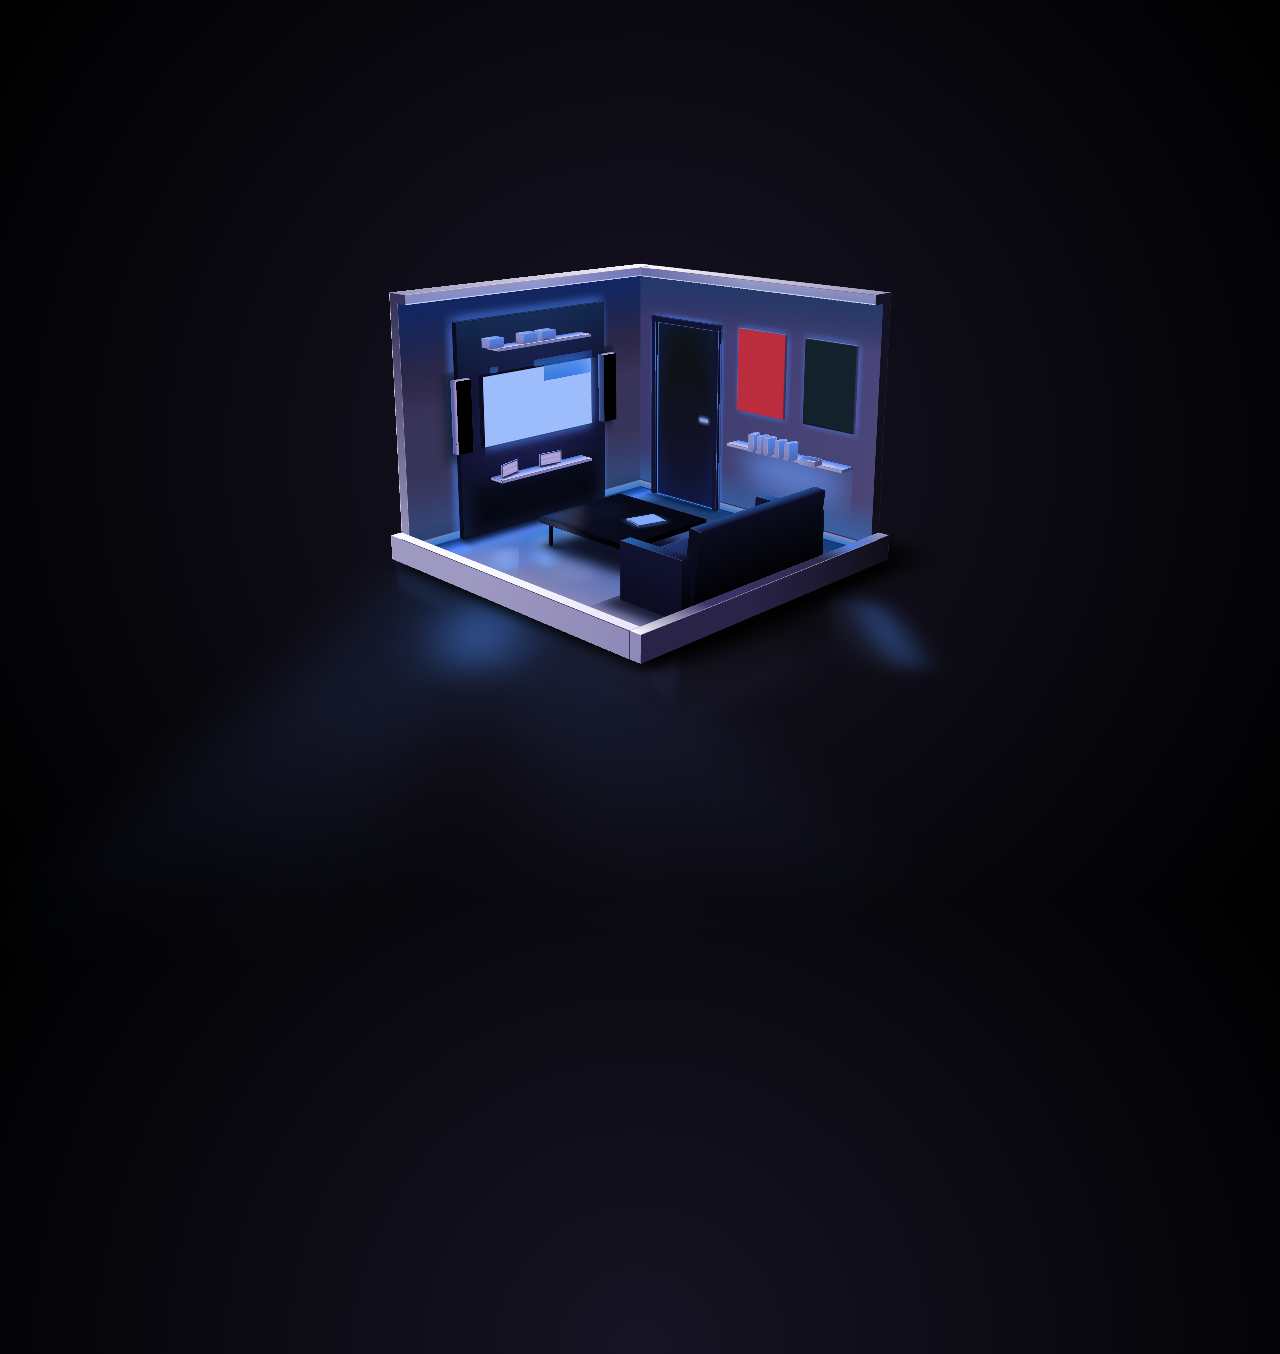
<file: index.html>
<!DOCTYPE html>
<html lang="en">
    <meta charset="UTF-8">
    <meta http-equiv="X-UA-Compatible" content="IE=edge">
    <meta name="viewport" content="width=device-width, initial-scale=1.0">
    <title>Document</title>
    <link rel="stylesheet" href="index.css">
</head>
<body>
    
    <div class="house" id="h"> abc
        <div class="h-lights">
        <div class="h-light"></div>
        <div class="h-light"></div>
        <div class="h-light"></div>
        <div class="h-light"></div>
        <div class="h-light"></div>
        <div class="h-light"></div>
        </div>
        <div class="h-shadow"></div>
        <div class="alt">
        <div class="alt__front face"> </div>
        <div class="alt__back face"> </div>
        <div class="alt__right face"> </div>
        <div class="alt__left face"> </div>
        <div class="alt__top face"> 
            <div class="light"></div>
            <div class="light"></div>
            <div class="light"></div>
            <div class="light"></div>
            <div class="light"></div>
            <div class="light"></div>
            <div class="light"></div>
            <div class="light"></div>
            <div class="light"></div>
        </div>
        <div class="alt__bottom face"> </div>
        </div>
        <div class="alb">
        <div class="alb__front face"> </div>
        <div class="alb__back face"> </div>
        <div class="alb__right face"> </div>
        <div class="alb__left face"> </div>
        <div class="alb__top face"> </div>
        <div class="alb__bottom face"> </div>
        </div>
        <div class="arb">
        <div class="arb__front face"> </div>
        <div class="arb__back face"> </div>
        <div class="arb__right face"> </div>
        <div class="arb__left face"> </div>
        <div class="arb__top face"> </div>
        <div class="arb__bottom face"> </div>
        </div>
        <div class="blt">
        <div class="blt__front face"> </div>
        <div class="blt__back face"> </div>
        <div class="blt__right face"> </div>
        <div class="blt__left face"> </div>
        <div class="blt__top face"> </div>
        <div class="blt__bottom face"> </div>
        </div>
        <div class="blt2">
        <div class="blt2__front face"> </div>
        <div class="blt2__back face"> </div>
        <div class="blt2__right face"> </div>
        <div class="blt2__left face"> </div>
        <div class="blt2__top face"> </div>
        <div class="blt2__bottom face"> </div>
        </div>
        <div class="blb">
        <div class="blb__front face"> </div>
        <div class="blb__back face"> </div>
        <div class="blb__right face"> </div>
        <div class="blb__left face"> </div>
        <div class="blb__top face"> </div>
        <div class="blb__bottom face"> </div>
        </div>
        <div class="blb2">
        <div class="blb2__front face"> </div>
        <div class="blb2__back face"> </div>
        <div class="blb2__right face"> </div>
        <div class="blb2__left face"> </div>
        <div class="blb2__top face"> </div>
        <div class="blb2__bottom face"> </div>
        </div>
        <div class="puerta-c">
        <div class="puerta">
            <div class="puerta__front face"> </div>
            <div class="puerta__back face"> </div>
            <div class="puerta__right face"> </div>
            <div class="puerta__left face"> </div>
            <div class="puerta__top face"> </div>
            <div class="puerta__bottom face"> </div>
        </div>
        <div class="puerta-l">
            <div class="puerta-l__front face"> </div>
            <div class="puerta-l__back face"> </div>
            <div class="puerta-l__right face"> </div>
            <div class="puerta-l__left face"> </div>
            <div class="puerta-l__top face"> </div>
            <div class="puerta-l__bottom face"> </div>
        </div>
        <div class="puerta-r">
            <div class="puerta-r__front face"> </div>
            <div class="puerta-r__back face"> </div>
            <div class="puerta-r__right face"> </div>
            <div class="puerta-r__left face"> </div>
            <div class="puerta-r__top face"> </div>
            <div class="puerta-r__bottom face"> </div>
        </div>
        <div class="puerta-t">
            <div class="puerta-t__front face"> </div>
            <div class="puerta-t__back face"> </div>
            <div class="puerta-t__right face"> </div>
            <div class="puerta-t__left face"> </div>
            <div class="puerta-t__top face"> </div>
            <div class="puerta-t__bottom face"> </div>
        </div>
        </div>
        <div class="cuadro-l">
        <div class="cuadro-l__front face"> </div>
        <div class="cuadro-l__back face"> </div>
        <div class="cuadro-l__right face"> </div>
        <div class="cuadro-l__left face"> </div>
        <div class="cuadro-l__top face"> </div>
        <div class="cuadro-l__bottom face"> </div>
        </div>
        <div class="cuadro-r">
        <div class="cuadro-r__front face"> </div>
        <div class="cuadro-r__back face"> </div>
        <div class="cuadro-r__right face"> </div>
        <div class="cuadro-r__left face"> </div>
        <div class="cuadro-r__top face"> </div>
        <div class="cuadro-r__bottom face"> </div>
        </div>
        <div class="librero">
        <div class="librero__front face"> </div>
        <div class="librero__back face"> </div>
        <div class="librero__right face"> </div>
        <div class="librero__left face"> </div>
        <div class="librero__top face"> </div>
        <div class="librero__bottom face"> </div>
        </div>
        <div class="libros"> 
        <div class="libro">
            <div class="libro__front face"> </div>
            <div class="libro__back face"> </div>
            <div class="libro__right face"> </div>
            <div class="libro__left face"> </div>
            <div class="libro__top face"> </div>
            <div class="libro__bottom face"> </div>
        </div>
        <div class="libro">
            <div class="libro__front face"> </div>
            <div class="libro__back face"> </div>
            <div class="libro__right face"> </div>
            <div class="libro__left face"> </div>
            <div class="libro__top face"> </div>
            <div class="libro__bottom face"> </div>
        </div>
        <div class="libro">
            <div class="libro__front face"> </div>
            <div class="libro__back face"> </div>
            <div class="libro__right face"> </div>
            <div class="libro__left face"> </div>
            <div class="libro__top face"> </div>
            <div class="libro__bottom face"> </div>
        </div>
        <div class="libro">
            <div class="libro__front face"> </div>
            <div class="libro__back face"> </div>
            <div class="libro__right face"> </div>
            <div class="libro__left face"> </div>
            <div class="libro__top face"> </div>
            <div class="libro__bottom face"> </div>
        </div>
        <div class="libro">
            <div class="libro__front face"> </div>
            <div class="libro__back face"> </div>
            <div class="libro__right face"> </div>
            <div class="libro__left face"> </div>
            <div class="libro__top face"> </div>
            <div class="libro__bottom face"> </div>
        </div>
        <div class="libro">
            <div class="libro__front face"> </div>
            <div class="libro__back face"> </div>
            <div class="libro__right face"> </div>
            <div class="libro__left face"> </div>
            <div class="libro__top face"> </div>
            <div class="libro__bottom face"> </div>
        </div>
        </div>
        <div class="fotos"> 
        <div class="foto">
            <div class="foto__front face"> </div>
            <div class="foto__back face"> </div>
            <div class="foto__right face"> </div>
            <div class="foto__left face"> </div>
            <div class="foto__top face"> </div>
            <div class="foto__bottom face"> </div>
        </div>
        <div class="foto">
            <div class="foto__front face"> </div>
            <div class="foto__back face"> </div>
            <div class="foto__right face"> </div>
            <div class="foto__left face"> </div>
            <div class="foto__top face"> </div>
            <div class="foto__bottom face"> </div>
        </div>
        </div>
        <div class="cajas"> 
        <div class="caja">
            <div class="caja__front face"> </div>
            <div class="caja__back face"> </div>
            <div class="caja__right face"> </div>
            <div class="caja__left face"> </div>
            <div class="caja__top face"> </div>
            <div class="caja__bottom face"> </div>
        </div>
        <div class="caja">
            <div class="caja__front face"> </div>
            <div class="caja__back face"> </div>
            <div class="caja__right face"> </div>
            <div class="caja__left face"> </div>
            <div class="caja__top face"> </div>
            <div class="caja__bottom face"> </div>
        </div>
        <div class="caja">
            <div class="caja__front face"> </div>
            <div class="caja__back face"> </div>
            <div class="caja__right face"> </div>
            <div class="caja__left face"> </div>
            <div class="caja__top face"> </div>
            <div class="caja__bottom face"> </div>
        </div>
        </div>
        <div class="tv">
        <div class="tv__front face"> </div>
        <div class="tv__back face"> </div>
        <div class="tv__right face"> </div>
        <div class="tv__left face"> </div>
        <div class="tv__top face"> </div>
        <div class="tv__bottom face"> </div>
        </div>
        <div class="repisa-t">
        <div class="repisa-t__front face"> </div>
        <div class="repisa-t__back face"> </div>
        <div class="repisa-t__right face"> </div>
        <div class="repisa-t__left face"> </div>
        <div class="repisa-t__top face"> </div>
        <div class="repisa-t__bottom face"> </div>
        </div>
        <div class="repisa-b">
        <div class="repisa-b__front face"> </div>
        <div class="repisa-b__back face"> </div>
        <div class="repisa-b__right face"> </div>
        <div class="repisa-b__left face"> </div>
        <div class="repisa-b__top face"> </div>
        <div class="repisa-b__bottom face"> </div>
        </div>
        <div class="bocina-l">
        <div class="bocina-l__front face"> </div>
        <div class="bocina-l__back face"> </div>
        <div class="bocina-l__right face"> </div>
        <div class="bocina-l__left face"> </div>
        <div class="bocina-l__top face"> </div>
        <div class="bocina-l__bottom face"> </div>
        </div>
        <div class="bocina-r">
        <div class="bocina-r__front face"> </div>
        <div class="bocina-r__back face"> </div>
        <div class="bocina-r__right face"> </div>
        <div class="bocina-r__left face"> </div>
        <div class="bocina-r__top face"> </div>
        <div class="bocina-r__bottom face"> </div>
        </div>
        <div class="muro">
        <div class="muro__front face"> </div>
        <div class="muro__back face"> </div>
        <div class="muro__right face"> </div>
        <div class="muro__left face"> </div>
        <div class="muro__top face"> </div>
        <div class="muro__bottom face"> </div>
        </div>
        <div class="sillon-c">
        <div class="sillon-b">
            <div class="sillon-b__front face"> </div>
            <div class="sillon-b__back face"> </div>
            <div class="sillon-b__right face"> </div>
            <div class="sillon-b__left face"> </div>
            <div class="sillon-b__top face"> </div>
            <div class="sillon-b__bottom face"> </div>
        </div>
        <div class="sillon-t">
            <div class="sillon-t__front face"> </div>
            <div class="sillon-t__back face"> </div>
            <div class="sillon-t__right face"> </div>
            <div class="sillon-t__left face"> </div>
            <div class="sillon-t__top face"> </div>
            <div class="sillon-t__bottom face"> </div>
        </div>
        <div class="sillon-l">
            <div class="sillon-l__front face"> </div>
            <div class="sillon-l__back face"> </div>
            <div class="sillon-l__right face"> </div>
            <div class="sillon-l__left face"> </div>
            <div class="sillon-l__top face"> </div>
            <div class="sillon-l__bottom face"> </div>
        </div>
        <div class="sillon-r">
            <div class="sillon-r__front face"> </div>
            <div class="sillon-r__back face"> </div>
            <div class="sillon-r__right face"> </div>
            <div class="sillon-r__left face"> </div>
            <div class="sillon-r__top face"> </div>
            <div class="sillon-r__bottom face"> </div>
        </div>
        </div>
        <div class="mesa-c">
        <div class="mesa">
            <div class="mesa__front face"> </div>
            <div class="mesa__back face"> </div>
            <div class="mesa__right face"> </div>
            <div class="mesa__left face"> </div>
            <div class="mesa__top face"> </div>
            <div class="mesa__bottom face"> </div>
        </div>
        <div class="mesa-p">
            <div class="mesa-p__front face"> </div>
            <div class="mesa-p__back face"> </div>
            <div class="mesa-p__right face"> </div>
            <div class="mesa-p__left face"> </div>
            <div class="mesa-p__top face"> </div>
            <div class="mesa-p__bottom face"> </div>
        </div>
        <div class="mesa-p">
            <div class="mesa-p__front face"> </div>
            <div class="mesa-p__back face"> </div>
            <div class="mesa-p__right face"> </div>
            <div class="mesa-p__left face"> </div>
            <div class="mesa-p__top face"> </div>
            <div class="mesa-p__bottom face"> </div>
        </div>
        <div class="mesa-p">
            <div class="mesa-p__front face"> </div>
            <div class="mesa-p__back face"> </div>
            <div class="mesa-p__right face"> </div>
            <div class="mesa-p__left face"> </div>
            <div class="mesa-p__top face"> </div>
            <div class="mesa-p__bottom face"> </div>
        </div>
        <div class="mesa-p">
            <div class="mesa-p__front face"> </div>
            <div class="mesa-p__back face"> </div>
            <div class="mesa-p__right face"> </div>
            <div class="mesa-p__left face"> </div>
            <div class="mesa-p__top face"> </div>
            <div class="mesa-p__bottom face"> </div>
        </div>
        <div class="mesa-shadow"></div>
        </div>
        <div class="tablet">
        <div class="tablet__front face"> </div>
        <div class="tablet__back face"> </div>
        <div class="tablet__right face"> </div>
        <div class="tablet__left face"> </div>
        <div class="tablet__top face"> </div>
        <div class="tablet__bottom face"></div>
        </div>
    </div>



      <script>

        const h = document.querySelector("#h");
        const b = document.body;

        let base = (e) => {
            var x = e.pageX / window.innerWidth - 0.5;
            var y = e.pageY / window.innerHeight - 0.5;
            h.style.transform = `
                perspective(1250px)
                rotateX(${ y * 10  + 75}deg)
                rotateZ(${ -x * 80  + 45}deg)
                translateZ(-9vw)
            `;
        }

        b.addEventListener("pointermove", base);

      </script>
</body>
</html>
</file>
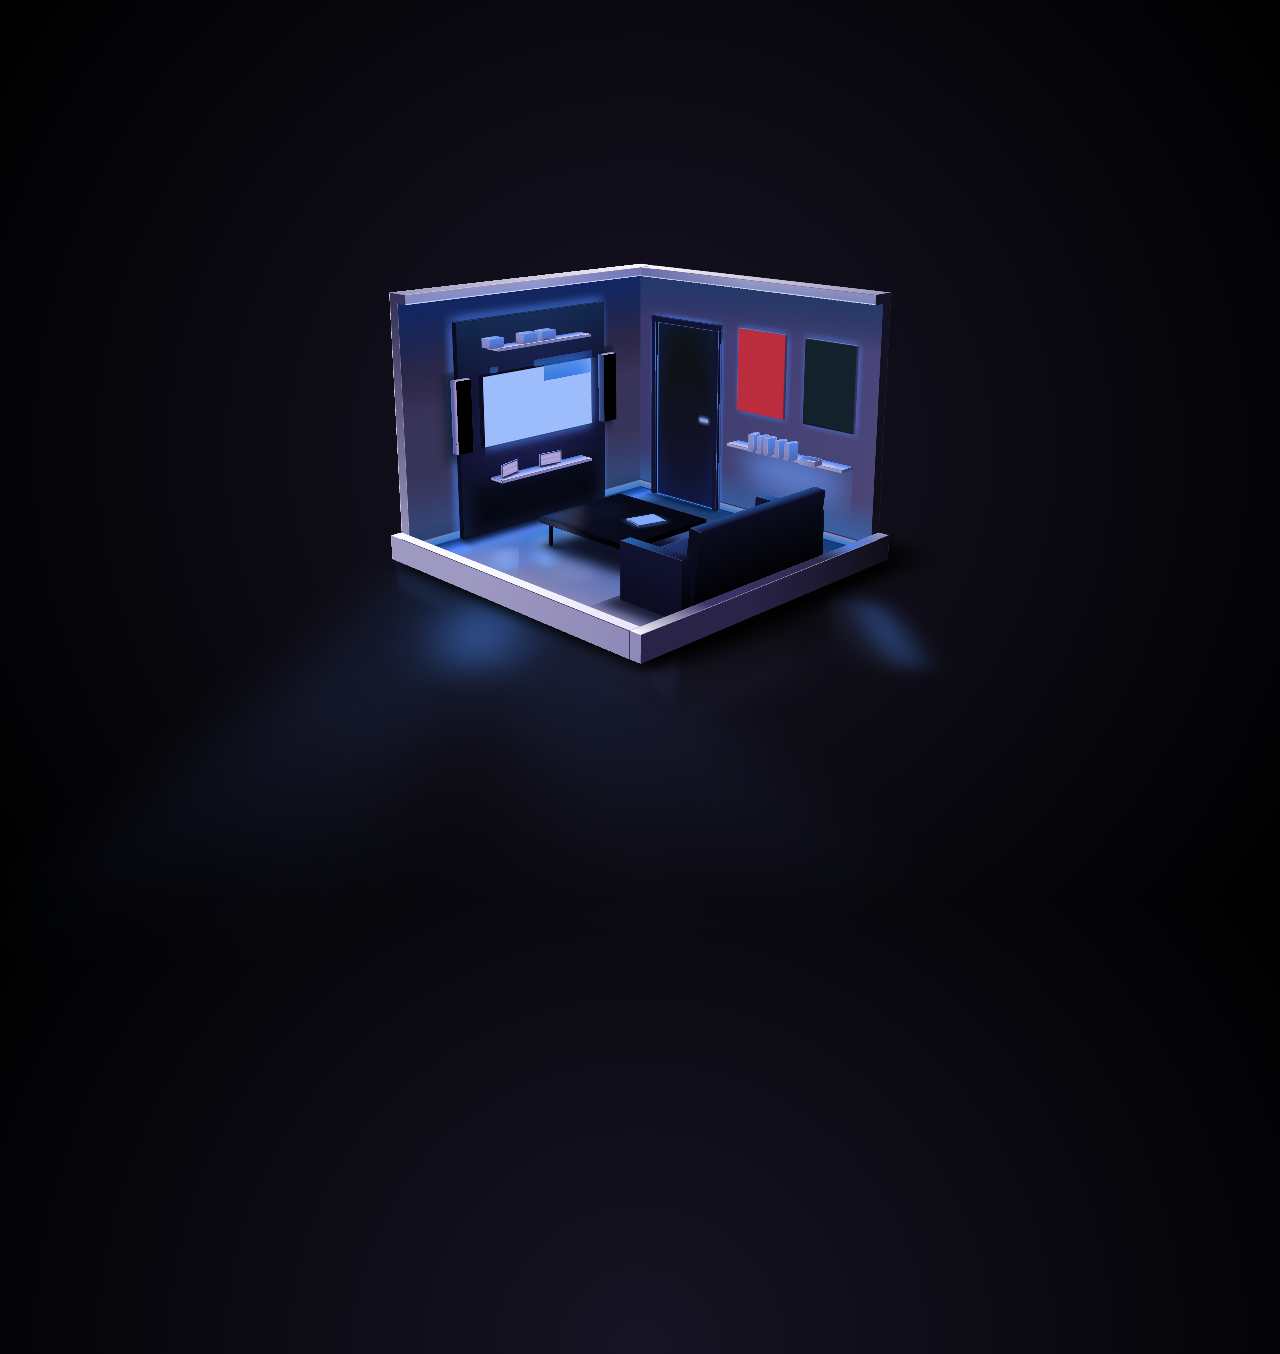
<file: 3d_0/index.html>
<!DOCTYPE html>
<html lang="en">
    <meta charset="UTF-8">
    <meta http-equiv="X-UA-Compatible" content="IE=edge">
    <meta name="viewport" content="width=device-width, initial-scale=1.0">
    <title>Document</title>
    <link rel="stylesheet" href="index.css">
</head>
<body>
    
    <div class="house" id="h"> abc
        <div class="h-lights">
        <div class="h-light"></div>
        <div class="h-light"></div>
        <div class="h-light"></div>
        <div class="h-light"></div>
        <div class="h-light"></div>
        <div class="h-light"></div>
        </div>
        <div class="h-shadow"></div>
        <div class="alt">
        <div class="alt__front face"> </div>
        <div class="alt__back face"> </div>
        <div class="alt__right face"> </div>
        <div class="alt__left face"> </div>
        <div class="alt__top face"> 
            <div class="light"></div>
            <div class="light"></div>
            <div class="light"></div>
            <div class="light"></div>
            <div class="light"></div>
            <div class="light"></div>
            <div class="light"></div>
            <div class="light"></div>
            <div class="light"></div>
        </div>
        <div class="alt__bottom face"> </div>
        </div>
        <div class="alb">
        <div class="alb__front face"> </div>
        <div class="alb__back face"> </div>
        <div class="alb__right face"> </div>
        <div class="alb__left face"> </div>
        <div class="alb__top face"> </div>
        <div class="alb__bottom face"> </div>
        </div>
        <div class="arb">
        <div class="arb__front face"> </div>
        <div class="arb__back face"> </div>
        <div class="arb__right face"> </div>
        <div class="arb__left face"> </div>
        <div class="arb__top face"> </div>
        <div class="arb__bottom face"> </div>
        </div>
        <div class="blt">
        <div class="blt__front face"> </div>
        <div class="blt__back face"> </div>
        <div class="blt__right face"> </div>
        <div class="blt__left face"> </div>
        <div class="blt__top face"> </div>
        <div class="blt__bottom face"> </div>
        </div>
        <div class="blt2">
        <div class="blt2__front face"> </div>
        <div class="blt2__back face"> </div>
        <div class="blt2__right face"> </div>
        <div class="blt2__left face"> </div>
        <div class="blt2__top face"> </div>
        <div class="blt2__bottom face"> </div>
        </div>
        <div class="blb">
        <div class="blb__front face"> </div>
        <div class="blb__back face"> </div>
        <div class="blb__right face"> </div>
        <div class="blb__left face"> </div>
        <div class="blb__top face"> </div>
        <div class="blb__bottom face"> </div>
        </div>
        <div class="blb2">
        <div class="blb2__front face"> </div>
        <div class="blb2__back face"> </div>
        <div class="blb2__right face"> </div>
        <div class="blb2__left face"> </div>
        <div class="blb2__top face"> </div>
        <div class="blb2__bottom face"> </div>
        </div>
        <div class="puerta-c">
        <div class="puerta">
            <div class="puerta__front face"> </div>
            <div class="puerta__back face"> </div>
            <div class="puerta__right face"> </div>
            <div class="puerta__left face"> </div>
            <div class="puerta__top face"> </div>
            <div class="puerta__bottom face"> </div>
        </div>
        <div class="puerta-l">
            <div class="puerta-l__front face"> </div>
            <div class="puerta-l__back face"> </div>
            <div class="puerta-l__right face"> </div>
            <div class="puerta-l__left face"> </div>
            <div class="puerta-l__top face"> </div>
            <div class="puerta-l__bottom face"> </div>
        </div>
        <div class="puerta-r">
            <div class="puerta-r__front face"> </div>
            <div class="puerta-r__back face"> </div>
            <div class="puerta-r__right face"> </div>
            <div class="puerta-r__left face"> </div>
            <div class="puerta-r__top face"> </div>
            <div class="puerta-r__bottom face"> </div>
        </div>
        <div class="puerta-t">
            <div class="puerta-t__front face"> </div>
            <div class="puerta-t__back face"> </div>
            <div class="puerta-t__right face"> </div>
            <div class="puerta-t__left face"> </div>
            <div class="puerta-t__top face"> </div>
            <div class="puerta-t__bottom face"> </div>
        </div>
        </div>
        <div class="cuadro-l">
        <div class="cuadro-l__front face"> </div>
        <div class="cuadro-l__back face"> </div>
        <div class="cuadro-l__right face"> </div>
        <div class="cuadro-l__left face"> </div>
        <div class="cuadro-l__top face"> </div>
        <div class="cuadro-l__bottom face"> </div>
        </div>
        <div class="cuadro-r">
        <div class="cuadro-r__front face"> </div>
        <div class="cuadro-r__back face"> </div>
        <div class="cuadro-r__right face"> </div>
        <div class="cuadro-r__left face"> </div>
        <div class="cuadro-r__top face"> </div>
        <div class="cuadro-r__bottom face"> </div>
        </div>
        <div class="librero">
        <div class="librero__front face"> </div>
        <div class="librero__back face"> </div>
        <div class="librero__right face"> </div>
        <div class="librero__left face"> </div>
        <div class="librero__top face"> </div>
        <div class="librero__bottom face"> </div>
        </div>
        <div class="libros"> 
        <div class="libro">
            <div class="libro__front face"> </div>
            <div class="libro__back face"> </div>
            <div class="libro__right face"> </div>
            <div class="libro__left face"> </div>
            <div class="libro__top face"> </div>
            <div class="libro__bottom face"> </div>
        </div>
        <div class="libro">
            <div class="libro__front face"> </div>
            <div class="libro__back face"> </div>
            <div class="libro__right face"> </div>
            <div class="libro__left face"> </div>
            <div class="libro__top face"> </div>
            <div class="libro__bottom face"> </div>
        </div>
        <div class="libro">
            <div class="libro__front face"> </div>
            <div class="libro__back face"> </div>
            <div class="libro__right face"> </div>
            <div class="libro__left face"> </div>
            <div class="libro__top face"> </div>
            <div class="libro__bottom face"> </div>
        </div>
        <div class="libro">
            <div class="libro__front face"> </div>
            <div class="libro__back face"> </div>
            <div class="libro__right face"> </div>
            <div class="libro__left face"> </div>
            <div class="libro__top face"> </div>
            <div class="libro__bottom face"> </div>
        </div>
        <div class="libro">
            <div class="libro__front face"> </div>
            <div class="libro__back face"> </div>
            <div class="libro__right face"> </div>
            <div class="libro__left face"> </div>
            <div class="libro__top face"> </div>
            <div class="libro__bottom face"> </div>
        </div>
        <div class="libro">
            <div class="libro__front face"> </div>
            <div class="libro__back face"> </div>
            <div class="libro__right face"> </div>
            <div class="libro__left face"> </div>
            <div class="libro__top face"> </div>
            <div class="libro__bottom face"> </div>
        </div>
        </div>
        <div class="fotos"> 
        <div class="foto">
            <div class="foto__front face"> </div>
            <div class="foto__back face"> </div>
            <div class="foto__right face"> </div>
            <div class="foto__left face"> </div>
            <div class="foto__top face"> </div>
            <div class="foto__bottom face"> </div>
        </div>
        <div class="foto">
            <div class="foto__front face"> </div>
            <div class="foto__back face"> </div>
            <div class="foto__right face"> </div>
            <div class="foto__left face"> </div>
            <div class="foto__top face"> </div>
            <div class="foto__bottom face"> </div>
        </div>
        </div>
        <div class="cajas"> 
        <div class="caja">
            <div class="caja__front face"> </div>
            <div class="caja__back face"> </div>
            <div class="caja__right face"> </div>
            <div class="caja__left face"> </div>
            <div class="caja__top face"> </div>
            <div class="caja__bottom face"> </div>
        </div>
        <div class="caja">
            <div class="caja__front face"> </div>
            <div class="caja__back face"> </div>
            <div class="caja__right face"> </div>
            <div class="caja__left face"> </div>
            <div class="caja__top face"> </div>
            <div class="caja__bottom face"> </div>
        </div>
        <div class="caja">
            <div class="caja__front face"> </div>
            <div class="caja__back face"> </div>
            <div class="caja__right face"> </div>
            <div class="caja__left face"> </div>
            <div class="caja__top face"> </div>
            <div class="caja__bottom face"> </div>
        </div>
        </div>
        <div class="tv">
        <div class="tv__front face"> </div>
        <div class="tv__back face"> </div>
        <div class="tv__right face"> </div>
        <div class="tv__left face"> </div>
        <div class="tv__top face"> </div>
        <div class="tv__bottom face"> </div>
        </div>
        <div class="repisa-t">
        <div class="repisa-t__front face"> </div>
        <div class="repisa-t__back face"> </div>
        <div class="repisa-t__right face"> </div>
        <div class="repisa-t__left face"> </div>
        <div class="repisa-t__top face"> </div>
        <div class="repisa-t__bottom face"> </div>
        </div>
        <div class="repisa-b">
        <div class="repisa-b__front face"> </div>
        <div class="repisa-b__back face"> </div>
        <div class="repisa-b__right face"> </div>
        <div class="repisa-b__left face"> </div>
        <div class="repisa-b__top face"> </div>
        <div class="repisa-b__bottom face"> </div>
        </div>
        <div class="bocina-l">
        <div class="bocina-l__front face"> </div>
        <div class="bocina-l__back face"> </div>
        <div class="bocina-l__right face"> </div>
        <div class="bocina-l__left face"> </div>
        <div class="bocina-l__top face"> </div>
        <div class="bocina-l__bottom face"> </div>
        </div>
        <div class="bocina-r">
        <div class="bocina-r__front face"> </div>
        <div class="bocina-r__back face"> </div>
        <div class="bocina-r__right face"> </div>
        <div class="bocina-r__left face"> </div>
        <div class="bocina-r__top face"> </div>
        <div class="bocina-r__bottom face"> </div>
        </div>
        <div class="muro">
        <div class="muro__front face"> </div>
        <div class="muro__back face"> </div>
        <div class="muro__right face"> </div>
        <div class="muro__left face"> </div>
        <div class="muro__top face"> </div>
        <div class="muro__bottom face"> </div>
        </div>
        <div class="sillon-c">
        <div class="sillon-b">
            <div class="sillon-b__front face"> </div>
            <div class="sillon-b__back face"> </div>
            <div class="sillon-b__right face"> </div>
            <div class="sillon-b__left face"> </div>
            <div class="sillon-b__top face"> </div>
            <div class="sillon-b__bottom face"> </div>
        </div>
        <div class="sillon-t">
            <div class="sillon-t__front face"> </div>
            <div class="sillon-t__back face"> </div>
            <div class="sillon-t__right face"> </div>
            <div class="sillon-t__left face"> </div>
            <div class="sillon-t__top face"> </div>
            <div class="sillon-t__bottom face"> </div>
        </div>
        <div class="sillon-l">
            <div class="sillon-l__front face"> </div>
            <div class="sillon-l__back face"> </div>
            <div class="sillon-l__right face"> </div>
            <div class="sillon-l__left face"> </div>
            <div class="sillon-l__top face"> </div>
            <div class="sillon-l__bottom face"> </div>
        </div>
        <div class="sillon-r">
            <div class="sillon-r__front face"> </div>
            <div class="sillon-r__back face"> </div>
            <div class="sillon-r__right face"> </div>
            <div class="sillon-r__left face"> </div>
            <div class="sillon-r__top face"> </div>
            <div class="sillon-r__bottom face"> </div>
        </div>
        </div>
        <div class="mesa-c">
        <div class="mesa">
            <div class="mesa__front face"> </div>
            <div class="mesa__back face"> </div>
            <div class="mesa__right face"> </div>
            <div class="mesa__left face"> </div>
            <div class="mesa__top face"> </div>
            <div class="mesa__bottom face"> </div>
        </div>
        <div class="mesa-p">
            <div class="mesa-p__front face"> </div>
            <div class="mesa-p__back face"> </div>
            <div class="mesa-p__right face"> </div>
            <div class="mesa-p__left face"> </div>
            <div class="mesa-p__top face"> </div>
            <div class="mesa-p__bottom face"> </div>
        </div>
        <div class="mesa-p">
            <div class="mesa-p__front face"> </div>
            <div class="mesa-p__back face"> </div>
            <div class="mesa-p__right face"> </div>
            <div class="mesa-p__left face"> </div>
            <div class="mesa-p__top face"> </div>
            <div class="mesa-p__bottom face"> </div>
        </div>
        <div class="mesa-p">
            <div class="mesa-p__front face"> </div>
            <div class="mesa-p__back face"> </div>
            <div class="mesa-p__right face"> </div>
            <div class="mesa-p__left face"> </div>
            <div class="mesa-p__top face"> </div>
            <div class="mesa-p__bottom face"> </div>
        </div>
        <div class="mesa-p">
            <div class="mesa-p__front face"> </div>
            <div class="mesa-p__back face"> </div>
            <div class="mesa-p__right face"> </div>
            <div class="mesa-p__left face"> </div>
            <div class="mesa-p__top face"> </div>
            <div class="mesa-p__bottom face"> </div>
        </div>
        <div class="mesa-shadow"></div>
        </div>
        <div class="tablet">
        <div class="tablet__front face"> </div>
        <div class="tablet__back face"> </div>
        <div class="tablet__right face"> </div>
        <div class="tablet__left face"> </div>
        <div class="tablet__top face"> </div>
        <div class="tablet__bottom face"></div>
        </div>
    </div>



      <script>

        const h = document.querySelector("#h");
        const b = document.body;

        let base = (e) => {
            var x = e.pageX / window.innerWidth - 0.5;
            var y = e.pageY / window.innerHeight - 0.5;
            h.style.transform = `
                perspective(1250px)
                rotateX(${ y * 4  + 75}deg)
                rotateZ(${ -x * 12  + 45}deg)
                translateZ(-9vw)
            `;
        }

        b.addEventListener("pointermove", base);

      </script>
</body>
</html>
</file>
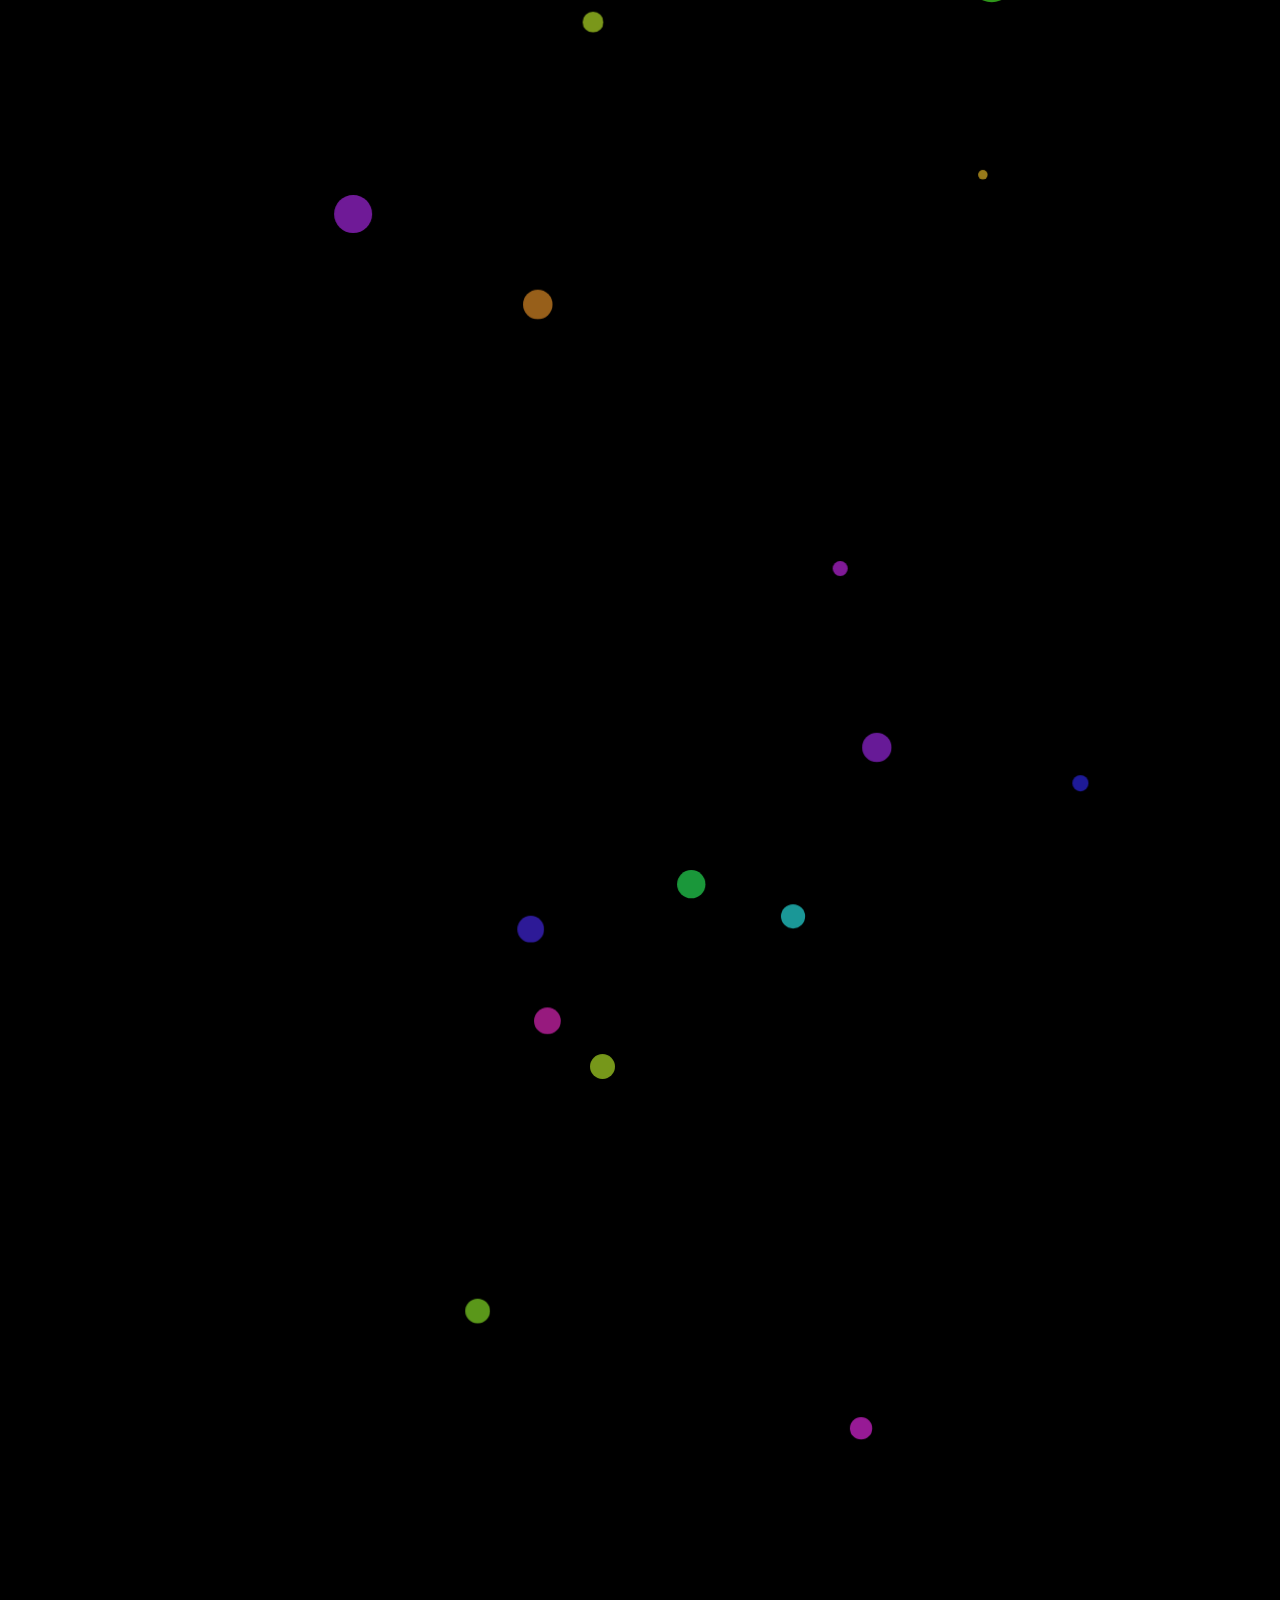
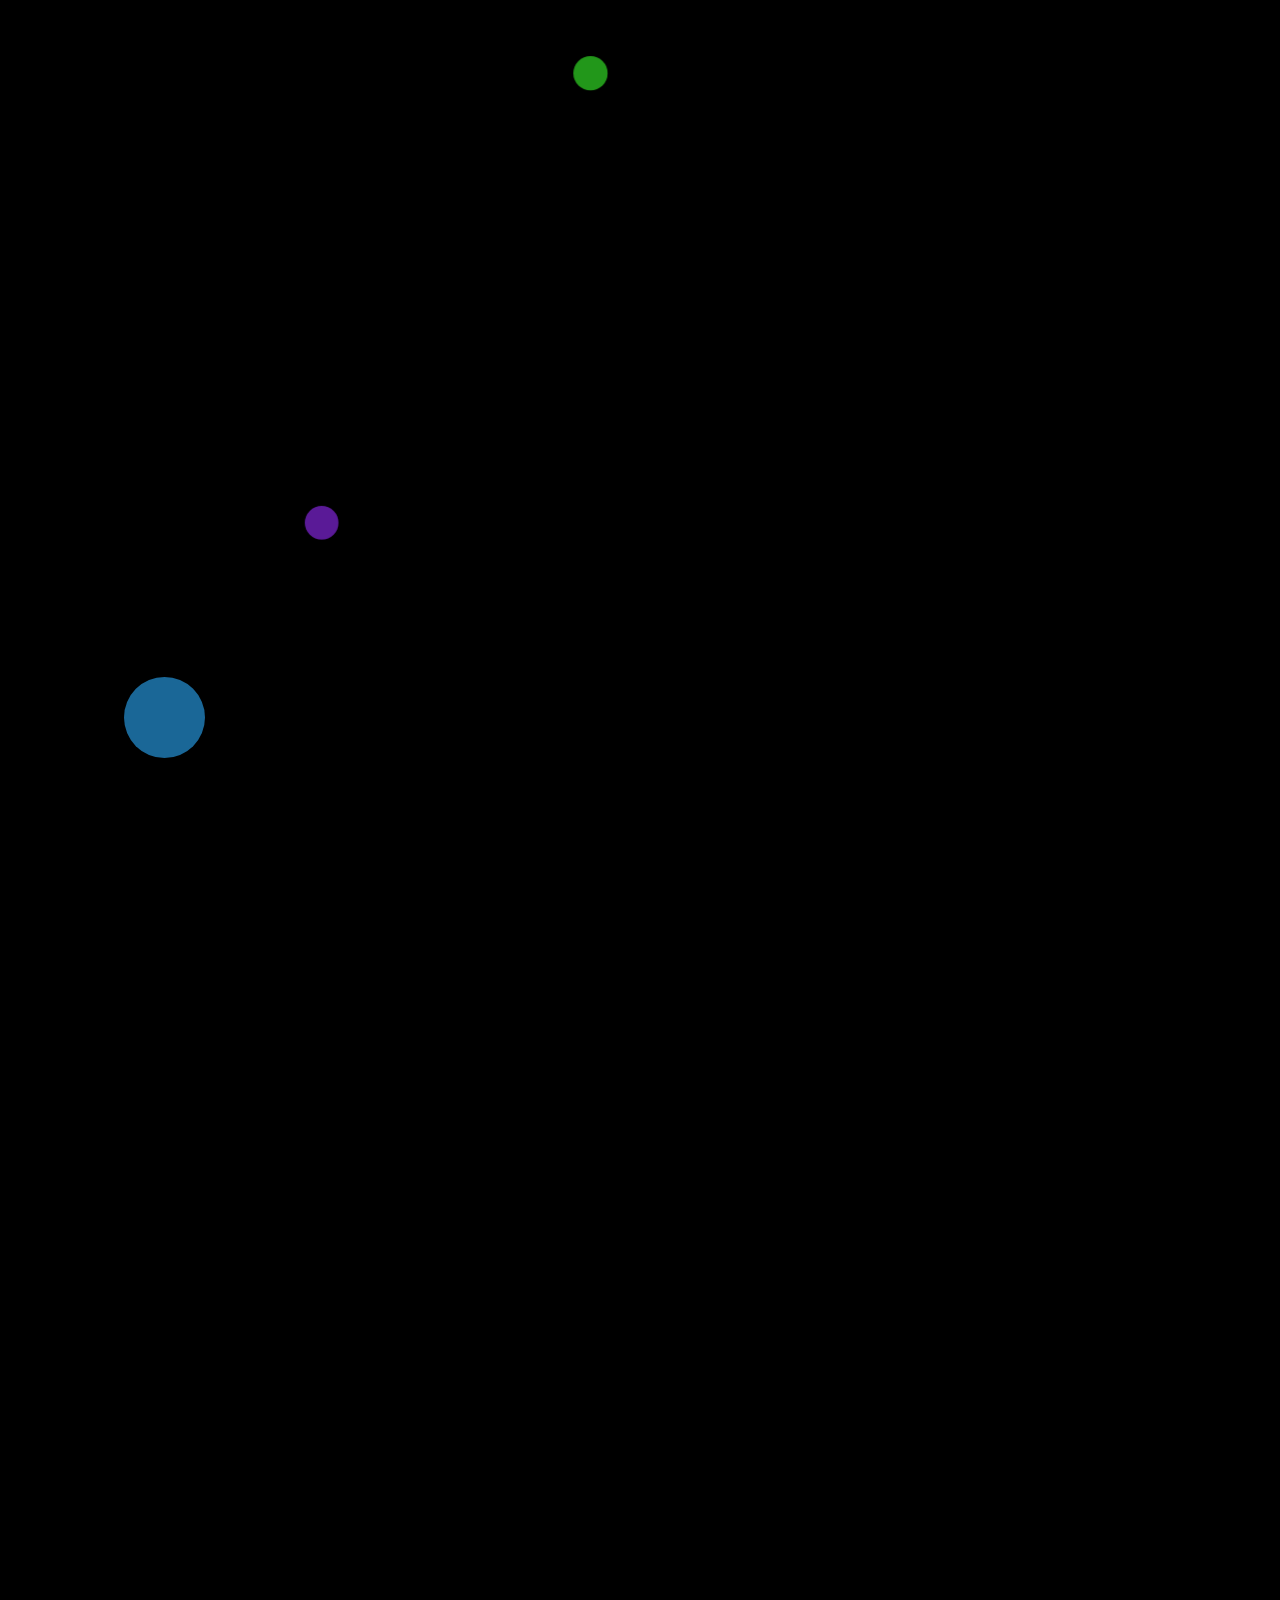
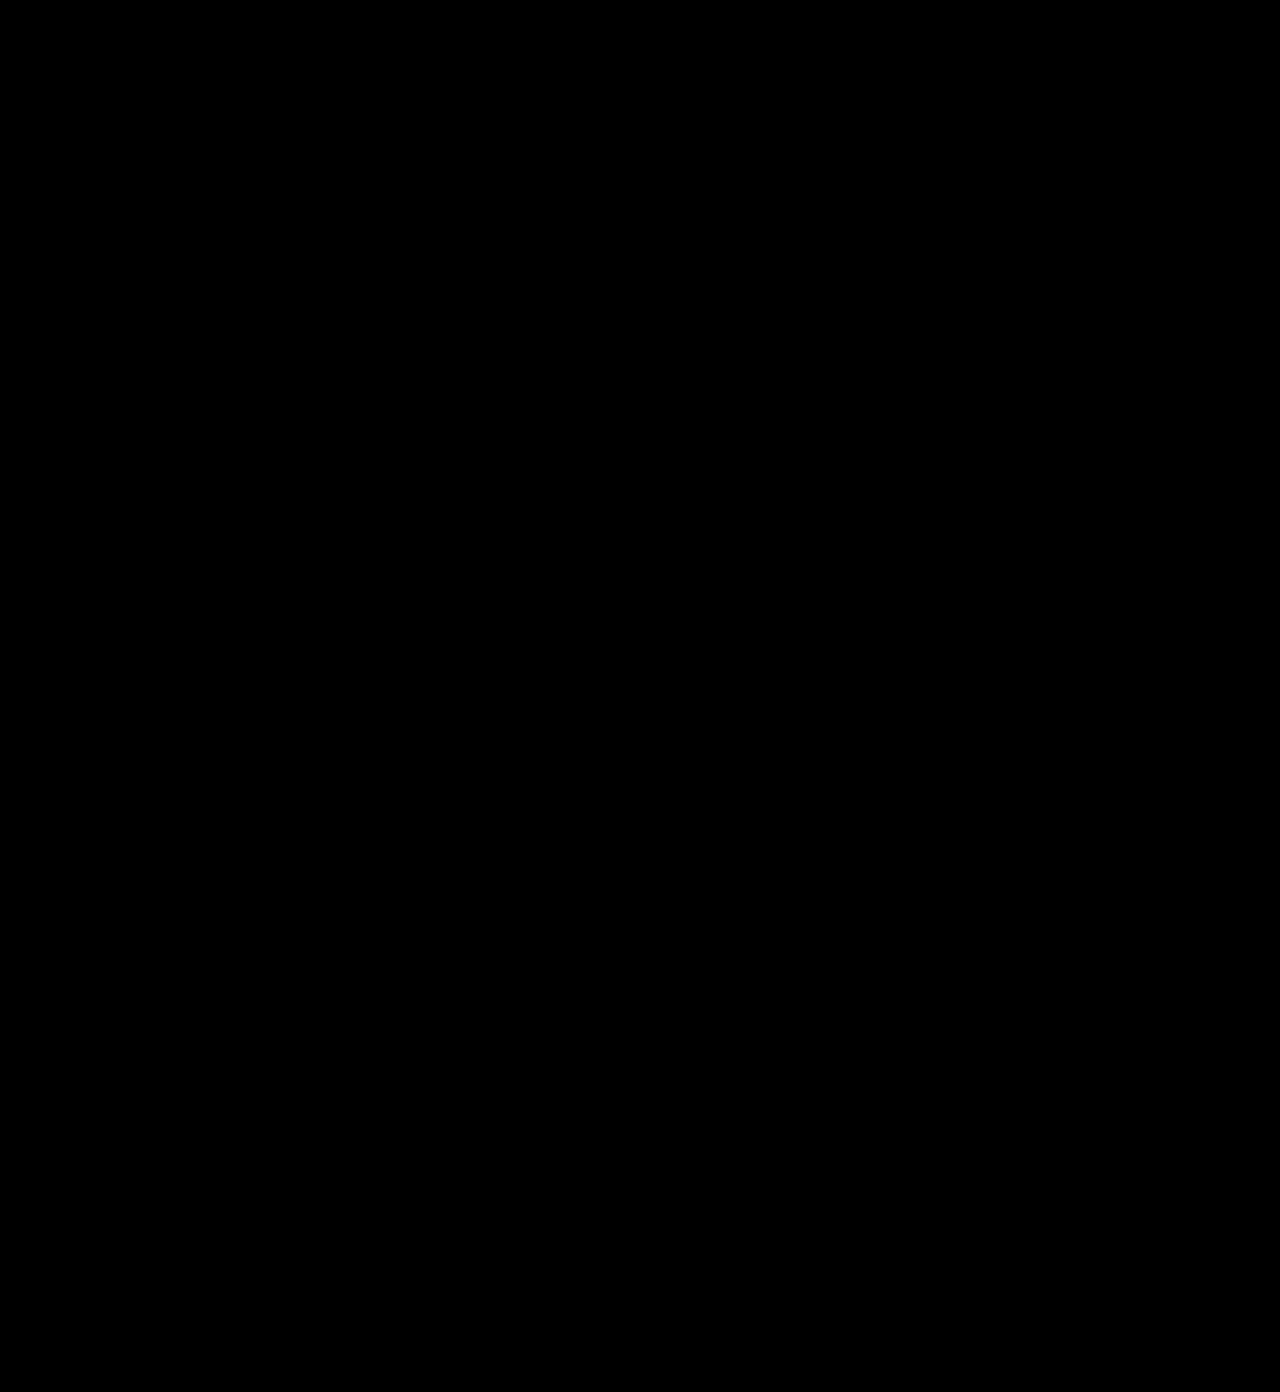
<file: 3d_1/1.html>
<!DOCTYPE html>
<html lang="en">
<head>
    <meta charset="UTF-8">
    <meta http-equiv="X-UA-Compatible" content="IE=edge">
    <meta name="viewport" content="width=device-width, initial-scale=1.0">
    <title>Document</title>
    <link rel="stylesheet" href="1.css">
</head>
<body>
    <div class="container">
        <div class="bubble-wrap">
        <div class="bubble"></div>
        <div class="bubble"></div>
        <div class="bubble"></div>
        <div class="bubble"></div>
        <div class="bubble"></div>
        <div class="bubble"></div>
        <div class="bubble"></div>
        <div class="bubble"></div>
        <div class="bubble"></div>
        <div class="bubble"></div>
        <div class="bubble"></div>
        <div class="bubble"></div>
        <div class="bubble"></div>
        <div class="bubble"></div>
        <div class="bubble"></div>
        <div class="bubble"></div>
        <div class="bubble"></div>
        <div class="bubble"></div>
        <div class="bubble"></div>
        <div class="bubble"></div>
        <div class="bubble"></div>
        <div class="bubble"></div>
        <div class="bubble"></div>
        <div class="bubble"></div>
        <div class="bubble"></div>
        <div class="bubble"></div>
        <div class="bubble"></div>
        <div class="bubble"></div>
        <div class="bubble"></div>
        <div class="bubble"></div>
        <div class="bubble"></div>
        <div class="bubble"></div>
        <div class="bubble"></div>
        <div class="bubble"></div>
        <div class="bubble"></div>
        <div class="bubble"></div>
        <div class="bubble"></div>
        <div class="bubble"></div>
        <div class="bubble"></div>
        <div class="bubble"></div>
        <div class="bubble"></div>
        <div class="bubble"></div>
        <div class="bubble"></div>
        <div class="bubble"></div>
        <div class="bubble"></div>
        <div class="bubble"></div>
        <div class="bubble"></div>
        <div class="bubble"></div>
        <div class="bubble"></div>
        <div class="bubble"></div>
        <div class="bubble"></div>
        <div class="bubble"></div>
        <div class="bubble"></div>
        <div class="bubble"></div>
        <div class="bubble"></div>
        <div class="bubble"></div>
        <div class="bubble"></div>
        <div class="bubble"></div>
        <div class="bubble"></div>
        <div class="bubble"></div>
        <div class="bubble"></div>
        <div class="bubble"></div>
        <div class="bubble"></div>
        <div class="bubble"></div>
        <div class="bubble"></div>
        <div class="bubble"></div>
        <div class="bubble"></div>
        <div class="bubble"></div>
        <div class="bubble"></div>
        <div class="bubble"></div>
        <div class="bubble"></div>
        <div class="bubble"></div>
        <div class="bubble"></div>
        <div class="bubble"></div>
        <div class="bubble"></div>
        <div class="bubble"></div>
        <div class="bubble"></div>
        <div class="bubble"></div>
        <div class="bubble"></div>
        <div class="bubble"></div>
        <div class="bubble"></div>
        <div class="bubble"></div>
        <div class="bubble"></div>
        <div class="bubble"></div>
        <div class="bubble"></div>
        <div class="bubble"></div>
        <div class="bubble"></div>
        <div class="bubble"></div>
        <div class="bubble"></div>
        <div class="bubble"></div>
        <div class="bubble"></div>
        <div class="bubble"></div>
        <div class="bubble"></div>
        <div class="bubble"></div>
        <div class="bubble"></div>
        <div class="bubble"></div>
        <div class="bubble"></div>
        <div class="bubble"></div>
        <div class="bubble"></div>
        <div class="bubble"></div>
      </div>
      </div>
</body>
</html>
</file>
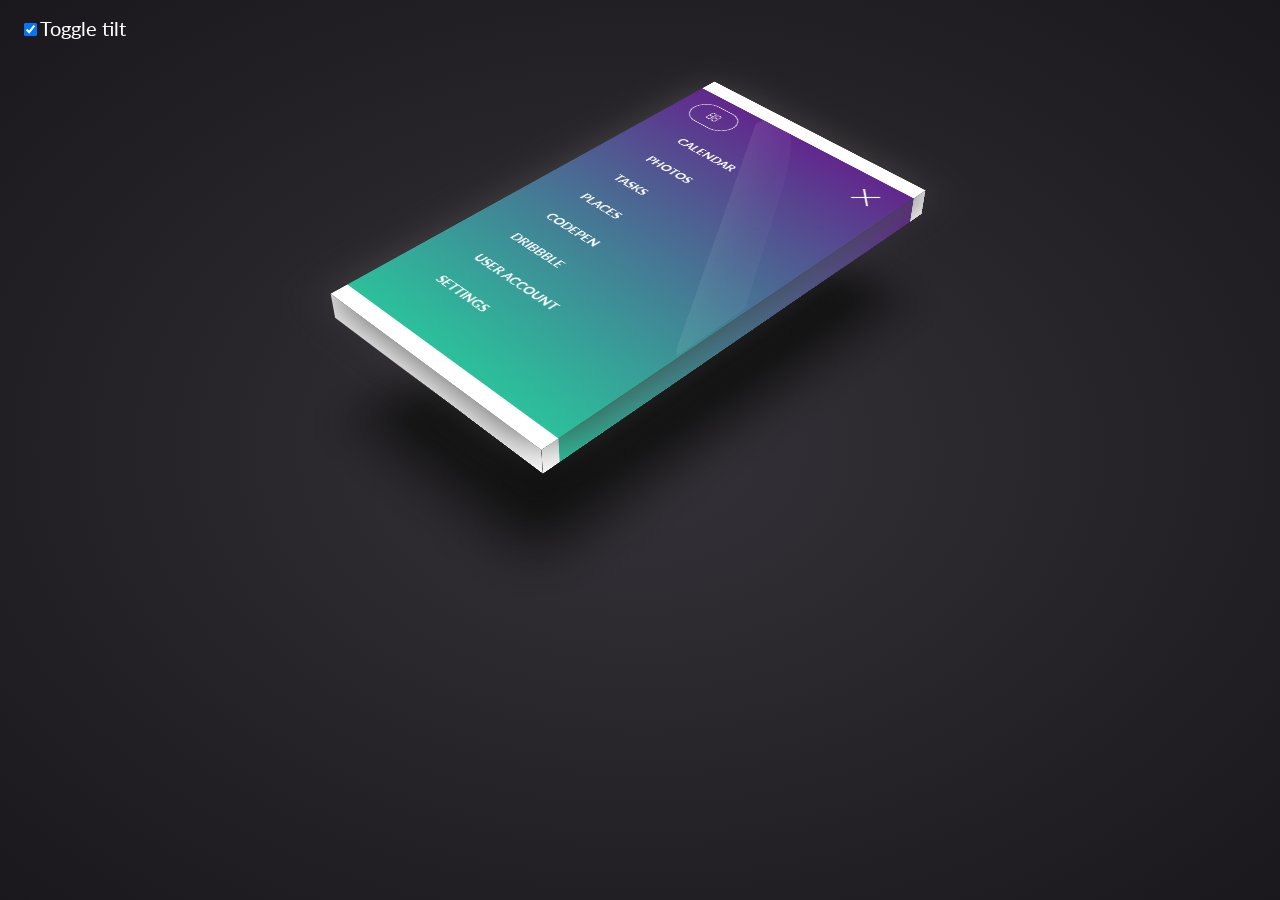
<file: 3d_2/2.html>
<!DOCTYPE html>
<html lang="en">
<head>
    <meta charset="UTF-8">
    <meta http-equiv="X-UA-Compatible" content="IE=edge">
    <meta name="viewport" content="width=device-width, initial-scale=1.0">
    <title>Document</title>
    <link rel="stylesheet" href="2.css">
</head>
<body>
    <!--
Inspired by this dribble by The Purple Bunny:
https://dribbble.com/shots/1677163-Menu
-->
<div class="container">
    <input type="checkbox" class="toggle" id="toggle" checked="checked" /><label class="toggle" for="toggle"> Toggle tilt</label>
    <div class="menu">
      <div class="top">
        <span class="search">
          <input type="text">
        </span>
        <a class="exit" href="#" tabindex="0"></a>
      </div>
      <ul class="middle">
        <li tabindex="0"><i class="fa fa-calendar"></i>Calendar</li>
        <li tabindex="0"><i class="fa fa-camera"></i>Photos</li>
        <li tabindex="0"><i class="fa fa-check-square-o"></i>Tasks</li>
        <li tabindex="0"><i class="fa fa-map-marker"></i>Places</li>
        <li tabindex="0"><i class="fa fa-codepen"></i>Codepen</li>
        <li tabindex="0"><i class="fa fa-dribbble"></i>Dribbble</li>
        <li tabindex="0"><i class="fa fa-user"></i>User account</li>
        <li tabindex="0"><i class="fa fa-cogs"></i>Settings</li>
      </ul>
      <div class="bottom"></div>
      <div class="menu-back"></div>
      <div class="glass-reflection"></div>
    </div>
  </div>
</body>
</html>
</file>
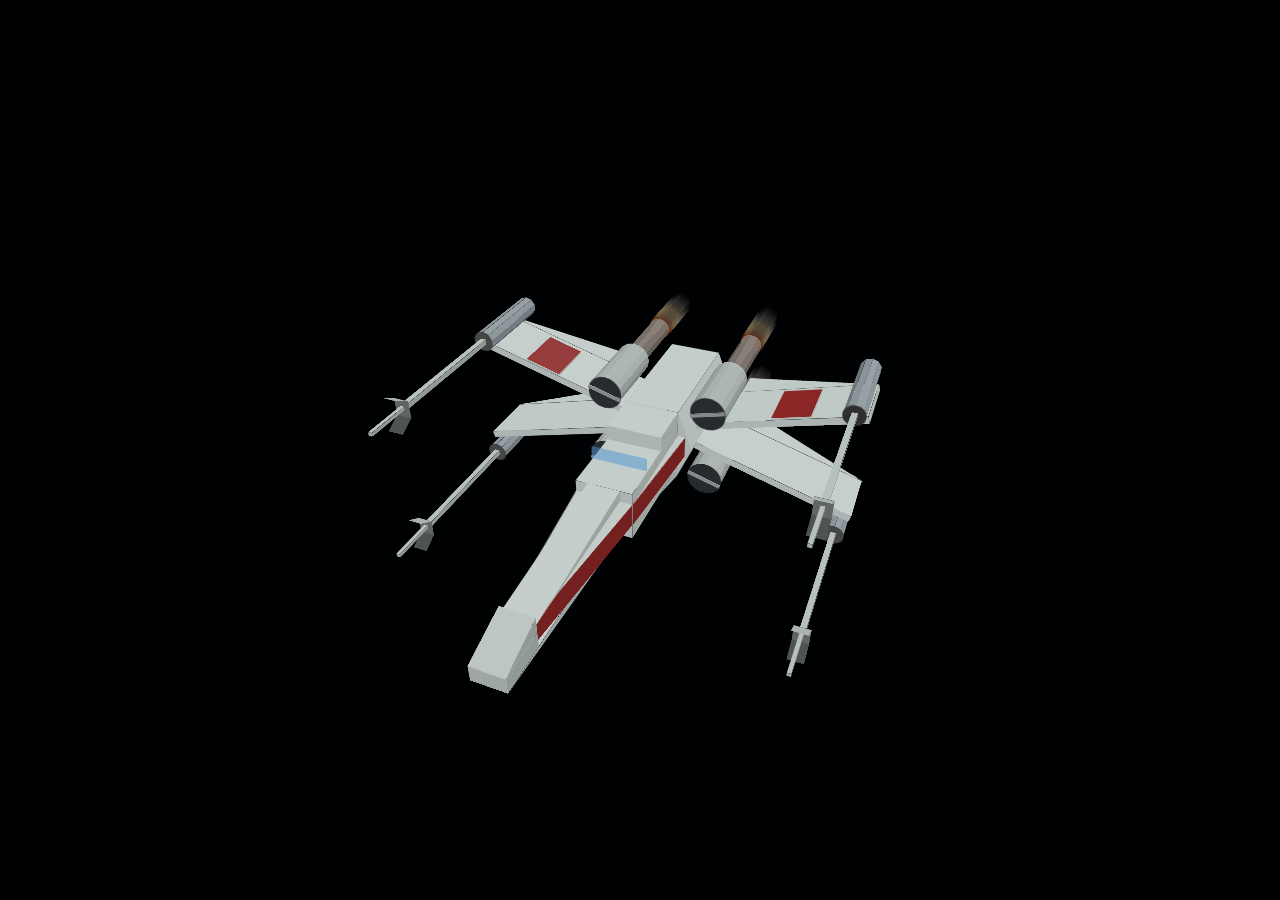
<file: 3d_5/5.html>
<!DOCTYPE html>
<html lang="en">
<head>
    <meta charset="UTF-8">
    <meta http-equiv="X-UA-Compatible" content="IE=edge">
    <meta name="viewport" content="width=device-width, initial-scale=1.0">
    <title>Document</title>
    <link rel="stylesheet" href="5.css">
</head>
<body>
    <div id="anime">
        <div class="stars"></div>
        <div id="tridiv">
          <div class="scene" style="-webkit-transform:rotateX(-35deg) rotateY(-22deg); -moz-transform:rotateX(-35deg) rotateY(-22deg); -ms-transform:rotateX(-35deg) rotateY(-22deg); transform:rotateX(-35deg) rotateY(-22deg); ">
            <div class="shape cuboid-1 cub-1">
              <div class="face ft">
                <div class="photon-shader" style="background-color: rgba(0, 0, 0, 0.105882);"></div>
              </div>
              <div class="face bk">
                <div class="photon-shader" style="background-color: rgba(0, 0, 0, 0.494118);"></div>
              </div>
              <div class="face rt">
                <div class="photon-shader" style="background-color: rgba(0, 0, 0, 0.415686);"></div>
              </div>
              <div class="face lt">
                <div class="photon-shader" style="background-color: rgba(0, 0, 0, 0.180392);"></div>
              </div>
              <div class="face bm">
                <div class="photon-shader" style="background-color: rgba(0, 0, 0, 0.666667);"></div>
              </div>
              <div class="face tp">
                <div class="photon-shader" style="background-color: rgba(255, 255, 255, 0.0666667);"></div>
              </div>
            </div>
            <div class="shape prism-1 pri-1">
              <div class="face ft">
                <div class="photon-shader" style="background-color: rgba(255, 255, 255, 0.12549);"></div>
              </div>
              <div class="face bk">
                <div class="photon-shader" style="background-color: rgba(0, 0, 0, 0.494118);"></div>
              </div>
              <div class="face-wrapper rt">
                <div class="face">
                  <div class="photon-shader" style="background-color: rgba(0, 0, 0, 0.415686);"></div>
                </div>
              </div>
              <div class="face-wrapper lt">
                <div class="face">
                  <div class="photon-shader" style="background-color: rgba(0, 0, 0, 0.180392);"></div>
                </div>
              </div>
              <div class="face bm">
                <div class="photon-shader" style="background-color: rgba(0, 0, 0, 0.666667);"></div>
              </div>
            </div>
            <div class="shape cuboid-2 cub-2">
              <div class="face ft">
                <div class="photon-shader" style="background-color: rgba(0, 0, 0, 0.105882);"></div>
              </div>
              <div class="face bk">
                <div class="photon-shader" style="background-color: rgba(0, 0, 0, 0.494118);"></div>
              </div>
              <div class="face rt">
                <div class="photon-shader" style="background-color: rgba(0, 0, 0, 0.415686);"></div>
              </div>
              <div class="face lt">
                <div class="photon-shader" style="background-color: rgba(0, 0, 0, 0.180392);"></div>
              </div>
              <div class="face bm">
                <div class="photon-shader" style="background-color: rgba(0, 0, 0, 0.666667);"></div>
              </div>
              <div class="face tp">
                <div class="photon-shader" style="background-color: rgba(255, 255, 255, 0.0666667);"></div>
              </div>
            </div>
            <div class="shape prism-2 pri-2">
              <div class="face ft">
                <div class="photon-shader" style="background-color: rgba(255, 255, 255, 0.0901961);"></div>
              </div>
              <div class="face bk">
                <div class="photon-shader" style="background-color: rgba(0, 0, 0, 0.494118);"></div>
              </div>
              <div class="face-wrapper rt">
                <div class="face">
                  <div class="photon-shader" style="background-color: rgba(0, 0, 0, 0.415686);"></div>
                </div>
              </div>
              <div class="face-wrapper lt">
                <div class="face">
                  <div class="photon-shader" style="background-color: rgba(0, 0, 0, 0.180392);"></div>
                </div>
              </div>
              <div class="face bm">
                <div class="photon-shader" style="background-color: rgba(0, 0, 0, 0.666667);"></div>
              </div>
            </div>
            <div class="shape prism-3 pri-3">
              <div class="face ft">
                <div class="photon-shader" style="background-color: rgba(0, 0, 0, 0.160784);"></div>
              </div>
              <div class="face bk">
                <div class="photon-shader" style="background-color: rgba(0, 0, 0, 0.494118);"></div>
              </div>
              <div class="face-wrapper rt">
                <div class="face">
                  <div class="photon-shader" style="background-color: rgba(255, 255, 255, 0.0666667);"></div>
                </div>
              </div>
              <div class="face-wrapper lt">
                <div class="face">
                  <div class="photon-shader" style="background-color: rgba(0, 0, 0, 0.666667);"></div>
                </div>
              </div>
              <div class="face bm">
                <div class="photon-shader" style="background-color: rgba(0, 0, 0, 0.415686);"></div>
              </div>
            </div>
            <div class="shape prism-4 pri-4">
              <div class="face ft">
                <div class="photon-shader" style="background-color: rgba(0, 0, 0, 0.396078);"></div>
              </div>
              <div class="face bk">
                <div class="photon-shader" style="background-color: rgba(0, 0, 0, 0.494118);"></div>
              </div>
              <div class="face-wrapper rt">
                <div class="face">
                  <div class="photon-shader" style="background-color: rgba(0, 0, 0, 0.666667);"></div>
                </div>
              </div>
              <div class="face-wrapper lt">
                <div class="face">
                  <div class="photon-shader" style="background-color: rgba(255, 255, 255, 0.0666667);"></div>
                </div>
              </div>
              <div class="face bm">
                <div class="photon-shader" style="background-color: rgba(0, 0, 0, 0.180392);"></div>
              </div>
            </div>
            <div class="shape prism-5 pri-5">
              <div class="face ft">
                <div class="photon-shader" style="background-color: rgba(255, 255, 255, 0.156863);"></div>
              </div>
              <div class="face bk">
                <div class="photon-shader" style="background-color: rgba(0, 0, 0, 0.494118);"></div>
              </div>
              <div class="face-wrapper rt">
                <div class="face">
                  <div class="photon-shader" style="background-color: rgba(0, 0, 0, 0.415686);"></div>
                </div>
              </div>
              <div class="face-wrapper lt">
                <div class="face">
                  <div class="photon-shader" style="background-color: rgba(0, 0, 0, 0.180392);"></div>
                </div>
              </div>
              <div class="face bm">
                <div class="photon-shader" style="background-color: rgba(0, 0, 0, 0.666667);"></div>
              </div>
            </div>
            <div class="shape cuboid-3 cub-3">
              <div class="face ft">
                <div class="photon-shader" style="background-color: rgba(0, 0, 0, 0.105882);"></div>
              </div>
              <div class="face bk">
                <div class="photon-shader" style="background-color: rgba(0, 0, 0, 0.494118);"></div>
              </div>
              <div class="face rt">
                <div class="photon-shader" style="background-color: rgba(0, 0, 0, 0.415686);"></div>
              </div>
              <div class="face lt">
                <div class="photon-shader" style="background-color: rgba(0, 0, 0, 0.180392);"></div>
              </div>
              <div class="face bm">
                <div class="photon-shader" style="background-color: rgba(0, 0, 0, 0.666667);"></div>
              </div>
              <div class="face tp">
                <div class="photon-shader" style="background-color: rgba(255, 255, 255, 0.0666667);"></div>
              </div>
            </div>
            <div class="shape cuboid-4 cub-4">
              <div class="face ft">
                <div class="photon-shader" style="background-color: rgba(0, 0, 0, 0.105882);"></div>
              </div>
              <div class="face bk">
                <div class="photon-shader" style="background-color: rgba(0, 0, 0, 0.494118);"></div>
              </div>
              <div class="face rt">
                <div class="photon-shader" style="background-color: rgba(0, 0, 0, 0.32549);"></div>
              </div>
              <div class="face lt">
                <div class="photon-shader" style="background-color: rgba(0, 0, 0, 0.27451);"></div>
              </div>
              <div class="face bm">
                <div class="photon-shader" style="background-color: rgba(0, 0, 0, 0.705882);"></div>
              </div>
              <div class="face tp">
                <div class="photon-shader" style="background-color: rgba(255, 255, 255, 0.101961);"></div>
              </div>
            </div>
            <div class="shape prism-6 pri-6">
              <div class="face ft">
                <div class="photon-shader" style="background-color: rgba(0, 0, 0, 0.0588235);"></div>
              </div>
              <div class="face bk">
                <div class="photon-shader" style="background-color: rgba(0, 0, 0, 0.415686);"></div>
              </div>
              <div class="face-wrapper rt">
                <div class="face">
                  <div class="photon-shader" style="background-color: rgba(0, 0, 0, 0.105882);"></div>
                </div>
              </div>
              <div class="face-wrapper lt">
                <div class="face">
                  <div class="photon-shader" style="background-color: rgba(0, 0, 0, 0.494118);"></div>
                </div>
              </div>
              <div class="face bm">
                <div class="photon-shader" style="background-color: rgba(0, 0, 0, 0.666667);"></div>
              </div>
            </div>
            <div class="shape prism-7 pri-7">
              <div class="face ft">
                <div class="photon-shader" style="background-color: rgba(0, 0, 0, 0.290196);"></div>
              </div>
              <div class="face bk">
                <div class="photon-shader" style="background-color: rgba(0, 0, 0, 0.180392);"></div>
              </div>
              <div class="face-wrapper rt">
                <div class="face">
                  <div class="photon-shader" style="background-color: rgba(0, 0, 0, 0.494118);"></div>
                </div>
              </div>
              <div class="face-wrapper lt">
                <div class="face">
                  <div class="photon-shader" style="background-color: rgba(0, 0, 0, 0.105882);"></div>
                </div>
              </div>
              <div class="face bm">
                <div class="photon-shader" style="background-color: rgba(0, 0, 0, 0.666667);"></div>
              </div>
            </div>
            <div class="shape prism-8 pri-8">
              <div class="face ft">
                <div class="photon-shader" style="background-color: rgba(0, 0, 0, 0.541176);"></div>
              </div>
              <div class="face bk">
                <div class="photon-shader" style="background-color: rgba(0, 0, 0, 0.180392);"></div>
              </div>
              <div class="face-wrapper rt">
                <div class="face">
                  <div class="photon-shader" style="background-color: rgba(0, 0, 0, 0.105882);"></div>
                </div>
              </div>
              <div class="face-wrapper lt">
                <div class="face">
                  <div class="photon-shader" style="background-color: rgba(0, 0, 0, 0.494118);"></div>
                </div>
              </div>
              <div class="face bm">
                <div class="photon-shader" style="background-color: rgba(255, 255, 255, 0.0666667);"></div>
              </div>
            </div>
            <div class="shape prism-9 pri-9">
              <div class="face ft">
                <div class="photon-shader" style="background-color: rgba(0, 0, 0, 0.305882);"></div>
              </div>
              <div class="face bk">
                <div class="photon-shader" style="background-color: rgba(0, 0, 0, 0.415686);"></div>
              </div>
              <div class="face-wrapper rt">
                <div class="face">
                  <div class="photon-shader" style="background-color: rgba(0, 0, 0, 0.494118);"></div>
                </div>
              </div>
              <div class="face-wrapper lt">
                <div class="face">
                  <div class="photon-shader" style="background-color: rgba(0, 0, 0, 0.105882);"></div>
                </div>
              </div>
              <div class="face bm">
                <div class="photon-shader" style="background-color: rgba(255, 255, 255, 0.0666667);"></div>
              </div>
            </div>
            <div class="shape cylinder-1 cyl-1">
              <div class="face bm">
                <div class="photon-shader" style="background-color: rgba(0, 0, 0, 0.494118);"></div>
              </div>
              <div class="face tp">
                <div class="photon-shader" style="background-color: rgba(0, 0, 0, 0.105882);"></div>
              </div>
              <div class="face side s0">
                <div class="photon-shader" style="background-color: rgba(0, 0, 0, 0.619608);"></div>
              </div>
              <div class="face side s1">
                <div class="photon-shader" style="background-color: rgba(0, 0, 0, 0.505882);"></div>
              </div>
              <div class="face side s2">
                <div class="photon-shader" style="background-color: rgba(0, 0, 0, 0.376471);"></div>
              </div>
              <div class="face side s3">
                <div class="photon-shader" style="background-color: rgba(0, 0, 0, 0.247059);"></div>
              </div>
              <div class="face side s4">
                <div class="photon-shader" style="background-color: rgba(0, 0, 0, 0.117647);"></div>
              </div>
              <div class="face side s5">
                <div class="photon-shader" style="background-color: rgba(255, 255, 255, 0);"></div>
              </div>
              <div class="face side s6">
                <div class="photon-shader" style="background-color: rgba(255, 255, 255, 0.0862745);"></div>
              </div>
              <div class="face side s7">
                <div class="photon-shader" style="background-color: rgba(255, 255, 255, 0.0941176);"></div>
              </div>
              <div class="face side s8">
                <div class="photon-shader" style="background-color: rgba(255, 255, 255, 0.0196078);"></div>
              </div>
              <div class="face side s9">
                <div class="photon-shader" style="background-color: rgba(0, 0, 0, 0.0941176);"></div>
              </div>
              <div class="face side s10">
                <div class="photon-shader" style="background-color: rgba(0, 0, 0, 0.219608);"></div>
              </div>
              <div class="face side s11">
                <div class="photon-shader" style="background-color: rgba(0, 0, 0, 0.352941);"></div>
              </div>
              <div class="face side s12">
                <div class="photon-shader" style="background-color: rgba(0, 0, 0, 0.482353);"></div>
              </div>
              <div class="face side s13">
                <div class="photon-shader" style="background-color: rgba(0, 0, 0, 0.6);"></div>
              </div>
              <div class="face side s14">
                <div class="photon-shader" style="background-color: rgba(0, 0, 0, 0.690196);"></div>
              </div>
              <div class="face side s15">
                <div class="photon-shader" style="background-color: rgba(0, 0, 0, 0.698039);"></div>
              </div>
            </div>
            <div class="shape cylinder-2 cyl-2">
              <div class="face bm">
                <div class="photon-shader" style="background-color: rgba(0, 0, 0, 0.494118);"></div>
              </div>
              <div class="face tp">
                <div class="photon-shader" style="background-color: rgba(0, 0, 0, 0.105882);"></div>
              </div>
              <div class="face side s0">
                <div class="photon-shader" style="background-color: rgba(0, 0, 0, 0.588235);"></div>
              </div>
              <div class="face side s1">
                <div class="photon-shader" style="background-color: rgba(0, 0, 0, 0.392157);"></div>
              </div>
              <div class="face side s2">
                <div class="photon-shader" style="background-color: rgba(0, 0, 0, 0.180392);"></div>
              </div>
              <div class="face side s3">
                <div class="photon-shader" style="background-color: rgba(255, 255, 255, 0.00784314);"></div>
              </div>
              <div class="face side s4">
                <div class="photon-shader" style="background-color: rgba(255, 255, 255, 0.101961);"></div>
              </div>
              <div class="face side s5">
                <div class="photon-shader" style="background-color: rgba(0, 0, 0, 0.00784314);"></div>
              </div>
              <div class="face side s6">
                <div class="photon-shader" style="background-color: rgba(0, 0, 0, 0.207843);"></div>
              </div>
              <div class="face side s7">
                <div class="photon-shader" style="background-color: rgba(0, 0, 0, 0.415686);"></div>
              </div>
              <div class="face side s8">
                <div class="photon-shader" style="background-color: rgba(0, 0, 0, 0.611765);"></div>
              </div>
              <div class="face side s9">
                <div class="photon-shader" style="background-color: rgba(0, 0, 0, 0.705882);"></div>
              </div>
            </div>
            <div class="shape prism-10 pri-10">
              <div class="face ft">
                <div class="photon-shader" style="background-color: rgba(0, 0, 0, 0.494118);"></div>
              </div>
              <div class="face bk">
                <div class="photon-shader" style="background-color: rgba(0, 0, 0, 0.105882);"></div>
              </div>
              <div class="face-wrapper rt">
                <div class="face">
                  <div class="photon-shader" style="background-color: rgba(255, 255, 255, 0.101961);"></div>
                </div>
              </div>
              <div class="face-wrapper lt">
                <div class="face">
                  <div class="photon-shader" style="background-color: rgba(0, 0, 0, 0.705882);"></div>
                </div>
              </div>
              <div class="face bm">
                <div class="photon-shader" style="background-color: rgba(0, 0, 0, 0.27451);"></div>
              </div>
            </div>
            <div class="shape cylinder-3 cyl-3">
              <div class="face bm">
                <div class="photon-shader" style="background-color: rgba(0, 0, 0, 0.494118);"></div>
              </div>
              <div class="face tp">
                <div class="photon-shader" style="background-color: rgba(0, 0, 0, 0.105882);"></div>
              </div>
              <div class="face side s0">
                <div class="photon-shader" style="background-color: rgba(0, 0, 0, 0.584314);"></div>
              </div>
              <div class="face side s1">
                <div class="photon-shader" style="background-color: rgba(0, 0, 0, 0.384314);"></div>
              </div>
              <div class="face side s2">
                <div class="photon-shader" style="background-color: rgba(0, 0, 0, 0.176471);"></div>
              </div>
              <div class="face side s3">
                <div class="photon-shader" style="background-color: rgba(255, 255, 255, 0.0156863);"></div>
              </div>
              <div class="face side s4">
                <div class="photon-shader" style="background-color: rgba(255, 255, 255, 0.101961);"></div>
              </div>
              <div class="face side s5">
                <div class="photon-shader" style="background-color: rgba(0, 0, 0, 0.0156863);"></div>
              </div>
              <div class="face side s6">
                <div class="photon-shader" style="background-color: rgba(0, 0, 0, 0.215686);"></div>
              </div>
              <div class="face side s7">
                <div class="photon-shader" style="background-color: rgba(0, 0, 0, 0.423529);"></div>
              </div>
              <div class="face side s8">
                <div class="photon-shader" style="background-color: rgba(0, 0, 0, 0.615686);"></div>
              </div>
              <div class="face side s9">
                <div class="photon-shader" style="background-color: rgba(0, 0, 0, 0.705882);"></div>
              </div>
            </div>
            <div class="shape cuboid-5 cub-5">
              <div class="face ft">
                <div class="photon-shader" style="background-color: rgba(0, 0, 0, 0.105882);"></div>
              </div>
              <div class="face bk">
                <div class="photon-shader" style="background-color: rgba(0, 0, 0, 0.494118);"></div>
              </div>
              <div class="face rt">
                <div class="photon-shader" style="background-color: rgba(0, 0, 0, 0.415686);"></div>
              </div>
              <div class="face lt">
                <div class="photon-shader" style="background-color: rgba(0, 0, 0, 0.180392);"></div>
              </div>
              <div class="face bm">
                <div class="photon-shader" style="background-color: rgba(0, 0, 0, 0.666667);"></div>
              </div>
              <div class="face tp">
                <div class="photon-shader" style="background-color: rgba(255, 255, 255, 0.0666667);"></div>
              </div>
            </div>
            <div class="shape cuboid-6 cub-6">
              <div class="face ft">
                <div class="photon-shader" style="background-color: rgba(0, 0, 0, 0.494118);"></div>
              </div>
              <div class="face bk">
                <div class="photon-shader" style="background-color: rgba(0, 0, 0, 0.105882);"></div>
              </div>
              <div class="face rt">
                <div class="photon-shader" style="background-color: rgba(0, 0, 0, 0.509804);"></div>
              </div>
              <div class="face lt">
                <div class="photon-shader" style="background-color: rgba(0, 0, 0, 0.0901961);"></div>
              </div>
              <div class="face bm">
                <div class="photon-shader" style="background-color: rgba(0, 0, 0, 0);"></div>
              </div>
              <div class="face tp">
                <div class="photon-shader" style="background-color: rgba(0, 0, 0, 0.6);"></div>
              </div>
            </div>
            <div class="shape cylinder-4 cyl-4">
              <div class="face bm">
                <div class="photon-shader" style="background-color: rgba(0, 0, 0, 0.494118);"></div>
              </div>
              <div class="face tp">
                <div class="photon-shader" style="background-color: rgba(0, 0, 0, 0.105882);"></div>
              </div>
              <div class="face side s0">
                <div class="photon-shader" style="background-color: rgba(0, 0, 0, 0.619608);"></div>
              </div>
              <div class="face side s1">
                <div class="photon-shader" style="background-color: rgba(0, 0, 0, 0.505882);"></div>
              </div>
              <div class="face side s2">
                <div class="photon-shader" style="background-color: rgba(0, 0, 0, 0.376471);"></div>
              </div>
              <div class="face side s3">
                <div class="photon-shader" style="background-color: rgba(0, 0, 0, 0.247059);"></div>
              </div>
              <div class="face side s4">
                <div class="photon-shader" style="background-color: rgba(0, 0, 0, 0.117647);"></div>
              </div>
              <div class="face side s5">
                <div class="photon-shader" style="background-color: rgba(255, 255, 255, 0);"></div>
              </div>
              <div class="face side s6">
                <div class="photon-shader" style="background-color: rgba(255, 255, 255, 0.0862745);"></div>
              </div>
              <div class="face side s7">
                <div class="photon-shader" style="background-color: rgba(255, 255, 255, 0.0941176);"></div>
              </div>
              <div class="face side s8">
                <div class="photon-shader" style="background-color: rgba(255, 255, 255, 0.0196078);"></div>
              </div>
              <div class="face side s9">
                <div class="photon-shader" style="background-color: rgba(0, 0, 0, 0.0941176);"></div>
              </div>
              <div class="face side s10">
                <div class="photon-shader" style="background-color: rgba(0, 0, 0, 0.219608);"></div>
              </div>
              <div class="face side s11">
                <div class="photon-shader" style="background-color: rgba(0, 0, 0, 0.352941);"></div>
              </div>
              <div class="face side s12">
                <div class="photon-shader" style="background-color: rgba(0, 0, 0, 0.482353);"></div>
              </div>
              <div class="face side s13">
                <div class="photon-shader" style="background-color: rgba(0, 0, 0, 0.6);"></div>
              </div>
              <div class="face side s14">
                <div class="photon-shader" style="background-color: rgba(0, 0, 0, 0.690196);"></div>
              </div>
              <div class="face side s15">
                <div class="photon-shader" style="background-color: rgba(0, 0, 0, 0.698039);"></div>
              </div>
            </div>
            <div class="shape cylinder-5 cyl-5">
              <div class="face bm">
                <div class="photon-shader" style="background-color: rgba(0, 0, 0, 0.494118);"></div>
              </div>
              <div class="face tp">
                <div class="photon-shader" style="background-color: rgba(0, 0, 0, 0.105882);"></div>
              </div>
              <div class="face side s0">
                <div class="photon-shader" style="background-color: rgba(0, 0, 0, 0.588235);"></div>
              </div>
              <div class="face side s1">
                <div class="photon-shader" style="background-color: rgba(0, 0, 0, 0.392157);"></div>
              </div>
              <div class="face side s2">
                <div class="photon-shader" style="background-color: rgba(0, 0, 0, 0.180392);"></div>
              </div>
              <div class="face side s3">
                <div class="photon-shader" style="background-color: rgba(255, 255, 255, 0.00784314);"></div>
              </div>
              <div class="face side s4">
                <div class="photon-shader" style="background-color: rgba(255, 255, 255, 0.101961);"></div>
              </div>
              <div class="face side s5">
                <div class="photon-shader" style="background-color: rgba(0, 0, 0, 0.00784314);"></div>
              </div>
              <div class="face side s6">
                <div class="photon-shader" style="background-color: rgba(0, 0, 0, 0.207843);"></div>
              </div>
              <div class="face side s7">
                <div class="photon-shader" style="background-color: rgba(0, 0, 0, 0.415686);"></div>
              </div>
              <div class="face side s8">
                <div class="photon-shader" style="background-color: rgba(0, 0, 0, 0.611765);"></div>
              </div>
              <div class="face side s9">
                <div class="photon-shader" style="background-color: rgba(0, 0, 0, 0.705882);"></div>
              </div>
            </div>
            <div class="shape cylinder-6 cyl-6">
              <div class="face bm">
                <div class="photon-shader" style="background-color: rgba(0, 0, 0, 0.494118);"></div>
              </div>
              <div class="face tp">
                <div class="photon-shader" style="background-color: rgba(0, 0, 0, 0.105882);"></div>
              </div>
              <div class="face side s0">
                <div class="photon-shader" style="background-color: rgba(0, 0, 0, 0.592157);"></div>
              </div>
              <div class="face side s1">
                <div class="photon-shader" style="background-color: rgba(0, 0, 0, 0.396078);"></div>
              </div>
              <div class="face side s2">
                <div class="photon-shader" style="background-color: rgba(0, 0, 0, 0.188235);"></div>
              </div>
              <div class="face side s3">
                <div class="photon-shader" style="background-color: rgba(255, 255, 255, 0.00392157);"></div>
              </div>
              <div class="face side s4">
                <div class="photon-shader" style="background-color: rgba(255, 255, 255, 0.105882);"></div>
              </div>
              <div class="face side s5">
                <div class="photon-shader" style="background-color: rgba(0, 0, 0, 0.00392157);"></div>
              </div>
              <div class="face side s6">
                <div class="photon-shader" style="background-color: rgba(0, 0, 0, 0.203922);"></div>
              </div>
              <div class="face side s7">
                <div class="photon-shader" style="background-color: rgba(0, 0, 0, 0.411765);"></div>
              </div>
              <div class="face side s8">
                <div class="photon-shader" style="background-color: rgba(0, 0, 0, 0.607843);"></div>
              </div>
              <div class="face side s9">
                <div class="photon-shader" style="background-color: rgba(0, 0, 0, 0.705882);"></div>
              </div>
            </div>
            <div class="shape cuboid-7 cub-7">
              <div class="face ft">
                <div class="photon-shader" style="background-color: rgba(0, 0, 0, 0.105882);"></div>
              </div>
              <div class="face bk">
                <div class="photon-shader" style="background-color: rgba(0, 0, 0, 0.494118);"></div>
              </div>
              <div class="face rt">
                <div class="photon-shader" style="background-color: rgba(0, 0, 0, 0.415686);"></div>
              </div>
              <div class="face lt">
                <div class="photon-shader" style="background-color: rgba(0, 0, 0, 0.180392);"></div>
              </div>
              <div class="face bm">
                <div class="photon-shader" style="background-color: rgba(0, 0, 0, 0.666667);"></div>
              </div>
              <div class="face tp">
                <div class="photon-shader" style="background-color: rgba(255, 255, 255, 0.0666667);"></div>
              </div>
            </div>
            <div class="shape prism-11 pri-11">
              <div class="face ft">
                <div class="photon-shader" style="background-color: rgba(0, 0, 0, 0.443137);"></div>
              </div>
              <div class="face bk">
                <div class="photon-shader" style="background-color: rgba(0, 0, 0, 0.105882);"></div>
              </div>
              <div class="face-wrapper rt">
                <div class="face">
                  <div class="photon-shader" style="background-color: rgba(0, 0, 0, 0.6);"></div>
                </div>
              </div>
              <div class="face-wrapper lt">
                <div class="face">
                  <div class="photon-shader" style="background-color: rgba(0, 0, 0, 0);"></div>
                </div>
              </div>
              <div class="face bm">
                <div class="photon-shader" style="background-color: rgba(0, 0, 0, 0.509804);"></div>
              </div>
            </div>
            <div class="shape cuboid-8 cub-8">
              <div class="face ft">
                <div class="photon-shader" style="background-color: rgba(0, 0, 0, 0.105882);"></div>
              </div>
              <div class="face bk">
                <div class="photon-shader" style="background-color: rgba(0, 0, 0, 0.494118);"></div>
              </div>
              <div class="face rt">
                <div class="photon-shader" style="background-color: rgba(0, 0, 0, 0.509804);"></div>
              </div>
              <div class="face lt">
                <div class="photon-shader" style="background-color: rgba(0, 0, 0, 0.0901961);"></div>
              </div>
              <div class="face bm">
                <div class="photon-shader" style="background-color: rgba(0, 0, 0, 0.6);"></div>
              </div>
              <div class="face tp">
                <div class="photon-shader" style="background-color: rgba(0, 0, 0, 0);"></div>
              </div>
            </div>
            <div class="shape cuboid-9 cub-9">
              <div class="face ft">
                <div class="photon-shader" style="background-color: rgba(0, 0, 0, 0.494118);"></div>
              </div>
              <div class="face bk">
                <div class="photon-shader" style="background-color: rgba(0, 0, 0, 0.105882);"></div>
              </div>
              <div class="face rt">
                <div class="photon-shader" style="background-color: rgba(0, 0, 0, 0.32549);"></div>
              </div>
              <div class="face lt">
                <div class="photon-shader" style="background-color: rgba(0, 0, 0, 0.27451);"></div>
              </div>
              <div class="face bm">
                <div class="photon-shader" style="background-color: rgba(255, 255, 255, 0.101961);"></div>
              </div>
              <div class="face tp">
                <div class="photon-shader" style="background-color: rgba(0, 0, 0, 0.705882);"></div>
              </div>
            </div>
            <div class="shape cylinder-7 cyl-7">
              <div class="face bm">
                <div class="photon-shader" style="background-color: rgba(0, 0, 0, 0.494118);"></div>
              </div>
              <div class="face tp">
                <div class="photon-shader" style="background-color: rgba(0, 0, 0, 0.105882);"></div>
              </div>
              <div class="face side s0">
                <div class="photon-shader" style="background-color: rgba(0, 0, 0, 0.619608);"></div>
              </div>
              <div class="face side s1">
                <div class="photon-shader" style="background-color: rgba(0, 0, 0, 0.505882);"></div>
              </div>
              <div class="face side s2">
                <div class="photon-shader" style="background-color: rgba(0, 0, 0, 0.376471);"></div>
              </div>
              <div class="face side s3">
                <div class="photon-shader" style="background-color: rgba(0, 0, 0, 0.247059);"></div>
              </div>
              <div class="face side s4">
                <div class="photon-shader" style="background-color: rgba(0, 0, 0, 0.117647);"></div>
              </div>
              <div class="face side s5">
                <div class="photon-shader" style="background-color: rgba(255, 255, 255, 0);"></div>
              </div>
              <div class="face side s6">
                <div class="photon-shader" style="background-color: rgba(255, 255, 255, 0.0862745);"></div>
              </div>
              <div class="face side s7">
                <div class="photon-shader" style="background-color: rgba(255, 255, 255, 0.0941176);"></div>
              </div>
              <div class="face side s8">
                <div class="photon-shader" style="background-color: rgba(255, 255, 255, 0.0196078);"></div>
              </div>
              <div class="face side s9">
                <div class="photon-shader" style="background-color: rgba(0, 0, 0, 0.0941176);"></div>
              </div>
              <div class="face side s10">
                <div class="photon-shader" style="background-color: rgba(0, 0, 0, 0.219608);"></div>
              </div>
              <div class="face side s11">
                <div class="photon-shader" style="background-color: rgba(0, 0, 0, 0.352941);"></div>
              </div>
              <div class="face side s12">
                <div class="photon-shader" style="background-color: rgba(0, 0, 0, 0.482353);"></div>
              </div>
              <div class="face side s13">
                <div class="photon-shader" style="background-color: rgba(0, 0, 0, 0.6);"></div>
              </div>
              <div class="face side s14">
                <div class="photon-shader" style="background-color: rgba(0, 0, 0, 0.690196);"></div>
              </div>
              <div class="face side s15">
                <div class="photon-shader" style="background-color: rgba(0, 0, 0, 0.698039);"></div>
              </div>
            </div>
            <div class="shape cylinder-8 cyl-8">
              <div class="face bm">
                <div class="photon-shader" style="background-color: rgba(0, 0, 0, 0.494118);"></div>
              </div>
              <div class="face tp">
                <div class="photon-shader" style="background-color: rgba(0, 0, 0, 0.105882);"></div>
              </div>
              <div class="face side s0">
                <div class="photon-shader" style="background-color: rgba(0, 0, 0, 0.588235);"></div>
              </div>
              <div class="face side s1">
                <div class="photon-shader" style="background-color: rgba(0, 0, 0, 0.392157);"></div>
              </div>
              <div class="face side s2">
                <div class="photon-shader" style="background-color: rgba(0, 0, 0, 0.180392);"></div>
              </div>
              <div class="face side s3">
                <div class="photon-shader" style="background-color: rgba(255, 255, 255, 0.00784314);"></div>
              </div>
              <div class="face side s4">
                <div class="photon-shader" style="background-color: rgba(255, 255, 255, 0.101961);"></div>
              </div>
              <div class="face side s5">
                <div class="photon-shader" style="background-color: rgba(0, 0, 0, 0.00784314);"></div>
              </div>
              <div class="face side s6">
                <div class="photon-shader" style="background-color: rgba(0, 0, 0, 0.207843);"></div>
              </div>
              <div class="face side s7">
                <div class="photon-shader" style="background-color: rgba(0, 0, 0, 0.415686);"></div>
              </div>
              <div class="face side s8">
                <div class="photon-shader" style="background-color: rgba(0, 0, 0, 0.611765);"></div>
              </div>
              <div class="face side s9">
                <div class="photon-shader" style="background-color: rgba(0, 0, 0, 0.705882);"></div>
              </div>
            </div>
            <div class="shape cylinder-9 cyl-9">
              <div class="face bm">
                <div class="photon-shader" style="background-color: rgba(0, 0, 0, 0.494118);"></div>
              </div>
              <div class="face tp">
                <div class="photon-shader" style="background-color: rgba(0, 0, 0, 0.105882);"></div>
              </div>
              <div class="face side s0">
                <div class="photon-shader" style="background-color: rgba(0, 0, 0, 0.588235);"></div>
              </div>
              <div class="face side s1">
                <div class="photon-shader" style="background-color: rgba(0, 0, 0, 0.392157);"></div>
              </div>
              <div class="face side s2">
                <div class="photon-shader" style="background-color: rgba(0, 0, 0, 0.180392);"></div>
              </div>
              <div class="face side s3">
                <div class="photon-shader" style="background-color: rgba(255, 255, 255, 0.00784314);"></div>
              </div>
              <div class="face side s4">
                <div class="photon-shader" style="background-color: rgba(255, 255, 255, 0.101961);"></div>
              </div>
              <div class="face side s5">
                <div class="photon-shader" style="background-color: rgba(0, 0, 0, 0.00784314);"></div>
              </div>
              <div class="face side s6">
                <div class="photon-shader" style="background-color: rgba(0, 0, 0, 0.207843);"></div>
              </div>
              <div class="face side s7">
                <div class="photon-shader" style="background-color: rgba(0, 0, 0, 0.415686);"></div>
              </div>
              <div class="face side s8">
                <div class="photon-shader" style="background-color: rgba(0, 0, 0, 0.611765);"></div>
              </div>
              <div class="face side s9">
                <div class="photon-shader" style="background-color: rgba(0, 0, 0, 0.705882);"></div>
              </div>
            </div>
            <div class="shape cylinder-10 cyl-10">
              <div class="face bm">
                <div class="photon-shader" style="background-color: rgba(0, 0, 0, 0.494118);"></div>
              </div>
              <div class="face tp">
                <div class="photon-shader" style="background-color: rgba(0, 0, 0, 0.105882);"></div>
              </div>
              <div class="face side s0">
                <div class="photon-shader" style="background-color: rgba(0, 0, 0, 0.619608);"></div>
              </div>
              <div class="face side s1">
                <div class="photon-shader" style="background-color: rgba(0, 0, 0, 0.505882);"></div>
              </div>
              <div class="face side s2">
                <div class="photon-shader" style="background-color: rgba(0, 0, 0, 0.376471);"></div>
              </div>
              <div class="face side s3">
                <div class="photon-shader" style="background-color: rgba(0, 0, 0, 0.247059);"></div>
              </div>
              <div class="face side s4">
                <div class="photon-shader" style="background-color: rgba(0, 0, 0, 0.117647);"></div>
              </div>
              <div class="face side s5">
                <div class="photon-shader" style="background-color: rgba(255, 255, 255, 0);"></div>
              </div>
              <div class="face side s6">
                <div class="photon-shader" style="background-color: rgba(255, 255, 255, 0.0862745);"></div>
              </div>
              <div class="face side s7">
                <div class="photon-shader" style="background-color: rgba(255, 255, 255, 0.0941176);"></div>
              </div>
              <div class="face side s8">
                <div class="photon-shader" style="background-color: rgba(255, 255, 255, 0.0196078);"></div>
              </div>
              <div class="face side s9">
                <div class="photon-shader" style="background-color: rgba(0, 0, 0, 0.0941176);"></div>
              </div>
              <div class="face side s10">
                <div class="photon-shader" style="background-color: rgba(0, 0, 0, 0.219608);"></div>
              </div>
              <div class="face side s11">
                <div class="photon-shader" style="background-color: rgba(0, 0, 0, 0.352941);"></div>
              </div>
              <div class="face side s12">
                <div class="photon-shader" style="background-color: rgba(0, 0, 0, 0.482353);"></div>
              </div>
              <div class="face side s13">
                <div class="photon-shader" style="background-color: rgba(0, 0, 0, 0.6);"></div>
              </div>
              <div class="face side s14">
                <div class="photon-shader" style="background-color: rgba(0, 0, 0, 0.690196);"></div>
              </div>
              <div class="face side s15">
                <div class="photon-shader" style="background-color: rgba(0, 0, 0, 0.698039);"></div>
              </div>
            </div>
            <div class="shape prism-12 pri-12">
              <div class="face ft">
                <div class="photon-shader" style="background-color: rgba(0, 0, 0, 0.584314);"></div>
              </div>
              <div class="face bk">
                <div class="photon-shader" style="background-color: rgba(0, 0, 0, 0.494118);"></div>
              </div>
              <div class="face-wrapper rt">
                <div class="face">
                  <div class="photon-shader" style="background-color: rgba(0, 0, 0, 0.180392);"></div>
                </div>
              </div>
              <div class="face-wrapper lt">
                <div class="face">
                  <div class="photon-shader" style="background-color: rgba(0, 0, 0, 0.415686);"></div>
                </div>
              </div>
              <div class="face bm">
                <div class="photon-shader" style="background-color: rgba(255, 255, 255, 0.0666667);"></div>
              </div>
            </div>
            <div class="shape cuboid-10 cub-10">
              <div class="face ft">
                <div class="photon-shader" style="background-color: rgba(0, 0, 0, 0.105882);"></div>
              </div>
              <div class="face bk">
                <div class="photon-shader" style="background-color: rgba(0, 0, 0, 0.494118);"></div>
              </div>
              <div class="face rt">
                <div class="photon-shader" style="background-color: rgba(0, 0, 0, 0.415686);"></div>
              </div>
              <div class="face lt">
                <div class="photon-shader" style="background-color: rgba(0, 0, 0, 0.180392);"></div>
              </div>
              <div class="face bm">
                <div class="photon-shader" style="background-color: rgba(0, 0, 0, 0.666667);"></div>
              </div>
              <div class="face tp">
                <div class="photon-shader" style="background-color: rgba(255, 255, 255, 0.0666667);"></div>
              </div>
            </div>
            <div class="shape cylinder-11 cyl-11">
              <div class="face bm">
                <div class="photon-shader" style="background-color: rgba(0, 0, 0, 0.494118);"></div>
              </div>
              <div class="face tp">
                <div class="photon-shader" style="background-color: rgba(0, 0, 0, 0.105882);"></div>
              </div>
              <div class="face side s0">
                <div class="photon-shader" style="background-color: rgba(0, 0, 0, 0.592157);"></div>
              </div>
              <div class="face side s1">
                <div class="photon-shader" style="background-color: rgba(0, 0, 0, 0.396078);"></div>
              </div>
              <div class="face side s2">
                <div class="photon-shader" style="background-color: rgba(0, 0, 0, 0.188235);"></div>
              </div>
              <div class="face side s3">
                <div class="photon-shader" style="background-color: rgba(255, 255, 255, 0.00392157);"></div>
              </div>
              <div class="face side s4">
                <div class="photon-shader" style="background-color: rgba(255, 255, 255, 0.105882);"></div>
              </div>
              <div class="face side s5">
                <div class="photon-shader" style="background-color: rgba(0, 0, 0, 0.00392157);"></div>
              </div>
              <div class="face side s6">
                <div class="photon-shader" style="background-color: rgba(0, 0, 0, 0.203922);"></div>
              </div>
              <div class="face side s7">
                <div class="photon-shader" style="background-color: rgba(0, 0, 0, 0.411765);"></div>
              </div>
              <div class="face side s8">
                <div class="photon-shader" style="background-color: rgba(0, 0, 0, 0.607843);"></div>
              </div>
              <div class="face side s9">
                <div class="photon-shader" style="background-color: rgba(0, 0, 0, 0.705882);"></div>
              </div>
            </div>
            <div class="shape cylinder-12 cyl-12">
              <div class="face bm">
                <div class="photon-shader" style="background-color: rgba(0, 0, 0, 0.494118);"></div>
              </div>
              <div class="face tp">
                <div class="photon-shader" style="background-color: rgba(0, 0, 0, 0.105882);"></div>
              </div>
              <div class="face side s0">
                <div class="photon-shader" style="background-color: rgba(0, 0, 0, 0.592157);"></div>
              </div>
              <div class="face side s1">
                <div class="photon-shader" style="background-color: rgba(0, 0, 0, 0.396078);"></div>
              </div>
              <div class="face side s2">
                <div class="photon-shader" style="background-color: rgba(0, 0, 0, 0.188235);"></div>
              </div>
              <div class="face side s3">
                <div class="photon-shader" style="background-color: rgba(255, 255, 255, 0.00392157);"></div>
              </div>
              <div class="face side s4">
                <div class="photon-shader" style="background-color: rgba(255, 255, 255, 0.105882);"></div>
              </div>
              <div class="face side s5">
                <div class="photon-shader" style="background-color: rgba(0, 0, 0, 0.00392157);"></div>
              </div>
              <div class="face side s6">
                <div class="photon-shader" style="background-color: rgba(0, 0, 0, 0.203922);"></div>
              </div>
              <div class="face side s7">
                <div class="photon-shader" style="background-color: rgba(0, 0, 0, 0.411765);"></div>
              </div>
              <div class="face side s8">
                <div class="photon-shader" style="background-color: rgba(0, 0, 0, 0.607843);"></div>
              </div>
              <div class="face side s9">
                <div class="photon-shader" style="background-color: rgba(0, 0, 0, 0.705882);"></div>
              </div>
            </div>
            <div class="shape cuboid-11 cub-11">
              <div class="face ft">
                <div class="photon-shader" style="background-color: rgba(0, 0, 0, 0.105882);"></div>
              </div>
              <div class="face bk">
                <div class="photon-shader" style="background-color: rgba(0, 0, 0, 0.494118);"></div>
              </div>
              <div class="face rt">
                <div class="photon-shader" style="background-color: rgba(0, 0, 0, 0.415686);"></div>
              </div>
              <div class="face lt">
                <div class="photon-shader" style="background-color: rgba(0, 0, 0, 0.180392);"></div>
              </div>
              <div class="face bm">
                <div class="photon-shader" style="background-color: rgba(0, 0, 0, 0.666667);"></div>
              </div>
              <div class="face tp">
                <div class="photon-shader" style="background-color: rgba(255, 255, 255, 0.0666667);"></div>
              </div>
            </div>
            <div class="shape cuboid-12 cub-12">
              <div class="face ft">
                <div class="photon-shader" style="background-color: rgba(0, 0, 0, 0.105882);"></div>
              </div>
              <div class="face bk">
                <div class="photon-shader" style="background-color: rgba(0, 0, 0, 0.494118);"></div>
              </div>
              <div class="face rt">
                <div class="photon-shader" style="background-color: rgba(0, 0, 0, 0.415686);"></div>
              </div>
              <div class="face lt">
                <div class="photon-shader" style="background-color: rgba(0, 0, 0, 0.180392);"></div>
              </div>
              <div class="face bm">
                <div class="photon-shader" style="background-color: rgba(0, 0, 0, 0.666667);"></div>
              </div>
              <div class="face tp">
                <div class="photon-shader" style="background-color: rgba(255, 255, 255, 0.0666667);"></div>
              </div>
            </div>
            <div class="shape prism-13 pri-13">
              <div class="face ft">
                <div class="photon-shader" style="background-color: rgba(0, 0, 0, 0.482353);"></div>
              </div>
              <div class="face bk">
                <div class="photon-shader" style="background-color: rgba(0, 0, 0, 0.105882);"></div>
              </div>
              <div class="face-wrapper rt">
                <div class="face">
                  <div class="photon-shader" style="background-color: rgba(0, 0, 0, 0.705882);"></div>
                </div>
              </div>
              <div class="face-wrapper lt">
                <div class="face">
                  <div class="photon-shader" style="background-color: rgba(255, 255, 255, 0.101961);"></div>
                </div>
              </div>
              <div class="face bm">
                <div class="photon-shader" style="background-color: rgba(0, 0, 0, 0.32549);"></div>
              </div>
            </div>
            <div class="shape prism-14 pri-14">
              <div class="face ft">
                <div class="photon-shader" style="background-color: rgba(0, 0, 0, 0.541176);"></div>
              </div>
              <div class="face bk">
                <div class="photon-shader" style="background-color: rgba(0, 0, 0, 0.105882);"></div>
              </div>
              <div class="face-wrapper rt">
                <div class="face">
                  <div class="photon-shader" style="background-color: rgba(0, 0, 0, 0);"></div>
                </div>
              </div>
              <div class="face-wrapper lt">
                <div class="face">
                  <div class="photon-shader" style="background-color: rgba(0, 0, 0, 0.6);"></div>
                </div>
              </div>
              <div class="face bm">
                <div class="photon-shader" style="background-color: rgba(0, 0, 0, 0.0901961);"></div>
              </div>
            </div>
            <div class="shape prism-15 pri-15">
              <div class="face ft">
                <div class="photon-shader" style="background-color: rgba(0, 0, 0, 0.403922);"></div>
              </div>
              <div class="face bk">
                <div class="photon-shader" style="background-color: rgba(0, 0, 0, 0.494118);"></div>
              </div>
              <div class="face-wrapper rt">
                <div class="face">
                  <div class="photon-shader" style="background-color: rgba(0, 0, 0, 0.666667);"></div>
                </div>
              </div>
              <div class="face-wrapper lt">
                <div class="face">
                  <div class="photon-shader" style="background-color: rgba(255, 255, 255, 0.0666667);"></div>
                </div>
              </div>
              <div class="face bm">
                <div class="photon-shader" style="background-color: rgba(0, 0, 0, 0.180392);"></div>
              </div>
            </div>
            <div class="shape prism-16 pri-16">
              <div class="face ft">
                <div class="photon-shader" style="background-color: rgba(0, 0, 0, 0.168627);"></div>
              </div>
              <div class="face bk">
                <div class="photon-shader" style="background-color: rgba(0, 0, 0, 0.494118);"></div>
              </div>
              <div class="face-wrapper rt">
                <div class="face">
                  <div class="photon-shader" style="background-color: rgba(255, 255, 255, 0.0666667);"></div>
                </div>
              </div>
              <div class="face-wrapper lt">
                <div class="face">
                  <div class="photon-shader" style="background-color: rgba(0, 0, 0, 0.666667);"></div>
                </div>
              </div>
              <div class="face bm">
                <div class="photon-shader" style="background-color: rgba(0, 0, 0, 0.415686);"></div>
              </div>
            </div>
            <div class="shape prism-17 pri-17">
              <div class="face ft">
                <div class="photon-shader" style="background-color: rgba(0, 0, 0, 0.643137);"></div>
              </div>
              <div class="face bk">
                <div class="photon-shader" style="background-color: rgba(0, 0, 0, 0.494118);"></div>
              </div>
              <div class="face-wrapper rt">
                <div class="face">
                  <div class="photon-shader" style="background-color: rgba(0, 0, 0, 0.180392);"></div>
                </div>
              </div>
              <div class="face-wrapper lt">
                <div class="face">
                  <div class="photon-shader" style="background-color: rgba(0, 0, 0, 0.415686);"></div>
                </div>
              </div>
              <div class="face bm">
                <div class="photon-shader" style="background-color: rgba(255, 255, 255, 0.0666667);"></div>
              </div>
            </div>
            <div class="shape cuboid-13 cub-13">
              <div class="face ft">
                <div class="photon-shader" style="background-color: rgba(0, 0, 0, 0.105882);"></div>
              </div>
              <div class="face bk">
                <div class="photon-shader" style="background-color: rgba(0, 0, 0, 0.494118);"></div>
              </div>
              <div class="face rt">
                <div class="photon-shader" style="background-color: rgba(0, 0, 0, 0.509804);"></div>
              </div>
              <div class="face lt">
                <div class="photon-shader" style="background-color: rgba(0, 0, 0, 0.0901961);"></div>
              </div>
              <div class="face bm">
                <div class="photon-shader" style="background-color: rgba(0, 0, 0, 0.6);"></div>
              </div>
              <div class="face tp">
                <div class="photon-shader" style="background-color: rgba(0, 0, 0, 0);"></div>
              </div>
            </div>
            <div class="shape cuboid-14 cub-14">
              <div class="face ft">
                <div class="photon-shader" style="background-color: rgba(0, 0, 0, 0.105882);"></div>
              </div>
              <div class="face bk">
                <div class="photon-shader" style="background-color: rgba(0, 0, 0, 0.494118);"></div>
              </div>
              <div class="face rt">
                <div class="photon-shader" style="background-color: rgba(0, 0, 0, 0.32549);"></div>
              </div>
              <div class="face lt">
                <div class="photon-shader" style="background-color: rgba(0, 0, 0, 0.27451);"></div>
              </div>
              <div class="face bm">
                <div class="photon-shader" style="background-color: rgba(0, 0, 0, 0.705882);"></div>
              </div>
              <div class="face tp">
                <div class="photon-shader" style="background-color: rgba(255, 255, 255, 0.101961);"></div>
              </div>
            </div>
            <div class="shape cuboid-15 cub-15">
              <div class="face ft">
                <div class="photon-shader" style="background-color: rgba(0, 0, 0, 0.105882);"></div>
              </div>
              <div class="face bk">
                <div class="photon-shader" style="background-color: rgba(0, 0, 0, 0.494118);"></div>
              </div>
              <div class="face rt">
                <div class="photon-shader" style="background-color: rgba(0, 0, 0, 0.509804);"></div>
              </div>
              <div class="face lt">
                <div class="photon-shader" style="background-color: rgba(0, 0, 0, 0.0901961);"></div>
              </div>
              <div class="face bm">
                <div class="photon-shader" style="background-color: rgba(0, 0, 0, 0.6);"></div>
              </div>
              <div class="face tp">
                <div class="photon-shader" style="background-color: rgba(0, 0, 0, 0);"></div>
              </div>
            </div>
            <div class="shape cuboid-16 cub-16">
              <div class="face ft">
                <div class="photon-shader" style="background-color: rgba(0, 0, 0, 0.105882);"></div>
              </div>
              <div class="face bk">
                <div class="photon-shader" style="background-color: rgba(0, 0, 0, 0.494118);"></div>
              </div>
              <div class="face rt">
                <div class="photon-shader" style="background-color: rgba(0, 0, 0, 0.32549);"></div>
              </div>
              <div class="face lt">
                <div class="photon-shader" style="background-color: rgba(0, 0, 0, 0.27451);"></div>
              </div>
              <div class="face bm">
                <div class="photon-shader" style="background-color: rgba(0, 0, 0, 0.705882);"></div>
              </div>
              <div class="face tp">
                <div class="photon-shader" style="background-color: rgba(255, 255, 255, 0.101961);"></div>
              </div>
            </div>
            <div class="shape cuboid-17 cub-17">
              <div class="face ft">
                <div class="photon-shader" style="background-color: rgba(0, 0, 0, 0.105882);"></div>
              </div>
              <div class="face bk">
                <div class="photon-shader" style="background-color: rgba(0, 0, 0, 0.494118);"></div>
              </div>
              <div class="face rt">
                <div class="photon-shader" style="background-color: rgba(0, 0, 0, 0.32549);"></div>
              </div>
              <div class="face lt">
                <div class="photon-shader" style="background-color: rgba(0, 0, 0, 0.27451);"></div>
              </div>
              <div class="face bm">
                <div class="photon-shader" style="background-color: rgba(0, 0, 0, 0.705882);"></div>
              </div>
              <div class="face tp">
                <div class="photon-shader" style="background-color: rgba(255, 255, 255, 0.101961);"></div>
              </div>
            </div>
            <div class="shape cuboid-18 cub-18">
              <div class="face ft">
                <div class="photon-shader" style="background-color: rgba(0, 0, 0, 0.105882);"></div>
              </div>
              <div class="face bk">
                <div class="photon-shader" style="background-color: rgba(0, 0, 0, 0.494118);"></div>
              </div>
              <div class="face rt">
                <div class="photon-shader" style="background-color: rgba(0, 0, 0, 0.509804);"></div>
              </div>
              <div class="face lt">
                <div class="photon-shader" style="background-color: rgba(0, 0, 0, 0.0901961);"></div>
              </div>
              <div class="face bm">
                <div class="photon-shader" style="background-color: rgba(0, 0, 0, 0.6);"></div>
              </div>
              <div class="face tp">
                <div class="photon-shader" style="background-color: rgba(0, 0, 0, 0);"></div>
              </div>
            </div>
            <div class="shape cylinder-13 cyl-13">
              <div class="face side s2">
                <div class="photon-shader" style="background-color: rgba(0, 0, 0, 0.584314);"></div>
              </div>
              <div class="face side s3">
                <div class="photon-shader" style="background-color: rgba(0, 0, 0, 0.494118);"></div>
              </div>
              <div class="face side s4">
                <div class="photon-shader" style="background-color: rgba(0, 0, 0, 0.113725);"></div>
              </div>
            </div>
            <div class="shape cuboid-19 cub-19">
              <div class="face ft">
                <div class="photon-shader" style="background-color: rgba(0, 0, 0, 0.105882);"></div>
              </div>
              <div class="face bk">
                <div class="photon-shader" style="background-color: rgba(0, 0, 0, 0.494118);"></div>
              </div>
              <div class="face rt">
                <div class="photon-shader" style="background-color: rgba(0, 0, 0, 0.415686);"></div>
              </div>
              <div class="face lt">
                <div class="photon-shader" style="background-color: rgba(0, 0, 0, 0.180392);"></div>
              </div>
              <div class="face bm">
                <div class="photon-shader" style="background-color: rgba(0, 0, 0, 0.666667);"></div>
              </div>
              <div class="face tp">
                <div class="photon-shader" style="background-color: rgba(255, 255, 255, 0.0666667);"></div>
              </div>
            </div>
            <div class="shape cuboid-20 cub-20">
              <div class="face ft">
                <div class="photon-shader" style="background-color: rgba(0, 0, 0, 0.105882);"></div>
              </div>
              <div class="face bk">
                <div class="photon-shader" style="background-color: rgba(0, 0, 0, 0.494118);"></div>
              </div>
              <div class="face rt">
                <div class="photon-shader" style="background-color: rgba(0, 0, 0, 0.415686);"></div>
              </div>
              <div class="face lt">
                <div class="photon-shader" style="background-color: rgba(0, 0, 0, 0.180392);"></div>
              </div>
              <div class="face bm">
                <div class="photon-shader" style="background-color: rgba(0, 0, 0, 0.666667);"></div>
              </div>
              <div class="face tp">
                <div class="photon-shader" style="background-color: rgba(255, 255, 255, 0.0666667);"></div>
              </div>
            </div>
            <div class="shape cuboid-21 cub-21">
              <div class="face ft">
                <div class="photon-shader" style="background-color: rgba(0, 0, 0, 0.105882);"></div>
              </div>
              <div class="face bk">
                <div class="photon-shader" style="background-color: rgba(0, 0, 0, 0.494118);"></div>
              </div>
              <div class="face rt">
                <div class="photon-shader" style="background-color: rgba(0, 0, 0, 0.415686);"></div>
              </div>
              <div class="face lt">
                <div class="photon-shader" style="background-color: rgba(0, 0, 0, 0.180392);"></div>
              </div>
              <div class="face bm">
                <div class="photon-shader" style="background-color: rgba(0, 0, 0, 0.666667);"></div>
              </div>
              <div class="face tp">
                <div class="photon-shader" style="background-color: rgba(255, 255, 255, 0.0666667);"></div>
              </div>
            </div>
            <div class="shape cuboid-22 cub-22">
              <div class="face ft">
                <div class="photon-shader" style="background-color: rgba(0, 0, 0, 0.105882);"></div>
              </div>
              <div class="face bk">
                <div class="photon-shader" style="background-color: rgba(0, 0, 0, 0.494118);"></div>
              </div>
              <div class="face rt">
                <div class="photon-shader" style="background-color: rgba(0, 0, 0, 0.415686);"></div>
              </div>
              <div class="face lt">
                <div class="photon-shader" style="background-color: rgba(0, 0, 0, 0.180392);"></div>
              </div>
              <div class="face bm">
                <div class="photon-shader" style="background-color: rgba(0, 0, 0, 0.666667);"></div>
              </div>
              <div class="face tp">
                <div class="photon-shader" style="background-color: rgba(255, 255, 255, 0.0666667);"></div>
              </div>
            </div>
            <div class="shape cylinder-14 cyl-14">
              <div class="face tp">
              </div>
              <div class="face side s0">
              </div>
              <div class="face side s1">
              </div>
              <div class="face side s2">
              </div>
              <div class="face side s3">
              </div>
              <div class="face side s4">
              </div>
              <div class="face side s5">
              </div>
            </div>
            <div class="shape cylinder-15 cyl-15">
              <div class="face tp">
              </div>
              <div class="face side s0">
              </div>
              <div class="face side s1">
              </div>
              <div class="face side s2">
              </div>
              <div class="face side s3">
              </div>
              <div class="face side s4">
              </div>
              <div class="face side s5">
              </div>
            </div>
            <div class="shape cylinder-16 cyl-16">
              <div class="face tp">
              </div>
              <div class="face side s0">
              </div>
              <div class="face side s1">
              </div>
              <div class="face side s2">
              </div>
              <div class="face side s3">
              </div>
              <div class="face side s4">
              </div>
              <div class="face side s5">
              </div>
            </div>
            <div class="shape cylinder-17 cyl-17">
              <div class="face tp">
              </div>
              <div class="face side s0">
              </div>
              <div class="face side s1">
              </div>
              <div class="face side s2">
              </div>
              <div class="face side s3">
              </div>
              <div class="face side s4">
              </div>
              <div class="face side s5">
              </div>
            </div>
            <div class="shape cylinder-18 cyl-18">
              <div class="face side s2">
                <div class="photon-shader" style="background-color: rgba(0, 0, 0, 0.584314);"></div>
              </div>
              <div class="face side s3">
                <div class="photon-shader" style="background-color: rgba(0, 0, 0, 0.494118);"></div>
              </div>
              <div class="face side s4">
                <div class="photon-shader" style="background-color: rgba(0, 0, 0, 0.113725);"></div>
              </div>
            </div>
            <div class="shape cylinder-19 cyl-19">
              <div class="face side s2">
                <div class="photon-shader" style="background-color: rgba(0, 0, 0, 0.584314);"></div>
              </div>
              <div class="face side s3">
                <div class="photon-shader" style="background-color: rgba(0, 0, 0, 0.494118);"></div>
              </div>
              <div class="face side s4">
                <div class="photon-shader" style="background-color: rgba(0, 0, 0, 0.113725);"></div>
              </div>
            </div>
            <div class="shape cylinder-20 cyl-20">
              <div class="face side s2">
                <div class="photon-shader" style="background-color: rgba(0, 0, 0, 0.584314);"></div>
              </div>
              <div class="face side s3">
                <div class="photon-shader" style="background-color: rgba(0, 0, 0, 0.494118);"></div>
              </div>
              <div class="face side s4">
                <div class="photon-shader" style="background-color: rgba(0, 0, 0, 0.113725);"></div>
              </div>
            </div>
          </div>
        </div>
</body>
</html>
</file>
<file: index.css>
/***********************/
/***********************/
/************************/
/* Mixin para crear cubo ( Caras siempre al frente ) */
/************************/
/***********************/
/***********************/
/**/
*, *::after, *::before {
    margin: 0;
    padding: 0;
    box-sizing: border-box;
    user-select: none;
    transform-style: preserve-3d;
    -webkit-tap-highlight-color: transparent;
  }
  
  /* Generic */
  body {
    display: flex;
    justify-content: center;
    align-items: center;
    width: 100%;
    height: 100vh;
    overflow: hidden;
    cursor: pointer;
    background-image: radial-gradient(circle, #171424, black);
  }
  
  .face {
    position: absolute;
  }
  
  /***************/
  .house {
    position: absolute;
    width: 28vw;
    height: 28vw;
    transform: perspective(1250px) rotateX(75deg) rotateZ(45deg) translateZ(-9vw);
  }
  
  .h-shadow {
    position: absolute;
    top: 0;
    left: 0;
    width: 100%;
    height: 100%;
    box-shadow: 1.5vw -3vw 3vw black, 1.5vw 0.5vw 1.5vw black;
  }
  
  .h-lights {
    position: absolute;
    top: 50%;
    left: 50%;
    transform: translateX(-50%) translateY(-50%);
    width: 45vw;
    height: 45vw;
  }
  
  .h-light {
    position: absolute;
  }
  .h-light:nth-of-type(1) {
    bottom: 5vw;
    right: 0;
    width: 14vw;
    height: 14vw;
    border-radius: 50%;
    background-image: radial-gradient(#1b182a, transparent);
    filter: blur(1vw);
  }
  .h-light:nth-of-type(2) {
    bottom: 18vw;
    right: -1vw;
    width: 2vw;
    height: 12vw;
    border-radius: 50%;
    transform: rotateZ(-50deg);
    background-image: radial-gradient(rgba(81, 137, 251, 0.45) 50%, rgba(40, 125, 210, 0.45), transparent);
    box-shadow: -1vw -1vw 2vw 1vw rgba(131, 171, 252, 0.1);
    filter: blur(1vw);
  }
  .h-light:nth-of-type(3) {
    bottom: -2vw;
    right: 17vw;
    width: 5vw;
    height: 12vw;
    border-radius: 50%;
    transform: rotateZ(-50deg);
    background-image: radial-gradient(rgba(81, 137, 251, 0.5) 50%, rgba(40, 125, 210, 0.5), transparent);
    filter: blur(2vw);
  }
  .h-light:nth-of-type(3)::before, .h-light:nth-of-type(3)::after {
    content: "";
    position: absolute;
    width: 200%;
    top: -6vw;
    height: 400%;
    background-image: linear-gradient(to bottom, rgba(40, 125, 210, 0.1), rgba(81, 137, 251, 0.1), transparent);
    border-top-left-radius: 10vw;
    border-top-right-radius: 10vw;
    filter: blur(1.5vw);
  }
  .h-light:nth-of-type(3)::before {
    right: -50%;
    transform-origin: top right;
    transform: rotateZ(15deg);
    box-shadow: -2vw -2vw 0 rgba(81, 137, 251, 0.075);
  }
  .h-light:nth-of-type(3)::after {
    left: -50%;
    transform-origin: top left;
    transform: rotateZ(-15deg);
    box-shadow: 2vw -2vw 0 rgba(81, 137, 251, 0.075);
  }
  .h-light:nth-of-type(4) {
    bottom: 5vw;
    left: 8vw;
    width: 28vw;
    height: 4vw;
    transform-origin: top left;
    transform: skewX(58deg);
    background-image: linear-gradient(to right, rgba(81, 137, 251, 0.075) 10%, transparent 25%, transparent, rgba(0, 0, 0, 0.15));
    filter: blur(0.25vw);
  }
  .h-light:nth-of-type(6) {
    bottom: 14vw;
    right: 2vw;
    width: 8vw;
    height: 16vw;
    transform-origin: bottom left;
    transform: skewY(49deg);
    background-image: linear-gradient(to left, rgba(0, 0, 0, 0.1), rgba(0, 0, 0, 0.7));
    filter: blur(0.35vw);
  }
  
  /***************/
  /***************/
  .alt {
    position: absolute;
    left: 0;
    top: 0;
    width: 27vw;
    height: 27vw;
  }
  .alt__front {
    width: 27vw;
    height: 0.5vw;
    transform-origin: bottom left;
    transform: rotateX(-90deg) translateZ(26.5vw);
  }
  .alt__back {
    width: 27vw;
    height: 0.5vw;
    transform-origin: top left;
    transform: rotateX(-90deg) rotateY(180deg) translateX(-27vw) translateY(-0.5vw);
  }
  .alt__right {
    width: 27vw;
    height: 0.5vw;
    transform-origin: top left;
    transform: rotateY(90deg) rotateZ(-90deg) translateZ(27vw) translateX(-27vw) translateY(-0.5vw);
  }
  .alt__left {
    width: 27vw;
    height: 0.5vw;
    transform-origin: top left;
    transform: rotateY(-90deg) rotateZ(90deg) translateY(-0.5vw);
  }
  .alt__top {
    width: 27vw;
    height: 27vw;
    transform-origin: top left;
    transform: translateZ(0.5vw);
  }
  .alt__bottom {
    width: 27vw;
    height: 27vw;
    transform-origin: top left;
    transform: rotateY(180deg) translateX(-27vw);
  }
  .alt__front {
    background-color: #9E99C1;
  }
  .alt__back {
    background-color: #383358;
  }
  .alt__right {
    background-color: #383358;
  }
  .alt__left {
    background-color: #FBFAFE;
  }
  .alt__top {
    background-image: linear-gradient(to bottom, #0b0c1f, #383358, #9E99C1);
  }
  .alt__top .light:nth-of-type(1) {
    position: absolute;
    height: 100%;
    width: 100%;
    background-image: linear-gradient(to bottom, rgba(20, 61, 103, 0.75), rgba(81, 137, 251, 0.75), transparent);
  }
  .alt__top .light:nth-of-type(2) {
    position: absolute;
    left: 4vw;
    height: 100%;
    width: 6vw;
    background-image: linear-gradient(to bottom, transparent 20%, rgba(40, 125, 210, 0.75), rgba(81, 137, 251, 0.25) 80%);
    filter: blur(0.1vw);
  }
  .alt__top .light:nth-of-type(3) {
    position: absolute;
    bottom: 10vw;
    left: 5vw;
    width: 6vw;
    height: 3vw;
    border-radius: 50%;
    transform: rotateZ(42deg);
    background-image: radial-gradient(rgba(131, 171, 252, 0.75) 50%, rgba(32, 99, 167, 0.75));
    filter: blur(0.55vw);
  }
  .alt__top .light:nth-of-type(4) {
    position: absolute;
    bottom: 7vw;
    left: 4vw;
    width: 8.5vw;
    height: 2vw;
    border-radius: 50%;
    transform: rotateZ(40deg);
    background-image: radial-gradient(rgba(131, 171, 252, 0.75) 50%, rgba(32, 99, 167, 0.75));
    filter: blur(0.55vw);
  }
  .alt__top .light:nth-of-type(5) {
    position: absolute;
    bottom: 3.5vw;
    left: 4.5vw;
    width: 6vw;
    height: 2vw;
    border-radius: 50%;
    transform: rotateZ(40deg);
    background-image: radial-gradient(rgba(141, 178, 252, 0.75) 50%, rgba(32, 99, 167, 0.75));
    filter: blur(0.75vw);
  }
  .alt__top .light:nth-of-type(6) {
    position: absolute;
    bottom: 3vw;
    left: 0.5vw;
    width: 4vw;
    height: 2vw;
    border-radius: 50%;
    transform: rotateZ(40deg);
    background-image: radial-gradient(rgba(141, 178, 252, 0.75) 50%, rgba(32, 99, 167, 0.75));
    filter: blur(0.35vw);
  }
  .alt__top .light:nth-of-type(7) {
    position: absolute;
    bottom: 0;
    left: 0;
    width: 100%;
    height: 100%;
    background-image: linear-gradient(to right, black, #5189fb 10%, transparent 20%);
  }
  .alt__top .light:nth-of-type(7)::before {
    content: "";
    position: absolute;
    width: 20%;
    height: 100%;
    background-image: linear-gradient(to right, rgba(5, 70, 199, 0.6), transparent 60%);
  }
  .alt__top .light:nth-of-type(7)::after {
    content: "";
    position: absolute;
    width: 100%;
    height: 20%;
    background-image: linear-gradient(to bottom, rgba(6, 78, 224, 0.5), transparent 60%);
  }
  .alt__top .light:nth-of-type(8) {
    position: absolute;
    bottom: 5vw;
    left: 10vw;
    width: 6vw;
    height: 4vw;
    border-radius: 50%;
    transform: rotateZ(40deg);
    background-image: radial-gradient(rgba(255, 255, 255, 0.1) 50%, rgba(128, 121, 174, 0.1));
    filter: blur(0.8vw);
  }
  .alt__bottom {
    background-color: #383358;
  }
  
  .alb {
    position: absolute;
    left: 0;
    bottom: 0;
    width: 27vw;
    height: 1vw;
  }
  .alb__front {
    width: 27vw;
    height: 2vw;
    transform-origin: bottom left;
    transform: rotateX(-90deg) translateZ(-1vw);
  }
  .alb__back {
    width: 27vw;
    height: 2vw;
    transform-origin: top left;
    transform: rotateX(-90deg) rotateY(180deg) translateX(-27vw) translateY(-2vw);
  }
  .alb__right {
    width: 1vw;
    height: 2vw;
    transform-origin: top left;
    transform: rotateY(90deg) rotateZ(-90deg) translateZ(27vw) translateX(-1vw) translateY(-2vw);
  }
  .alb__left {
    width: 1vw;
    height: 2vw;
    transform-origin: top left;
    transform: rotateY(-90deg) rotateZ(90deg) translateY(-2vw);
  }
  .alb__top {
    width: 27vw;
    height: 1vw;
    transform-origin: top left;
    transform: translateZ(2vw);
  }
  .alb__bottom {
    width: 27vw;
    height: 1vw;
    transform-origin: top left;
    transform: rotateY(180deg) translateX(-27vw);
  }
  .alb__front {
    background-image: linear-gradient(to right, #9E99C1 40%, #8f89b7);
  }
  .alb__back {
    background-color: #383358;
  }
  .alb__right {
    background-color: #383358;
  }
  .alb__left {
    background-color: #FBFAFE;
  }
  .alb__top {
    background-image: linear-gradient(to right, #FBFAFE 40%, #eae5fa);
  }
  .alb__bottom {
    background-color: #383358;
  }
  
  .arb {
    position: absolute;
    right: 0;
    bottom: 0;
    width: 1vw;
    height: 28vw;
  }
  .arb__front {
    width: 1vw;
    height: 2vw;
    transform-origin: bottom left;
    transform: rotateX(-90deg) translateZ(26vw);
  }
  .arb__back {
    width: 1vw;
    height: 2vw;
    transform-origin: top left;
    transform: rotateX(-90deg) rotateY(180deg) translateX(-1vw) translateY(-2vw);
  }
  .arb__right {
    width: 28vw;
    height: 2vw;
    transform-origin: top left;
    transform: rotateY(90deg) rotateZ(-90deg) translateZ(1vw) translateX(-28vw) translateY(-2vw);
  }
  .arb__left {
    width: 28vw;
    height: 2vw;
    transform-origin: top left;
    transform: rotateY(-90deg) rotateZ(90deg) translateY(-2vw);
  }
  .arb__top {
    width: 1vw;
    height: 28vw;
    transform-origin: top left;
    transform: translateZ(2vw);
  }
  .arb__bottom {
    width: 1vw;
    height: 28vw;
    transform-origin: top left;
    transform: rotateY(180deg) translateX(-1vw);
  }
  .arb__front {
    background-color: #8f89b7;
  }
  .arb__back {
    background-color: #383358;
  }
  .arb__right {
    background-image: linear-gradient(to right, #282347 40%, #0f0e17);
  }
  .arb__left {
    background-color: #9E99C1;
  }
  .arb__top {
    background-image: linear-gradient(to top, #FBFAFE, #3b3469 25%, #2e2a48 75%, #9E99C1);
  }
  .arb__top::before {
    content: "";
    position: absolute;
    width: 100%;
    height: 30%;
    top: 0;
    background-image: linear-gradient(to bottom, transparent, rgba(81, 137, 251, 0.85), transparent);
  }
  .arb__bottom {
    background-color: #383358;
  }
  
  /***************/
  /***************/
  .blt {
    position: absolute;
    left: 0;
    top: 0;
    width: 1vw;
    height: 27vw;
    transform: translateZ(0.5vw);
  }
  .blt__front {
    width: 1vw;
    height: 20vw;
    transform-origin: bottom left;
    transform: rotateX(-90deg) translateZ(7vw);
  }
  .blt__back {
    width: 1vw;
    height: 20vw;
    transform-origin: top left;
    transform: rotateX(-90deg) rotateY(180deg) translateX(-1vw) translateY(-20vw);
  }
  .blt__right {
    width: 27vw;
    height: 20vw;
    transform-origin: top left;
    transform: rotateY(90deg) rotateZ(-90deg) translateZ(1vw) translateX(-27vw) translateY(-20vw);
  }
  .blt__left {
    width: 27vw;
    height: 20vw;
    transform-origin: top left;
    transform: rotateY(-90deg) rotateZ(90deg) translateY(-20vw);
  }
  .blt__top {
    width: 1vw;
    height: 27vw;
    transform-origin: top left;
    transform: translateZ(20vw);
  }
  .blt__bottom {
    width: 1vw;
    height: 27vw;
    transform-origin: top left;
    transform: rotateY(180deg) translateX(-1vw);
  }
  .blt__front {
    background-image: linear-gradient(to bottom, #383358, #9E99C1);
  }
  .blt__back {
    background-color: #383358;
  }
  .blt__right {
    background-image: linear-gradient(to bottom, #151225, #383358, #383358 90%, #242040);
  }
  .blt__right::before {
    content: "";
    position: absolute;
    bottom: 0;
    width: 100%;
    height: 0.75vw;
    background-image: linear-gradient(to bottom, #8f89b7, #287dd2);
    border-top: 0.1vw solid #282347;
    border-bottom: 0.1vw solid #282347;
  }
  .blt__right::after {
    content: "";
    position: absolute;
    width: 100%;
    height: 100%;
    background-image: linear-gradient(to bottom, rgba(6, 78, 224, 0.35), transparent 30%, transparent 70%, rgba(40, 125, 210, 0.35));
  }
  .blt__left {
    background-color: #FBFAFE;
  }
  .blt__bottom {
    background-color: #383358;
  }
  
  .blt2 {
    position: absolute;
    left: 0;
    top: 0;
    width: 2vw;
    height: 27vw;
    transform: translateZ(20.5vw);
  }
  .blt2__front {
    width: 2vw;
    height: 0.75vw;
    transform-origin: bottom left;
    transform: rotateX(-90deg) translateZ(26.25vw);
  }
  .blt2__back {
    width: 2vw;
    height: 0.75vw;
    transform-origin: top left;
    transform: rotateX(-90deg) rotateY(180deg) translateX(-2vw) translateY(-0.75vw);
  }
  .blt2__right {
    width: 27vw;
    height: 0.75vw;
    transform-origin: top left;
    transform: rotateY(90deg) rotateZ(-90deg) translateZ(2vw) translateX(-27vw) translateY(-0.75vw);
  }
  .blt2__left {
    width: 27vw;
    height: 0.75vw;
    transform-origin: top left;
    transform: rotateY(-90deg) rotateZ(90deg) translateY(-0.75vw);
  }
  .blt2__top {
    width: 2vw;
    height: 27vw;
    transform-origin: top left;
    transform: translateZ(0.75vw);
  }
  .blt2__bottom {
    width: 2vw;
    height: 27vw;
    transform-origin: top left;
    transform: rotateY(180deg) translateX(-2vw);
  }
  .blt2__front {
    background-color: #383358;
  }
  .blt2__back {
    background-color: #383358;
  }
  .blt2__right {
    background-image: linear-gradient(to right, #8f89b7, #9E99C1, #7169a4);
  }
  .blt2__right::before {
    content: "";
    position: absolute;
    width: 100%;
    height: 100%;
    bottom: 0;
    border-bottom: 0.1vw solid rgba(251, 250, 254, 0.75);
    background-image: linear-gradient(to top, rgba(81, 137, 251, 0.35), transparent);
  }
  .blt2__left {
    background-color: #FBFAFE;
  }
  .blt2__top {
    background-image: linear-gradient(to top, #9E99C1, #FBFAFE);
  }
  .blt2__bottom {
    background-color: #383358;
  }
  
  .blb {
    position: absolute;
    left: 1vw;
    top: 0;
    width: 26vw;
    height: 1vw;
    transform: translateZ(0.5vw);
  }
  .blb__front {
    width: 26vw;
    height: 20vw;
    transform-origin: bottom left;
    transform: rotateX(-90deg) translateZ(-19vw);
  }
  .blb__back {
    width: 26vw;
    height: 20vw;
    transform-origin: top left;
    transform: rotateX(-90deg) rotateY(180deg) translateX(-26vw) translateY(-20vw);
  }
  .blb__right {
    width: 1vw;
    height: 20vw;
    transform-origin: top left;
    transform: rotateY(90deg) rotateZ(-90deg) translateZ(26vw) translateX(-1vw) translateY(-20vw);
  }
  .blb__left {
    width: 1vw;
    height: 20vw;
    transform-origin: top left;
    transform: rotateY(-90deg) rotateZ(90deg) translateY(-20vw);
  }
  .blb__top {
    width: 26vw;
    height: 1vw;
    transform-origin: top left;
    transform: translateZ(20vw);
  }
  .blb__bottom {
    width: 26vw;
    height: 1vw;
    transform-origin: top left;
    transform: rotateY(180deg) translateX(-26vw);
  }
  .blb__front {
    background-image: linear-gradient(to bottom, #4b4572, #595388 20%, #4b4572);
  }
  .blb__front::before {
    content: "";
    position: absolute;
    width: 100%;
    height: 100%;
    background-image: linear-gradient(to bottom, rgba(40, 125, 210, 0.25), transparent 20%, transparent 80%, rgba(40, 125, 210, 0.5)), linear-gradient(to right, rgba(31, 33, 88, 0.35), transparent), linear-gradient(to bottom, rgba(31, 33, 88, 0.35), transparent), linear-gradient(to bottom, rgba(0, 0, 0, 0.5), transparent 20%, transparent 80%, rgba(40, 125, 210, 0.25));
  }
  .blb__front::after {
    content: "";
    position: absolute;
    bottom: 0;
    width: 100%;
    height: 0.75vw;
    background-image: linear-gradient(to bottom, #8f89b7, #287dd2);
    border-top: 0.1vw solid #282347;
    border-bottom: 0.1vw solid #282347;
  }
  .blb__back {
    background-color: #383358;
  }
  .blb__right {
    background-image: linear-gradient(to bottom, #151225, #0f0e17 80%, #151225);
  }
  .blb__bottom {
    background-color: #383358;
  }
  
  .blb2 {
    position: absolute;
    left: 2vw;
    top: 0;
    width: 25vw;
    height: 1vw;
    transform: translateZ(20.5vw);
  }
  .blb2__front {
    width: 25vw;
    height: 0.75vw;
    transform-origin: bottom left;
    transform: rotateX(-90deg) translateZ(1.25vw);
  }
  .blb2__back {
    width: 25vw;
    height: 0.75vw;
    transform-origin: top left;
    transform: rotateX(-90deg) rotateY(180deg) translateX(-25vw) translateY(-0.75vw);
  }
  .blb2__right {
    width: 2vw;
    height: 0.75vw;
    transform-origin: top left;
    transform: rotateY(90deg) rotateZ(-90deg) translateZ(25vw) translateX(-2vw) translateY(-0.75vw);
  }
  .blb2__left {
    width: 2vw;
    height: 0.75vw;
    transform-origin: top left;
    transform: rotateY(-90deg) rotateZ(90deg) translateY(-0.75vw);
  }
  .blb2__top {
    width: 25vw;
    height: 2vw;
    transform-origin: top left;
    transform: translateZ(0.75vw);
  }
  .blb2__bottom {
    width: 25vw;
    height: 2vw;
    transform-origin: top left;
    transform: rotateY(180deg) translateX(-25vw);
  }
  .blb2__front {
    background-image: linear-gradient(to right, #7169a4, #9E99C1, #8f89b7);
  }
  .blb2__front::before {
    content: "";
    position: absolute;
    width: 100%;
    height: 100%;
    bottom: 0;
    border-bottom: 0.1vw solid rgba(251, 250, 254, 0.75);
    background-image: linear-gradient(to top, rgba(40, 125, 210, 0.25), transparent);
  }
  .blb2__back {
    background-color: #383358;
  }
  .blb2__right {
    background-color: #151225;
  }
  .blb2__left {
    background-color: #9E99C1;
  }
  .blb2__top {
    background-image: linear-gradient(to left, #9E99C1, #FBFAFE);
  }
  .blb2__bottom {
    background-color: #383358;
  }
  
  /***************/
  /***************/
  .bocina-l,
  .bocina-r {
    position: absolute;
    left: 1.5vw;
    bottom: 5.25vw;
    width: 0.75vw;
    height: 1.5vw;
    transform: translateZ(8vw);
  }
  .bocina-l__front,
  .bocina-r__front {
    width: 0.75vw;
    height: 6vw;
    transform-origin: bottom left;
    transform: rotateX(-90deg) translateZ(-4.5vw);
  }
  .bocina-l__back,
  .bocina-r__back {
    width: 0.75vw;
    height: 6vw;
    transform-origin: top left;
    transform: rotateX(-90deg) rotateY(180deg) translateX(-0.75vw) translateY(-6vw);
  }
  .bocina-l__right,
  .bocina-r__right {
    width: 1.5vw;
    height: 6vw;
    transform-origin: top left;
    transform: rotateY(90deg) rotateZ(-90deg) translateZ(0.75vw) translateX(-1.5vw) translateY(-6vw);
  }
  .bocina-l__left,
  .bocina-r__left {
    width: 1.5vw;
    height: 6vw;
    transform-origin: top left;
    transform: rotateY(-90deg) rotateZ(90deg) translateY(-6vw);
  }
  .bocina-l__top,
  .bocina-r__top {
    width: 0.75vw;
    height: 1.5vw;
    transform-origin: top left;
    transform: translateZ(6vw);
  }
  .bocina-l__bottom,
  .bocina-r__bottom {
    width: 0.75vw;
    height: 1.5vw;
    transform-origin: top left;
    transform: rotateY(180deg) translateX(-0.75vw);
  }
  .bocina-l__right,
  .bocina-r__right {
    background-image: radial-gradient(black, black);
  }
  .bocina-l__top,
  .bocina-r__top {
    background-image: linear-gradient(to left, #d9d0f6, #9E99C1, #7169a4);
  }
  .bocina-l__bottom,
  .bocina-r__bottom {
    background-color: #383358;
  }
  
  .bocina-l__front {
    background-image: linear-gradient(to right, #5189fb, #595388 30%, #b7a5ed);
  }
  .bocina-l__back {
    background-image: linear-gradient(to right, #383358, #232038);
  }
  .bocina-l__back::before {
    content: "";
    position: absolute;
    width: 100%;
    height: 100%;
    background-image: linear-gradient(to right, rgba(81, 137, 251, 0.35) 65%, rgba(81, 137, 251, 0.95));
  }
  .bocina-l__left {
    background-color: #282347;
  }
  .bocina-l__left::before {
    content: "";
    position: absolute;
    top: -10%;
    left: 20%;
    width: 120%;
    height: 120%;
    background-image: linear-gradient(to left, rgba(7, 23, 39, 0.75), rgba(0, 0, 0, 0.75));
    filter: blur(0.5vw);
  }
  
  .bocina-r {
    top: 5.25vw;
  }
  .bocina-r__front {
    background-image: linear-gradient(to right, #383358, #0f0e17);
  }
  .bocina-r__front::before {
    content: "";
    position: absolute;
    width: 100%;
    height: 100%;
    background-image: linear-gradient(to left, rgba(81, 137, 251, 0.35) 65%, rgba(81, 137, 251, 0.95));
  }
  .bocina-r__back {
    background-image: linear-gradient(to right, #595388, #b7a5ed);
  }
  .bocina-r__left {
    background-color: #282347;
  }
  .bocina-r__left::before {
    content: "";
    position: absolute;
    top: -10%;
    left: -20%;
    width: 120%;
    height: 120%;
    background-image: linear-gradient(to right, rgba(7, 23, 39, 0.75), rgba(0, 0, 0, 0.75));
    filter: blur(0.5vw);
  }
  
  .repisa-t,
  .repisa-b {
    position: absolute;
    left: 1.5vw;
    top: 9vw;
    width: 1.5vw;
    height: 10vw;
    transform: translateZ(16vw);
  }
  .repisa-t__front,
  .repisa-b__front {
    width: 1.5vw;
    height: 0.25vw;
    transform-origin: bottom left;
    transform: rotateX(-90deg) translateZ(9.75vw);
  }
  .repisa-t__back,
  .repisa-b__back {
    width: 1.5vw;
    height: 0.25vw;
    transform-origin: top left;
    transform: rotateX(-90deg) rotateY(180deg) translateX(-1.5vw) translateY(-0.25vw);
  }
  .repisa-t__right,
  .repisa-b__right {
    width: 10vw;
    height: 0.25vw;
    transform-origin: top left;
    transform: rotateY(90deg) rotateZ(-90deg) translateZ(1.5vw) translateX(-10vw) translateY(-0.25vw);
  }
  .repisa-t__left,
  .repisa-b__left {
    width: 10vw;
    height: 0.25vw;
    transform-origin: top left;
    transform: rotateY(-90deg) rotateZ(90deg) translateY(-0.25vw);
  }
  .repisa-t__top,
  .repisa-b__top {
    width: 1.5vw;
    height: 10vw;
    transform-origin: top left;
    transform: translateZ(0.25vw);
  }
  .repisa-t__bottom,
  .repisa-b__bottom {
    width: 1.5vw;
    height: 10vw;
    transform-origin: top left;
    transform: rotateY(180deg) translateX(-1.5vw);
  }
  .repisa-t__front,
  .repisa-b__front {
    background-color: #9E99C1;
  }
  .repisa-t__back,
  .repisa-b__back {
    background-color: #FBFAFE;
  }
  .repisa-t__right,
  .repisa-b__right {
    background-color: #8079ae;
  }
  .repisa-t__left,
  .repisa-b__left {
    background-color: #FBFAFE;
  }
  .repisa-t__top,
  .repisa-b__top {
    background-color: #d9d0f6;
  }
  .repisa-t__top::before,
  .repisa-b__top::before {
    content: "";
    position: absolute;
    width: 100%;
    height: 100%;
    background-image: linear-gradient(to right, rgba(6, 78, 224, 0.75), transparent);
  }
  .repisa-t__bottom,
  .repisa-b__bottom {
    background-color: #383358;
  }
  .repisa-t__bottom::before,
  .repisa-b__bottom::before {
    content: "";
    position: absolute;
    width: 100%;
    height: 100%;
    background-image: linear-gradient(to right, rgba(6, 78, 224, 0.75), transparent);
  }
  
  .repisa-b {
    transform: translateZ(5vw);
  }
  
  .tv {
    position: absolute;
    left: 1.51vw;
    top: 8vw;
    width: 0.5vw;
    height: 12vw;
    transform: translateZ(8vw);
  }
  .tv__front {
    width: 0.5vw;
    height: 6vw;
    transform-origin: bottom left;
    transform: rotateX(-90deg) translateZ(6vw);
  }
  .tv__back {
    width: 0.5vw;
    height: 6vw;
    transform-origin: top left;
    transform: rotateX(-90deg) rotateY(180deg) translateX(-0.5vw) translateY(-6vw);
  }
  .tv__right {
    width: 12vw;
    height: 6vw;
    transform-origin: top left;
    transform: rotateY(90deg) rotateZ(-90deg) translateZ(0.5vw) translateX(-12vw) translateY(-6vw);
  }
  .tv__left {
    width: 12vw;
    height: 6vw;
    transform-origin: top left;
    transform: rotateY(-90deg) rotateZ(90deg) translateY(-6vw);
  }
  .tv__top {
    width: 0.5vw;
    height: 12vw;
    transform-origin: top left;
    transform: translateZ(6vw);
  }
  .tv__bottom {
    width: 0.5vw;
    height: 12vw;
    transform-origin: top left;
    transform: rotateY(180deg) translateX(-0.5vw);
  }
  .tv__front {
    background-color: #0b0c1f;
  }
  .tv__back {
    background-color: #0b0c1f;
  }
  .tv__right {
    background-color: #9cbcfc;
    border: 0.125vw solid black;
    animation: pantalla-tv 0.25s infinite alternate;
  }
  .tv__right::before {
    content: "";
    position: absolute;
    width: 100%;
    height: 100%;
    box-shadow: 0.125vw 0.125vw 1vw rgba(81, 137, 251, 0.5), -0.125vw 0.125vw 1vw rgba(81, 137, 251, 0.5), 0.125vw -0.125vw 1vw rgba(81, 137, 251, 0.5), -0.125vw -0.125vw 1vw rgba(81, 137, 251, 0.5);
    background-image: url("https://rawcdn.githack.com/ricardoolivaalonso/Codepen/43200238c3177b02a97423fa6cc23f8bfcc5c105/Room/gif.gif");
    background-size: cover;
    background-repeat: no-repeat;
    background-position: bottom;
    opacity: 0.8;
  }
  .tv__left {
    display: flex;
    justify-content: center;
    align-items: center;
    background-color: #0b0c1f;
  }
  .tv__left::before {
    content: "";
    position: absolute;
    width: 13vw;
    height: 7vw;
    background-image: radial-gradient(rgba(36, 112, 188, 0.95), rgba(56, 121, 250, 0.95));
    filter: blur(1.25vw);
    animation: luz-tv 0.25s infinite alternate;
  }
  .tv__top {
    background-color: #0b0c1f;
  }
  .tv__bottom {
    background-color: #0b0c1f;
  }
  
  .librero {
    position: absolute;
    left: 13vw;
    top: 1vw;
    width: 12vw;
    height: 0.5vw;
    transform: translateZ(7vw);
  }
  .librero__front {
    width: 12vw;
    height: 0.25vw;
    transform-origin: bottom left;
    transform: rotateX(-90deg) translateZ(1.25vw);
  }
  .librero__back {
    width: 12vw;
    height: 0.25vw;
    transform-origin: top left;
    transform: rotateX(-90deg) rotateY(180deg) translateX(-12vw) translateY(-0.25vw);
  }
  .librero__right {
    width: 1.5vw;
    height: 0.25vw;
    transform-origin: top left;
    transform: rotateY(90deg) rotateZ(-90deg) translateZ(12vw) translateX(-1.5vw) translateY(-0.25vw);
  }
  .librero__left {
    width: 1.5vw;
    height: 0.25vw;
    transform-origin: top left;
    transform: rotateY(-90deg) rotateZ(90deg) translateY(-0.25vw);
  }
  .librero__top {
    width: 12vw;
    height: 1.5vw;
    transform-origin: top left;
    transform: translateZ(0.25vw);
  }
  .librero__bottom {
    width: 12vw;
    height: 1.5vw;
    transform-origin: top left;
    transform: rotateY(180deg) translateX(-12vw);
  }
  .librero__front {
    background-color: #9E99C1;
  }
  .librero__back {
    background-color: #383358;
  }
  .librero__back::before {
    content: "";
    position: absolute;
    width: 100%;
    height: 4vw;
    border-radius: 50%;
    background-image: radial-gradient(rgba(106, 154, 251, 0.7) 50%, rgba(32, 99, 167, 0.6), transparent);
    filter: blur(1.25vw);
  }
  .librero__right {
    background-color: #383358;
  }
  .librero__left {
    background-color: #9E99C1;
  }
  .librero__top {
    background-color: #d9d0f6;
  }
  .librero__top::before {
    content: "";
    position: absolute;
    width: 100%;
    height: 100%;
    background-image: linear-gradient(to bottom, rgba(31, 104, 249, 0.75), transparent);
  }
  .librero__bottom {
    background-color: #383358;
  }
  .librero__bottom::before {
    content: "";
    position: absolute;
    width: 100%;
    height: 100%;
    background-image: linear-gradient(to bottom, rgba(31, 104, 249, 0.75), transparent);
  }
  
  .libros {
    position: absolute;
  }
  
  .libro {
    position: absolute;
    top: 1vw;
    width: 0.5vw;
    height: 1vw;
    transform: translateZ(7.25vw);
  }
  .libro__front {
    width: 0.5vw;
    height: 1.5vw;
    transform-origin: bottom left;
    transform: rotateX(-90deg) translateZ(-0.5vw);
  }
  .libro__back {
    width: 0.5vw;
    height: 1.5vw;
    transform-origin: top left;
    transform: rotateX(-90deg) rotateY(180deg) translateX(-0.5vw) translateY(-1.5vw);
  }
  .libro__right {
    width: 1vw;
    height: 1.5vw;
    transform-origin: top left;
    transform: rotateY(90deg) rotateZ(-90deg) translateZ(0.5vw) translateX(-1vw) translateY(-1.5vw);
  }
  .libro__left {
    width: 1vw;
    height: 1.5vw;
    transform-origin: top left;
    transform: rotateY(-90deg) rotateZ(90deg) translateY(-1.5vw);
  }
  .libro__top {
    width: 0.5vw;
    height: 1vw;
    transform-origin: top left;
    transform: translateZ(1.5vw);
  }
  .libro__bottom {
    width: 0.5vw;
    height: 1vw;
    transform-origin: top left;
    transform: rotateY(180deg) translateX(-0.5vw);
  }
  .libro__front {
    background-image: linear-gradient(to bottom, #9E99C1, #8079ae);
  }
  .libro__front::before {
    content: "";
    position: absolute;
    width: 100%;
    height: 100%;
    background-image: linear-gradient(to bottom, rgba(81, 137, 251, 0.4), transparent);
  }
  .libro__back {
    background-color: #FBFAFE;
  }
  .libro__right {
    background-color: #645c98;
  }
  .libro__right::before {
    content: "";
    position: absolute;
    width: 100%;
    height: 100%;
    background-image: linear-gradient(to bottom, rgba(81, 137, 251, 0.85), rgba(40, 125, 210, 0.35));
  }
  .libro__left {
    background-color: #9E99C1;
  }
  .libro__top {
    background-color: #d9d0f6;
  }
  .libro__top::before {
    content: "";
    position: absolute;
    width: 100%;
    height: 100%;
    background-image: linear-gradient(to bottom, rgba(81, 137, 251, 0.85), rgba(40, 125, 210, 0.35));
  }
  .libro__bottom {
    background-color: #554d85;
  }
  .libro:nth-of-type(1) {
    left: 16vw;
    transform-origin: left;
    transform: translateZ(7.25vw) rotateZ(-10deg);
  }
  .libro:nth-of-type(2) {
    left: 17vw;
    transform: translateZ(7.25vw) rotateZ(2deg);
  }
  .libro:nth-of-type(3) {
    left: 17.75vw;
    transform: translateZ(7.25vw) rotateZ(5deg);
  }
  .libro:nth-of-type(4) {
    left: 19vw;
    transform-origin: left;
    transform: translateZ(7.25vw) rotateZ(10deg);
  }
  .libro:nth-of-type(5) {
    left: 20vw;
    transform-origin: left;
    transform: translateZ(7.25vw) rotateZ(10deg);
  }
  .libro:nth-of-type(6) {
    left: 23vw;
    transform-origin: left;
    transform: translateZ(7.25vw) rotateY(-90deg);
  }
  
  .fotos {
    position: absolute;
  }
  
  .foto {
    position: absolute;
    width: 0.125vw;
    height: 2vw;
    left: 2vw;
    top: 11vw;
    transform: translateZ(5.26vw);
  }
  .foto__front {
    width: 0.125vw;
    height: 1.125vw;
    transform-origin: bottom left;
    transform: rotateX(-90deg) translateZ(1.125vw);
  }
  .foto__back {
    width: 0.125vw;
    height: 1.125vw;
    transform-origin: top left;
    transform: rotateX(-90deg) rotateY(180deg) translateX(-0.125vw) translateY(-1.125vw);
  }
  .foto__right {
    width: 2.25vw;
    height: 1.125vw;
    transform-origin: top left;
    transform: rotateY(90deg) rotateZ(-90deg) translateZ(0.125vw) translateX(-2.25vw) translateY(-1.125vw);
  }
  .foto__left {
    width: 2.25vw;
    height: 1.125vw;
    transform-origin: top left;
    transform: rotateY(-90deg) rotateZ(90deg) translateY(-1.125vw);
  }
  .foto__top {
    width: 0.125vw;
    height: 2.25vw;
    transform-origin: top left;
    transform: translateZ(1.125vw);
  }
  .foto__bottom {
    width: 0.125vw;
    height: 2.25vw;
    transform-origin: top left;
    transform: rotateY(180deg) translateX(-0.125vw);
  }
  .foto__front {
    background-image: linear-gradient(to bottom, #9E99C1, #8079ae);
  }
  .foto__front::before {
    content: "";
    position: absolute;
    width: 100%;
    height: 100%;
    background-image: linear-gradient(to bottom, rgba(81, 137, 251, 0.4), transparent);
  }
  .foto__back {
    background-color: #FBFAFE;
  }
  .foto__right {
    display: flex;
    justify-content: center;
    align-items: center;
    background-color: #8f89b7;
    border: 0.15vw solid #1f2158;
  }
  .foto__right::before {
    content: "";
    position: absolute;
    width: 100%;
    height: 100%;
    background-image: repeating-linear-gradient(to bottom, #9E99C1 0.1vw, #b7a5ed 0.2vw);
  }
  .foto__left {
    background-color: #9E99C1;
  }
  .foto__top {
    background-color: #d9d0f6;
  }
  .foto__top::before {
    content: "";
    position: absolute;
    width: 100%;
    height: 100%;
    background-image: linear-gradient(to bottom, rgba(81, 137, 251, 0.85), rgba(40, 125, 210, 0.35));
  }
  .foto__bottom {
    background-color: #595388;
  }
  .foto__bottom::before {
    content: "";
    position: absolute;
    right: -100%;
    width: 400%;
    height: 100%;
    background-color: rgba(11, 12, 31, 0.75);
    filter: blur(0.15vw);
  }
  .foto:nth-of-type(1) {
    top: 10.5vw;
    transform: translateZ(5.26vw) rotateZ(5deg);
  }
  .foto:nth-of-type(2) {
    top: 15vw;
    transform: translateZ(5.26vw) rotateZ(-15deg);
  }
  
  .cajas {
    position: absolute;
  }
  
  .caja {
    position: absolute;
    width: 1vw;
    height: 1.5vw;
    left: 2vw;
    transform: translateZ(16.35vw);
  }
  .caja__front {
    width: 1vw;
    height: 0.75vw;
    transform-origin: bottom left;
    transform: rotateX(-90deg) translateZ(0.75vw);
  }
  .caja__back {
    width: 1vw;
    height: 0.75vw;
    transform-origin: top left;
    transform: rotateX(-90deg) rotateY(180deg) translateX(-1vw) translateY(-0.75vw);
  }
  .caja__right {
    width: 1.5vw;
    height: 0.75vw;
    transform-origin: top left;
    transform: rotateY(90deg) rotateZ(-90deg) translateZ(1vw) translateX(-1.5vw) translateY(-0.75vw);
  }
  .caja__left {
    width: 1.5vw;
    height: 0.75vw;
    transform-origin: top left;
    transform: rotateY(-90deg) rotateZ(90deg) translateY(-0.75vw);
  }
  .caja__top {
    width: 1vw;
    height: 1.5vw;
    transform-origin: top left;
    transform: translateZ(0.75vw);
  }
  .caja__bottom {
    width: 1vw;
    height: 1.5vw;
    transform-origin: top left;
    transform: rotateY(180deg) translateX(-1vw);
  }
  .caja__front {
    background-image: linear-gradient(to bottom, #9E99C1, #8079ae);
  }
  .caja__front::before {
    content: "";
    position: absolute;
    width: 100%;
    height: 100%;
    background-image: linear-gradient(to bottom, rgba(81, 137, 251, 0.4), transparent);
  }
  .caja__back {
    background-color: #9E99C1;
  }
  .caja__right {
    background-color: #645c98;
  }
  .caja__right::before {
    content: "";
    position: absolute;
    width: 100%;
    height: 100%;
    background-image: linear-gradient(to bottom, rgba(81, 137, 251, 0.85), rgba(40, 125, 210, 0.35));
  }
  .caja__left {
    background-color: #9E99C1;
  }
  .caja__top {
    background-color: #d9d0f6;
  }
  .caja__top::before {
    content: "";
    position: absolute;
    width: 100%;
    height: 100%;
    background-image: linear-gradient(to bottom, rgba(81, 137, 251, 0.85), rgba(40, 125, 210, 0.35));
  }
  .caja__bottom {
    background-color: #595388;
  }
  .caja__bottom::before {
    content: "";
    position: absolute;
    right: -50%;
    width: 150%;
    height: 120%;
    background-color: rgba(31, 33, 88, 0.5);
    filter: blur(0.15vw);
  }
  .caja:nth-of-type(1) {
    top: 11.6vw;
  }
  .caja:nth-of-type(2) {
    top: 13.5vw;
  }
  .caja:nth-of-type(3) {
    top: 17vw;
  }
  
  .cuadro-l,
  .cuadro-r {
    position: absolute;
    left: 13vw;
    top: 1vw;
    width: 5vw;
    height: 0.5vw;
    transform: translateZ(10vw);
  }
  .cuadro-l__front,
  .cuadro-r__front {
    width: 5vw;
    height: 7vw;
    transform-origin: bottom left;
    transform: rotateX(-90deg) translateZ(-6.75vw);
  }
  .cuadro-l__back,
  .cuadro-r__back {
    width: 5vw;
    height: 7vw;
    transform-origin: top left;
    transform: rotateX(-90deg) rotateY(180deg) translateX(-5vw) translateY(-7vw);
  }
  .cuadro-l__right,
  .cuadro-r__right {
    width: 0.25vw;
    height: 7vw;
    transform-origin: top left;
    transform: rotateY(90deg) rotateZ(-90deg) translateZ(5vw) translateX(-0.25vw) translateY(-7vw);
  }
  .cuadro-l__left,
  .cuadro-r__left {
    width: 0.25vw;
    height: 7vw;
    transform-origin: top left;
    transform: rotateY(-90deg) rotateZ(90deg) translateY(-7vw);
  }
  .cuadro-l__top,
  .cuadro-r__top {
    width: 5vw;
    height: 0.25vw;
    transform-origin: top left;
    transform: translateZ(7vw);
  }
  .cuadro-l__bottom,
  .cuadro-r__bottom {
    width: 5vw;
    height: 0.25vw;
    transform-origin: top left;
    transform: rotateY(180deg) translateX(-5vw);
  }
  .cuadro-l__front,
  .cuadro-r__front {
    background-repeat: no-repeat;
    background-size: contain;
    background-position: center;
  }
  .cuadro-l__back,
  .cuadro-r__back {
    background-color: #383358;
    box-shadow: 0.35vw 0.35vw 0.35vw rgba(81, 137, 251, 0.2), -0.35vw 0.35vw 0.35vw rgba(81, 137, 251, 0.2), -0.35vw -0.35vw 0.35vw rgba(81, 137, 251, 0.2), 0.35vw -0.35vw 0.35vw rgba(81, 137, 251, 0.2);
  }
  .cuadro-l__right,
  .cuadro-r__right {
    background-color: #383358;
  }
  .cuadro-l__left,
  .cuadro-r__left {
    background-color: #9E99C1;
  }
  .cuadro-l__top,
  .cuadro-r__top {
    background-color: #9E99C1;
  }
  .cuadro-l__bottom,
  .cuadro-r__bottom {
    background-color: #383358;
  }
  
  .cuadro-l__front {
    background-image: url("https://rawcdn.githack.com/ricardoolivaalonso/Codepen/43200238c3177b02a97423fa6cc23f8bfcc5c105/Room/cuadro-1.jpg");
    background-color: #D51E24;
    border: 1vw solid #D51E24;
  }
  .cuadro-l__front::before {
    content: "";
    position: absolute;
    top: -1vw;
    left: -1vw;
    width: 5vw;
    height: 7vw;
    background-origin: padding-box;
    background-image: linear-gradient(to bottom, rgba(40, 125, 210, 0.15), rgba(40, 125, 210, 0.15));
  }
  
  .cuadro-r {
    left: 20vw;
  }
  .cuadro-r__front {
    background-image: url("https://rawcdn.githack.com/ricardoolivaalonso/Codepen/43200238c3177b02a97423fa6cc23f8bfcc5c105/Room/cuadro-2.jpg");
    background-color: #0F1110;
    border: 0.5vw solid #0F1110;
  }
  .cuadro-r__front::before {
    content: "";
    position: absolute;
    top: -0.5vw;
    left: -0.5vw;
    width: 5vw;
    height: 7vw;
    background-origin: padding-box;
    background-image: linear-gradient(to bottom, rgba(40, 125, 210, 0.15), rgba(40, 125, 210, 0.15));
  }
  
  .puerta-c {
    position: absolute;
    left: 3vw;
    top: 1vw;
    width: 8vw;
    height: 0.5vw;
    transform: translateZ(0.5vw);
  }
  .puerta-c::before {
    content: "";
    position: absolute;
    width: 100%;
    height: 200%;
    background-color: rgba(0, 0, 0, 0.65);
    filter: blur(0.5vw);
  }
  
  .puerta {
    position: absolute;
    left: 0.5vw;
    top: 0;
    width: 7vw;
    height: 0.5vw;
  }
  .puerta__front {
    width: 7vw;
    height: 16vw;
    transform-origin: bottom left;
    transform: rotateX(-90deg) translateZ(-15.75vw);
  }
  .puerta__back {
    width: 7vw;
    height: 16vw;
    transform-origin: top left;
    transform: rotateX(-90deg) rotateY(180deg) translateX(-7vw) translateY(-16vw);
  }
  .puerta__right {
    width: 0.25vw;
    height: 16vw;
    transform-origin: top left;
    transform: rotateY(90deg) rotateZ(-90deg) translateZ(7vw) translateX(-0.25vw) translateY(-16vw);
  }
  .puerta__left {
    width: 0.25vw;
    height: 16vw;
    transform-origin: top left;
    transform: rotateY(-90deg) rotateZ(90deg) translateY(-16vw);
  }
  .puerta__top {
    width: 7vw;
    height: 0.25vw;
    transform-origin: top left;
    transform: translateZ(16vw);
  }
  .puerta__bottom {
    width: 7vw;
    height: 0.25vw;
    transform-origin: top left;
    transform: rotateY(180deg) translateX(-7vw);
  }
  .puerta__front {
    background-image: linear-gradient(to bottom, #0F1110, #121332);
    border: 0.125vw solid #5189fb;
  }
  .puerta__front::before {
    content: "";
    position: absolute;
    width: 100%;
    height: 100%;
    background-image: radial-gradient(transparent 50%, rgba(4, 61, 174, 0.25));
    box-shadow: 0.65vw 0.65vw 0.5vw rgba(81, 137, 251, 0.6), -0.65vw 0.65vw 0.5vw rgba(81, 137, 251, 0.6), -0.65vw -0.65vw 0.5vw rgba(81, 137, 251, 0.6), 0.65vw -0.65vw 0.5vw rgba(81, 137, 251, 0.6);
  }
  .puerta__front::after {
    content: "";
    position: absolute;
    top: 50%;
    right: 0.75vw;
    width: 1vw;
    height: 0.25vw;
    background-color: #9E99C1;
    box-shadow: 0.125vw 0.125vw 0.25vw rgba(81, 137, 251, 0.6), -0.125vw 0.125vw 0.25vw rgba(81, 137, 251, 0.6), -0.125vw -0.125vw 0.25vw rgba(81, 137, 251, 0.6), 0.125vw -0.125vw 0.25vw rgba(81, 137, 251, 0.6);
  }
  
  .puerta-l,
  .puerta-r {
    position: absolute;
    left: 0;
    top: 0;
    width: 0.5vw;
    height: 0.5vw;
  }
  .puerta-l__front,
  .puerta-r__front {
    width: 0.5vw;
    height: 16vw;
    transform-origin: bottom left;
    transform: rotateX(-90deg) translateZ(-15.5vw);
  }
  .puerta-l__back,
  .puerta-r__back {
    width: 0.5vw;
    height: 16vw;
    transform-origin: top left;
    transform: rotateX(-90deg) rotateY(180deg) translateX(-0.5vw) translateY(-16vw);
  }
  .puerta-l__right,
  .puerta-r__right {
    width: 0.5vw;
    height: 16vw;
    transform-origin: top left;
    transform: rotateY(90deg) rotateZ(-90deg) translateZ(0.5vw) translateX(-0.5vw) translateY(-16vw);
  }
  .puerta-l__left,
  .puerta-r__left {
    width: 0.5vw;
    height: 16vw;
    transform-origin: top left;
    transform: rotateY(-90deg) rotateZ(90deg) translateY(-16vw);
  }
  .puerta-l__top,
  .puerta-r__top {
    width: 0.5vw;
    height: 0.5vw;
    transform-origin: top left;
    transform: translateZ(16vw);
  }
  .puerta-l__bottom,
  .puerta-r__bottom {
    width: 0.5vw;
    height: 0.5vw;
    transform-origin: top left;
    transform: rotateY(180deg) translateX(-0.5vw);
  }
  .puerta-l__front,
  .puerta-r__front {
    background-color: #121332;
  }
  .puerta-l__back,
  .puerta-r__back {
    background-color: #0b0c1f;
  }
  .puerta-l__right,
  .puerta-r__right {
    background-color: #0b0c1f;
  }
  .puerta-l__left,
  .puerta-r__left {
    background-color: #121332;
  }
  .puerta-l__bottom,
  .puerta-r__bottom {
    background-color: #0b0c1f;
  }
  
  .puerta-r {
    left: calc(100% - .5vw);
  }
  
  .puerta-t {
    left: 0;
    top: 0;
    width: 8vw;
    height: 0.5vw;
    transform: translateZ(16vw);
  }
  .puerta-t__front {
    width: 8vw;
    height: 0.5vw;
    transform-origin: bottom left;
    transform: rotateX(-90deg) translateZ(0vw);
  }
  .puerta-t__back {
    width: 8vw;
    height: 0.5vw;
    transform-origin: top left;
    transform: rotateX(-90deg) rotateY(180deg) translateX(-8vw) translateY(-0.5vw);
  }
  .puerta-t__right {
    width: 0.5vw;
    height: 0.5vw;
    transform-origin: top left;
    transform: rotateY(90deg) rotateZ(-90deg) translateZ(8vw) translateX(-0.5vw) translateY(-0.5vw);
  }
  .puerta-t__left {
    width: 0.5vw;
    height: 0.5vw;
    transform-origin: top left;
    transform: rotateY(-90deg) rotateZ(90deg) translateY(-0.5vw);
  }
  .puerta-t__top {
    width: 8vw;
    height: 0.5vw;
    transform-origin: top left;
    transform: translateZ(0.5vw);
  }
  .puerta-t__bottom {
    width: 8vw;
    height: 0.5vw;
    transform-origin: top left;
    transform: rotateY(180deg) translateX(-8vw);
  }
  .puerta-t__front {
    background-color: #121332;
  }
  .puerta-t__back {
    background-color: #0b0c1f;
  }
  .puerta-t__right {
    background-color: #0b0c1f;
  }
  .puerta-t__left {
    background-color: #121332;
  }
  .puerta-t__top {
    background-color: #1f2158;
  }
  .puerta-t__bottom {
    background-color: #0b0c1f;
  }
  
  .muro {
    position: absolute;
    left: 1vw;
    top: 6vw;
    width: 0.5vw;
    height: 16vw;
    transform: translateZ(0.51vw);
  }
  .muro__front {
    width: 0.5vw;
    height: 18vw;
    transform-origin: bottom left;
    transform: rotateX(-90deg) translateZ(-2vw);
  }
  .muro__back {
    width: 0.5vw;
    height: 18vw;
    transform-origin: top left;
    transform: rotateX(-90deg) rotateY(180deg) translateX(-0.5vw) translateY(-18vw);
  }
  .muro__right {
    width: 16vw;
    height: 18vw;
    transform-origin: top left;
    transform: rotateY(90deg) rotateZ(-90deg) translateZ(0.5vw) translateX(-16vw) translateY(-18vw);
  }
  .muro__left {
    width: 16vw;
    height: 18vw;
    transform-origin: top left;
    transform: rotateY(-90deg) rotateZ(90deg) translateY(-18vw);
  }
  .muro__top {
    width: 0.5vw;
    height: 16vw;
    transform-origin: top left;
    transform: translateZ(18vw);
  }
  .muro__bottom {
    width: 0.5vw;
    height: 16vw;
    transform-origin: top left;
    transform: rotateY(180deg) translateX(-0.5vw);
  }
  .muro__front {
    background-color: #0b0c1f;
  }
  .muro__back {
    background-color: #0b0c1f;
  }
  .muro__right {
    display: flex;
    justify-content: center;
    background-image: radial-gradient(circle, #1f2158, #0b0c1f);
    overflow: hidden;
  }
  .muro__right::before {
    content: "";
    position: absolute;
    width: 100%;
    height: 100%;
    background-image: linear-gradient(to bottom, rgba(40, 125, 210, 0.25), transparent 30%, transparent 70%, rgba(40, 125, 210, 0.15));
  }
  .muro__right::after {
    content: "";
    position: absolute;
    bottom: 0;
    left: 5%;
    width: 90%;
    height: 25%;
    background-image: linear-gradient(to bottom, rgba(4, 5, 13, 0.75), rgba(4, 5, 13, 0.95));
    filter: blur(0.75vw);
  }
  .muro__left {
    background-color: #0b0c1f;
    box-shadow: 0.5vw 0.5vw 0.6vw rgba(81, 137, 251, 0.3), 0.5vw -0.5vw 0.6vw rgba(81, 137, 251, 0.3), -0.5vw 0.5vw 0.6vw rgba(81, 137, 251, 0.3), -0.5vw -0.5vw 0.6vw rgba(81, 137, 251, 0.3);
  }
  .muro__top {
    background-color: #0b0c1f;
  }
  .muro__top::before {
    content: "";
    position: absolute;
    width: 100%;
    height: 100%;
    bottom: 0;
    background-image: linear-gradient(to left, rgba(40, 125, 210, 0.5), rgba(81, 137, 251, 0.25));
  }
  .muro__bottom {
    background-color: #0b0c1f;
  }
  .muro__bottom::before {
    content: "";
    position: absolute;
    top: 0;
    right: 0;
    width: 5vw;
    height: 100%;
    background-image: linear-gradient(to left, #0b0c1f, transparent 50%);
    transform-origin: right bottom;
    transform: skewY(-20deg);
    filter: blur(0.25vw);
  }
  
  .sillon-c {
    position: absolute;
    right: 2vw;
    bottom: 6vw;
    width: 6vw;
    height: 16vw;
    transform: translateZ(0.5vw);
  }
  .sillon-c::before {
    content: "";
    position: absolute;
    top: -10%;
    left: -10%;
    width: 120%;
    height: 120%;
    background-color: rgba(11, 12, 31, 0.85);
    filter: blur(0.75vw);
  }
  
  .sillon-b {
    position: absolute;
    left: 0;
    top: 1vw;
    width: 6vw;
    height: 14vw;
  }
  .sillon-b__front {
    width: 6vw;
    height: 3vw;
    transform-origin: bottom left;
    transform: rotateX(-90deg) translateZ(11vw);
  }
  .sillon-b__back {
    width: 6vw;
    height: 3vw;
    transform-origin: top left;
    transform: rotateX(-90deg) rotateY(180deg) translateX(-6vw) translateY(-3vw);
  }
  .sillon-b__right {
    width: 14vw;
    height: 3vw;
    transform-origin: top left;
    transform: rotateY(90deg) rotateZ(-90deg) translateZ(6vw) translateX(-14vw) translateY(-3vw);
  }
  .sillon-b__left {
    width: 14vw;
    height: 3vw;
    transform-origin: top left;
    transform: rotateY(-90deg) rotateZ(90deg) translateY(-3vw);
  }
  .sillon-b__top {
    width: 6vw;
    height: 14vw;
    transform-origin: top left;
    transform: translateZ(3vw);
  }
  .sillon-b__bottom {
    width: 6vw;
    height: 14vw;
    transform-origin: top left;
    transform: rotateY(180deg) translateX(-6vw);
  }
  .sillon-b__front {
    background-color: #121332;
  }
  .sillon-b__back {
    background-color: #0b0c1f;
  }
  .sillon-b__right {
    background-color: #0b0c1f;
  }
  .sillon-b__left {
    background-image: linear-gradient(to bottom, #121332, #0b0c1f);
  }
  .sillon-b__left::before {
    content: "";
    position: absolute;
    width: 100%;
    height: 100%;
    background-image: linear-gradient(to bottom, rgba(40, 125, 210, 0.1), transparent);
  }
  .sillon-b__top {
    background-image: linear-gradient(to right, #1f2158, #121332);
    border-left: 0.1vw solid rgba(158, 153, 193, 0.5);
  }
  .sillon-b__top::before {
    content: "";
    position: absolute;
    width: 100%;
    height: 100%;
    background-image: linear-gradient(to right, rgba(40, 125, 210, 0.25), transparent);
  }
  .sillon-b__bottom {
    background-color: #0b0c1f;
  }
  
  .sillon-l,
  .sillon-r {
    position: absolute;
    left: 0;
    bottom: 0;
    width: 6vw;
    height: 1vw;
  }
  .sillon-l__front,
  .sillon-r__front {
    width: 6vw;
    height: 4.5vw;
    transform-origin: bottom left;
    transform: rotateX(-90deg) translateZ(-3.5vw);
  }
  .sillon-l__back,
  .sillon-r__back {
    width: 6vw;
    height: 4.5vw;
    transform-origin: top left;
    transform: rotateX(-90deg) rotateY(180deg) translateX(-6vw) translateY(-4.5vw);
  }
  .sillon-l__right,
  .sillon-r__right {
    width: 1vw;
    height: 4.5vw;
    transform-origin: top left;
    transform: rotateY(90deg) rotateZ(-90deg) translateZ(6vw) translateX(-1vw) translateY(-4.5vw);
  }
  .sillon-l__left,
  .sillon-r__left {
    width: 1vw;
    height: 4.5vw;
    transform-origin: top left;
    transform: rotateY(-90deg) rotateZ(90deg) translateY(-4.5vw);
  }
  .sillon-l__top,
  .sillon-r__top {
    width: 6vw;
    height: 1vw;
    transform-origin: top left;
    transform: translateZ(4.5vw);
  }
  .sillon-l__bottom,
  .sillon-r__bottom {
    width: 6vw;
    height: 1vw;
    transform-origin: top left;
    transform: rotateY(180deg) translateX(-6vw);
  }
  .sillon-l__front,
  .sillon-r__front {
    background-image: linear-gradient(to bottom, #121332, #0b0c1f);
  }
  .sillon-l__back,
  .sillon-r__back {
    background-color: #0b0c1f;
  }
  .sillon-l__right,
  .sillon-r__right {
    background-image: linear-gradient(to bottom, #0b0c1f, black);
  }
  .sillon-l__left,
  .sillon-r__left {
    background-image: linear-gradient(to bottom, #121332, #0b0c1f);
  }
  .sillon-l__top,
  .sillon-r__top {
    background-image: linear-gradient(to right, #1f2158, #0f102b);
    border-bottom: 0.1vw solid rgba(158, 153, 193, 0.5);
  }
  .sillon-l__top::before,
  .sillon-r__top::before {
    content: "";
    position: absolute;
    width: 100%;
    height: 100%;
    background-image: linear-gradient(to right, rgba(40, 125, 210, 0.75), transparent);
  }
  .sillon-l__bottom,
  .sillon-r__bottom {
    background-color: #0b0c1f;
  }
  
  .sillon-r {
    top: 0;
  }
  
  .sillon-t {
    position: absolute;
    right: 0;
    top: 1vw;
    width: 1vw;
    height: 1vw;
    transform-origin: right;
    transform: rotateY(7deg);
  }
  .sillon-t__front {
    width: 1vw;
    height: 6.5vw;
    transform-origin: bottom left;
    transform: rotateX(-90deg) translateZ(7.5vw);
  }
  .sillon-t__back {
    width: 1vw;
    height: 6.5vw;
    transform-origin: top left;
    transform: rotateX(-90deg) rotateY(180deg) translateX(-1vw) translateY(-6.5vw);
  }
  .sillon-t__right {
    width: 14vw;
    height: 6.5vw;
    transform-origin: top left;
    transform: rotateY(90deg) rotateZ(-90deg) translateZ(1vw) translateX(-14vw) translateY(-6.5vw);
  }
  .sillon-t__left {
    width: 14vw;
    height: 6.5vw;
    transform-origin: top left;
    transform: rotateY(-90deg) rotateZ(90deg) translateY(-6.5vw);
  }
  .sillon-t__top {
    width: 1vw;
    height: 14vw;
    transform-origin: top left;
    transform: translateZ(6.5vw);
  }
  .sillon-t__bottom {
    width: 1vw;
    height: 14vw;
    transform-origin: top left;
    transform: rotateY(180deg) translateX(-1vw);
  }
  .sillon-t__front {
    background-image: linear-gradient(to bottom, #0b0c1f, #070814);
  }
  .sillon-t__back {
    background-image: linear-gradient(to bottom, #0b0c1f, #0b0c1f);
  }
  .sillon-t__right {
    background-image: linear-gradient(to bottom, #0b0c1f, black);
  }
  .sillon-t__left {
    background-color: #121332;
  }
  .sillon-t__top {
    background-image: linear-gradient(to right, #1f2158, #0f102b);
    border-bottom: 0.1vw solid rgba(158, 153, 193, 0.5);
  }
  .sillon-t__top::before {
    content: "";
    position: absolute;
    width: 100%;
    height: 100%;
    background-image: linear-gradient(to right, rgba(40, 125, 210, 0.5), transparent);
  }
  .sillon-t__bottom {
    background-color: #0b0c1f;
  }
  
  .mesa-c {
    position: absolute;
    left: 7vw;
    top: 9.5vw;
    width: 10vw;
    height: 9vw;
    transform: translateZ(0.5vw);
  }
  
  .mesa-shadow {
    position: absolute;
    width: 100%;
    height: 100%;
    border-radius: 10%;
    background-color: rgba(11, 12, 31, 0.95);
    filter: blur(1vw);
    transform: translateZ(0);
  }
  
  .mesa {
    position: absolute;
    left: 0;
    top: 0;
    width: 10vw;
    height: 9vw;
    transform: translateZ(2vw);
  }
  .mesa__front {
    width: 10vw;
    height: 0.5vw;
    transform-origin: bottom left;
    transform: rotateX(-90deg) translateZ(8.5vw);
  }
  .mesa__back {
    width: 10vw;
    height: 0.5vw;
    transform-origin: top left;
    transform: rotateX(-90deg) rotateY(180deg) translateX(-10vw) translateY(-0.5vw);
  }
  .mesa__right {
    width: 9vw;
    height: 0.5vw;
    transform-origin: top left;
    transform: rotateY(90deg) rotateZ(-90deg) translateZ(10vw) translateX(-9vw) translateY(-0.5vw);
  }
  .mesa__left {
    width: 9vw;
    height: 0.5vw;
    transform-origin: top left;
    transform: rotateY(-90deg) rotateZ(90deg) translateY(-0.5vw);
  }
  .mesa__top {
    width: 10vw;
    height: 9vw;
    transform-origin: top left;
    transform: translateZ(0.5vw);
  }
  .mesa__bottom {
    width: 10vw;
    height: 9vw;
    transform-origin: top left;
    transform: rotateY(180deg) translateX(-10vw);
  }
  .mesa__front {
    background-image: linear-gradient(to right, #0b0c1f, black);
  }
  .mesa__front::before {
    content: "";
    position: absolute;
    width: 100%;
    height: 100%;
    background-image: linear-gradient(45deg, rgba(81, 137, 251, 0.125), rgba(180, 205, 253, 0.25), transparent 55%);
  }
  .mesa__back {
    background-color: #0b0c1f;
  }
  .mesa__right {
    background-color: black;
  }
  .mesa__left {
    background-color: #121332;
  }
  .mesa__top {
    background-image: linear-gradient(45deg, #0e0f27, #04050d);
    overflow: hidden;
  }
  .mesa__top::before {
    content: "";
    position: absolute;
    bottom: 0;
    width: 50%;
    height: 50%;
    background-image: linear-gradient(45deg, rgba(81, 137, 251, 0.5), rgba(251, 250, 254, 0.125) 50%, transparent 55%);
    filter: blur(0.5vw);
  }
  .mesa__top::after {
    content: "";
    position: absolute;
    left: 2vw;
    top: 2vw;
    width: 20%;
    height: 50%;
    border-radius: 50%;
    background-color: rgba(40, 125, 210, 0.079);
    transform: rotateZ(-40deg);
    filter: blur(0.75vw);
  }
  .mesa__bottom {
    background-color: #0b0c1f;
  }
  
  .mesa-p {
    position: absolute;
    width: 0.25vw;
    height: 0.25vw;
  }
  .mesa-p__front {
    width: 0.25vw;
    height: 1.75vw;
    transform-origin: bottom left;
    transform: rotateX(-90deg) translateZ(-1.5vw);
  }
  .mesa-p__back {
    width: 0.25vw;
    height: 1.75vw;
    transform-origin: top left;
    transform: rotateX(-90deg) rotateY(180deg) translateX(-0.25vw) translateY(-1.75vw);
  }
  .mesa-p__right {
    width: 0.25vw;
    height: 1.75vw;
    transform-origin: top left;
    transform: rotateY(90deg) rotateZ(-90deg) translateZ(0.25vw) translateX(-0.25vw) translateY(-1.75vw);
  }
  .mesa-p__left {
    width: 0.25vw;
    height: 1.75vw;
    transform-origin: top left;
    transform: rotateY(-90deg) rotateZ(90deg) translateY(-1.75vw);
  }
  .mesa-p__top {
    width: 0.25vw;
    height: 0.25vw;
    transform-origin: top left;
    transform: translateZ(1.75vw);
  }
  .mesa-p__bottom {
    width: 0.25vw;
    height: 0.25vw;
    transform-origin: top left;
    transform: rotateY(180deg) translateX(-0.25vw);
  }
  .mesa-p__front {
    background-color: #0b0c1f;
  }
  .mesa-p__back {
    background-color: #0b0c1f;
  }
  .mesa-p__right {
    background-color: black;
  }
  .mesa-p__left {
    background-color: #121332;
  }
  .mesa-p__top {
    background-color: #1f2158;
  }
  .mesa-p__bottom {
    background-color: #0b0c1f;
  }
  .mesa-p__bottom::before {
    content: "";
    position: absolute;
    width: 600%;
    height: 200%;
    top: 0;
    right: 0;
    border-radius: 10%;
    transform: translateZ(-0.1vw);
    background-color: rgba(0, 0, 0, 0.75);
    filter: blur(0.35vw);
  }
  .mesa-p:nth-of-type(1) {
    left: 0.5vw;
    top: 0.5vw;
  }
  .mesa-p:nth-of-type(2) {
    right: 0.5vw;
    top: 0.5vw;
  }
  .mesa-p:nth-of-type(3) {
    left: 0.5vw;
    bottom: 0.5vw;
  }
  .mesa-p:nth-of-type(4) {
    right: 0.5vw;
    bottom: 0.5vw;
  }
  
  .tablet {
    position: absolute;
    left: 13vw;
    top: 12vw;
    width: 2vw;
    height: 2.5vw;
    transform: translateZ(3.01vw) rotateZ(15deg);
  }
  .tablet__front {
    width: 2vw;
    height: 0.125vw;
    transform-origin: bottom left;
    transform: rotateX(-90deg) translateZ(2.375vw);
  }
  .tablet__back {
    width: 2vw;
    height: 0.125vw;
    transform-origin: top left;
    transform: rotateX(-90deg) rotateY(180deg) translateX(-2vw) translateY(-0.125vw);
  }
  .tablet__right {
    width: 2.5vw;
    height: 0.125vw;
    transform-origin: top left;
    transform: rotateY(90deg) rotateZ(-90deg) translateZ(2vw) translateX(-2.5vw) translateY(-0.125vw);
  }
  .tablet__left {
    width: 2.5vw;
    height: 0.125vw;
    transform-origin: top left;
    transform: rotateY(-90deg) rotateZ(90deg) translateY(-0.125vw);
  }
  .tablet__top {
    width: 2vw;
    height: 2.5vw;
    transform-origin: top left;
    transform: translateZ(0.125vw);
  }
  .tablet__bottom {
    width: 2vw;
    height: 2.5vw;
    transform-origin: top left;
    transform: rotateY(180deg) translateX(-2vw);
  }
  .tablet__front {
    background-color: #8079ae;
  }
  .tablet__back {
    background-color: #383358;
  }
  .tablet__right {
    background-color: #383358;
  }
  .tablet__left {
    background-color: #9E99C1;
  }
  .tablet__top {
    background-color: #83abfc;
    border: 0.2vw solid rgba(81, 137, 251, 0.25);
    animation: pantalla-tablet 0.25s infinite;
  }
  .tablet__bottom {
    background-color: black;
    box-shadow: 0.25vw 0.25vw 0.5vw rgba(24, 74, 124, 0.75), -0.25vw 0.25vw 0.5vw rgba(24, 74, 124, 0.75), -0.25vw -0.25vw 0.5vw rgba(24, 74, 124, 0.75), 0.25vw -0.25vw 0.5vw rgba(24, 74, 124, 0.75);
  }
  
  /**********************/
  /**********************/
  @keyframes pantalla-tablet {
    from {
      background-color: #6a9afb;
    }
  }
  @keyframes pantalla-tv {
    from {
      background-color: #6a9afb;
      box-shadow: 0.125vw 0.125vw 0vw rgba(81, 137, 251, 0), -0.125vw 0.125vw 0vw rgba(81, 137, 251, 0), 0.125vw -0.125vw 0vw rgba(81, 137, 251, 0), -0.125vw -0.125vw 0vw rgba(81, 137, 251, 0);
    }
  }
  @keyframes luz-tv {
    from {
      background-image: radial-gradient(rgba(36, 112, 188, 0.8), rgba(56, 121, 250, 0.8));
    }
  }
</file>
<file: 3d_0/index.css>
/***********************/
/***********************/
/************************/
/* Mixin para crear cubo ( Caras siempre al frente ) */
/************************/
/***********************/
/***********************/
/**/
*, *::after, *::before {
    margin: 0;
    padding: 0;
    box-sizing: border-box;
    user-select: none;
    transform-style: preserve-3d;
    -webkit-tap-highlight-color: transparent;
  }
  
  /* Generic */
  body {
    display: flex;
    justify-content: center;
    align-items: center;
    width: 100%;
    height: 100vh;
    overflow: hidden;
    cursor: pointer;
    background-image: radial-gradient(circle, #171424, black);
  }
  
  .face {
    position: absolute;
  }
  
  /***************/
  .house {
    position: absolute;
    width: 28vw;
    height: 28vw;
    transform: perspective(1250px) rotateX(75deg) rotateZ(45deg) translateZ(-9vw);
  }
  
  .h-shadow {
    position: absolute;
    top: 0;
    left: 0;
    width: 100%;
    height: 100%;
    box-shadow: 1.5vw -3vw 3vw black, 1.5vw 0.5vw 1.5vw black;
  }
  
  .h-lights {
    position: absolute;
    top: 50%;
    left: 50%;
    transform: translateX(-50%) translateY(-50%);
    width: 45vw;
    height: 45vw;
  }
  
  .h-light {
    position: absolute;
  }
  .h-light:nth-of-type(1) {
    bottom: 5vw;
    right: 0;
    width: 14vw;
    height: 14vw;
    border-radius: 50%;
    background-image: radial-gradient(#1b182a, transparent);
    filter: blur(1vw);
  }
  .h-light:nth-of-type(2) {
    bottom: 18vw;
    right: -1vw;
    width: 2vw;
    height: 12vw;
    border-radius: 50%;
    transform: rotateZ(-50deg);
    background-image: radial-gradient(rgba(81, 137, 251, 0.45) 50%, rgba(40, 125, 210, 0.45), transparent);
    box-shadow: -1vw -1vw 2vw 1vw rgba(131, 171, 252, 0.1);
    filter: blur(1vw);
  }
  .h-light:nth-of-type(3) {
    bottom: -2vw;
    right: 17vw;
    width: 5vw;
    height: 12vw;
    border-radius: 50%;
    transform: rotateZ(-50deg);
    background-image: radial-gradient(rgba(81, 137, 251, 0.5) 50%, rgba(40, 125, 210, 0.5), transparent);
    filter: blur(2vw);
  }
  .h-light:nth-of-type(3)::before, .h-light:nth-of-type(3)::after {
    content: "";
    position: absolute;
    width: 200%;
    top: -6vw;
    height: 400%;
    background-image: linear-gradient(to bottom, rgba(40, 125, 210, 0.1), rgba(81, 137, 251, 0.1), transparent);
    border-top-left-radius: 10vw;
    border-top-right-radius: 10vw;
    filter: blur(1.5vw);
  }
  .h-light:nth-of-type(3)::before {
    right: -50%;
    transform-origin: top right;
    transform: rotateZ(15deg);
    box-shadow: -2vw -2vw 0 rgba(81, 137, 251, 0.075);
  }
  .h-light:nth-of-type(3)::after {
    left: -50%;
    transform-origin: top left;
    transform: rotateZ(-15deg);
    box-shadow: 2vw -2vw 0 rgba(81, 137, 251, 0.075);
  }
  .h-light:nth-of-type(4) {
    bottom: 5vw;
    left: 8vw;
    width: 28vw;
    height: 4vw;
    transform-origin: top left;
    transform: skewX(58deg);
    background-image: linear-gradient(to right, rgba(81, 137, 251, 0.075) 10%, transparent 25%, transparent, rgba(0, 0, 0, 0.15));
    filter: blur(0.25vw);
  }
  .h-light:nth-of-type(6) {
    bottom: 14vw;
    right: 2vw;
    width: 8vw;
    height: 16vw;
    transform-origin: bottom left;
    transform: skewY(49deg);
    background-image: linear-gradient(to left, rgba(0, 0, 0, 0.1), rgba(0, 0, 0, 0.7));
    filter: blur(0.35vw);
  }
  
  /***************/
  /***************/
  .alt {
    position: absolute;
    left: 0;
    top: 0;
    width: 27vw;
    height: 27vw;
  }
  .alt__front {
    width: 27vw;
    height: 0.5vw;
    transform-origin: bottom left;
    transform: rotateX(-90deg) translateZ(26.5vw);
  }
  .alt__back {
    width: 27vw;
    height: 0.5vw;
    transform-origin: top left;
    transform: rotateX(-90deg) rotateY(180deg) translateX(-27vw) translateY(-0.5vw);
  }
  .alt__right {
    width: 27vw;
    height: 0.5vw;
    transform-origin: top left;
    transform: rotateY(90deg) rotateZ(-90deg) translateZ(27vw) translateX(-27vw) translateY(-0.5vw);
  }
  .alt__left {
    width: 27vw;
    height: 0.5vw;
    transform-origin: top left;
    transform: rotateY(-90deg) rotateZ(90deg) translateY(-0.5vw);
  }
  .alt__top {
    width: 27vw;
    height: 27vw;
    transform-origin: top left;
    transform: translateZ(0.5vw);
  }
  .alt__bottom {
    width: 27vw;
    height: 27vw;
    transform-origin: top left;
    transform: rotateY(180deg) translateX(-27vw);
  }
  .alt__front {
    background-color: #9E99C1;
  }
  .alt__back {
    background-color: #383358;
  }
  .alt__right {
    background-color: #383358;
  }
  .alt__left {
    background-color: #FBFAFE;
  }
  .alt__top {
    background-image: linear-gradient(to bottom, #0b0c1f, #383358, #9E99C1);
  }
  .alt__top .light:nth-of-type(1) {
    position: absolute;
    height: 100%;
    width: 100%;
    background-image: linear-gradient(to bottom, rgba(20, 61, 103, 0.75), rgba(81, 137, 251, 0.75), transparent);
  }
  .alt__top .light:nth-of-type(2) {
    position: absolute;
    left: 4vw;
    height: 100%;
    width: 6vw;
    background-image: linear-gradient(to bottom, transparent 20%, rgba(40, 125, 210, 0.75), rgba(81, 137, 251, 0.25) 80%);
    filter: blur(0.1vw);
  }
  .alt__top .light:nth-of-type(3) {
    position: absolute;
    bottom: 10vw;
    left: 5vw;
    width: 6vw;
    height: 3vw;
    border-radius: 50%;
    transform: rotateZ(42deg);
    background-image: radial-gradient(rgba(131, 171, 252, 0.75) 50%, rgba(32, 99, 167, 0.75));
    filter: blur(0.55vw);
  }
  .alt__top .light:nth-of-type(4) {
    position: absolute;
    bottom: 7vw;
    left: 4vw;
    width: 8.5vw;
    height: 2vw;
    border-radius: 50%;
    transform: rotateZ(40deg);
    background-image: radial-gradient(rgba(131, 171, 252, 0.75) 50%, rgba(32, 99, 167, 0.75));
    filter: blur(0.55vw);
  }
  .alt__top .light:nth-of-type(5) {
    position: absolute;
    bottom: 3.5vw;
    left: 4.5vw;
    width: 6vw;
    height: 2vw;
    border-radius: 50%;
    transform: rotateZ(40deg);
    background-image: radial-gradient(rgba(141, 178, 252, 0.75) 50%, rgba(32, 99, 167, 0.75));
    filter: blur(0.75vw);
  }
  .alt__top .light:nth-of-type(6) {
    position: absolute;
    bottom: 3vw;
    left: 0.5vw;
    width: 4vw;
    height: 2vw;
    border-radius: 50%;
    transform: rotateZ(40deg);
    background-image: radial-gradient(rgba(141, 178, 252, 0.75) 50%, rgba(32, 99, 167, 0.75));
    filter: blur(0.35vw);
  }
  .alt__top .light:nth-of-type(7) {
    position: absolute;
    bottom: 0;
    left: 0;
    width: 100%;
    height: 100%;
    background-image: linear-gradient(to right, black, #5189fb 10%, transparent 20%);
  }
  .alt__top .light:nth-of-type(7)::before {
    content: "";
    position: absolute;
    width: 20%;
    height: 100%;
    background-image: linear-gradient(to right, rgba(5, 70, 199, 0.6), transparent 60%);
  }
  .alt__top .light:nth-of-type(7)::after {
    content: "";
    position: absolute;
    width: 100%;
    height: 20%;
    background-image: linear-gradient(to bottom, rgba(6, 78, 224, 0.5), transparent 60%);
  }
  .alt__top .light:nth-of-type(8) {
    position: absolute;
    bottom: 5vw;
    left: 10vw;
    width: 6vw;
    height: 4vw;
    border-radius: 50%;
    transform: rotateZ(40deg);
    background-image: radial-gradient(rgba(255, 255, 255, 0.1) 50%, rgba(128, 121, 174, 0.1));
    filter: blur(0.8vw);
  }
  .alt__bottom {
    background-color: #383358;
  }
  
  .alb {
    position: absolute;
    left: 0;
    bottom: 0;
    width: 27vw;
    height: 1vw;
  }
  .alb__front {
    width: 27vw;
    height: 2vw;
    transform-origin: bottom left;
    transform: rotateX(-90deg) translateZ(-1vw);
  }
  .alb__back {
    width: 27vw;
    height: 2vw;
    transform-origin: top left;
    transform: rotateX(-90deg) rotateY(180deg) translateX(-27vw) translateY(-2vw);
  }
  .alb__right {
    width: 1vw;
    height: 2vw;
    transform-origin: top left;
    transform: rotateY(90deg) rotateZ(-90deg) translateZ(27vw) translateX(-1vw) translateY(-2vw);
  }
  .alb__left {
    width: 1vw;
    height: 2vw;
    transform-origin: top left;
    transform: rotateY(-90deg) rotateZ(90deg) translateY(-2vw);
  }
  .alb__top {
    width: 27vw;
    height: 1vw;
    transform-origin: top left;
    transform: translateZ(2vw);
  }
  .alb__bottom {
    width: 27vw;
    height: 1vw;
    transform-origin: top left;
    transform: rotateY(180deg) translateX(-27vw);
  }
  .alb__front {
    background-image: linear-gradient(to right, #9E99C1 40%, #8f89b7);
  }
  .alb__back {
    background-color: #383358;
  }
  .alb__right {
    background-color: #383358;
  }
  .alb__left {
    background-color: #FBFAFE;
  }
  .alb__top {
    background-image: linear-gradient(to right, #FBFAFE 40%, #eae5fa);
  }
  .alb__bottom {
    background-color: #383358;
  }
  
  .arb {
    position: absolute;
    right: 0;
    bottom: 0;
    width: 1vw;
    height: 28vw;
  }
  .arb__front {
    width: 1vw;
    height: 2vw;
    transform-origin: bottom left;
    transform: rotateX(-90deg) translateZ(26vw);
  }
  .arb__back {
    width: 1vw;
    height: 2vw;
    transform-origin: top left;
    transform: rotateX(-90deg) rotateY(180deg) translateX(-1vw) translateY(-2vw);
  }
  .arb__right {
    width: 28vw;
    height: 2vw;
    transform-origin: top left;
    transform: rotateY(90deg) rotateZ(-90deg) translateZ(1vw) translateX(-28vw) translateY(-2vw);
  }
  .arb__left {
    width: 28vw;
    height: 2vw;
    transform-origin: top left;
    transform: rotateY(-90deg) rotateZ(90deg) translateY(-2vw);
  }
  .arb__top {
    width: 1vw;
    height: 28vw;
    transform-origin: top left;
    transform: translateZ(2vw);
  }
  .arb__bottom {
    width: 1vw;
    height: 28vw;
    transform-origin: top left;
    transform: rotateY(180deg) translateX(-1vw);
  }
  .arb__front {
    background-color: #8f89b7;
  }
  .arb__back {
    background-color: #383358;
  }
  .arb__right {
    background-image: linear-gradient(to right, #282347 40%, #0f0e17);
  }
  .arb__left {
    background-color: #9E99C1;
  }
  .arb__top {
    background-image: linear-gradient(to top, #FBFAFE, #3b3469 25%, #2e2a48 75%, #9E99C1);
  }
  .arb__top::before {
    content: "";
    position: absolute;
    width: 100%;
    height: 30%;
    top: 0;
    background-image: linear-gradient(to bottom, transparent, rgba(81, 137, 251, 0.85), transparent);
  }
  .arb__bottom {
    background-color: #383358;
  }
  
  /***************/
  /***************/
  .blt {
    position: absolute;
    left: 0;
    top: 0;
    width: 1vw;
    height: 27vw;
    transform: translateZ(0.5vw);
  }
  .blt__front {
    width: 1vw;
    height: 20vw;
    transform-origin: bottom left;
    transform: rotateX(-90deg) translateZ(7vw);
  }
  .blt__back {
    width: 1vw;
    height: 20vw;
    transform-origin: top left;
    transform: rotateX(-90deg) rotateY(180deg) translateX(-1vw) translateY(-20vw);
  }
  .blt__right {
    width: 27vw;
    height: 20vw;
    transform-origin: top left;
    transform: rotateY(90deg) rotateZ(-90deg) translateZ(1vw) translateX(-27vw) translateY(-20vw);
  }
  .blt__left {
    width: 27vw;
    height: 20vw;
    transform-origin: top left;
    transform: rotateY(-90deg) rotateZ(90deg) translateY(-20vw);
  }
  .blt__top {
    width: 1vw;
    height: 27vw;
    transform-origin: top left;
    transform: translateZ(20vw);
  }
  .blt__bottom {
    width: 1vw;
    height: 27vw;
    transform-origin: top left;
    transform: rotateY(180deg) translateX(-1vw);
  }
  .blt__front {
    background-image: linear-gradient(to bottom, #383358, #9E99C1);
  }
  .blt__back {
    background-color: #383358;
  }
  .blt__right {
    background-image: linear-gradient(to bottom, #151225, #383358, #383358 90%, #242040);
  }
  .blt__right::before {
    content: "";
    position: absolute;
    bottom: 0;
    width: 100%;
    height: 0.75vw;
    background-image: linear-gradient(to bottom, #8f89b7, #287dd2);
    border-top: 0.1vw solid #282347;
    border-bottom: 0.1vw solid #282347;
  }
  .blt__right::after {
    content: "";
    position: absolute;
    width: 100%;
    height: 100%;
    background-image: linear-gradient(to bottom, rgba(6, 78, 224, 0.35), transparent 30%, transparent 70%, rgba(40, 125, 210, 0.35));
  }
  .blt__left {
    background-color: #FBFAFE;
  }
  .blt__bottom {
    background-color: #383358;
  }
  
  .blt2 {
    position: absolute;
    left: 0;
    top: 0;
    width: 2vw;
    height: 27vw;
    transform: translateZ(20.5vw);
  }
  .blt2__front {
    width: 2vw;
    height: 0.75vw;
    transform-origin: bottom left;
    transform: rotateX(-90deg) translateZ(26.25vw);
  }
  .blt2__back {
    width: 2vw;
    height: 0.75vw;
    transform-origin: top left;
    transform: rotateX(-90deg) rotateY(180deg) translateX(-2vw) translateY(-0.75vw);
  }
  .blt2__right {
    width: 27vw;
    height: 0.75vw;
    transform-origin: top left;
    transform: rotateY(90deg) rotateZ(-90deg) translateZ(2vw) translateX(-27vw) translateY(-0.75vw);
  }
  .blt2__left {
    width: 27vw;
    height: 0.75vw;
    transform-origin: top left;
    transform: rotateY(-90deg) rotateZ(90deg) translateY(-0.75vw);
  }
  .blt2__top {
    width: 2vw;
    height: 27vw;
    transform-origin: top left;
    transform: translateZ(0.75vw);
  }
  .blt2__bottom {
    width: 2vw;
    height: 27vw;
    transform-origin: top left;
    transform: rotateY(180deg) translateX(-2vw);
  }
  .blt2__front {
    background-color: #383358;
  }
  .blt2__back {
    background-color: #383358;
  }
  .blt2__right {
    background-image: linear-gradient(to right, #8f89b7, #9E99C1, #7169a4);
  }
  .blt2__right::before {
    content: "";
    position: absolute;
    width: 100%;
    height: 100%;
    bottom: 0;
    border-bottom: 0.1vw solid rgba(251, 250, 254, 0.75);
    background-image: linear-gradient(to top, rgba(81, 137, 251, 0.35), transparent);
  }
  .blt2__left {
    background-color: #FBFAFE;
  }
  .blt2__top {
    background-image: linear-gradient(to top, #9E99C1, #FBFAFE);
  }
  .blt2__bottom {
    background-color: #383358;
  }
  
  .blb {
    position: absolute;
    left: 1vw;
    top: 0;
    width: 26vw;
    height: 1vw;
    transform: translateZ(0.5vw);
  }
  .blb__front {
    width: 26vw;
    height: 20vw;
    transform-origin: bottom left;
    transform: rotateX(-90deg) translateZ(-19vw);
  }
  .blb__back {
    width: 26vw;
    height: 20vw;
    transform-origin: top left;
    transform: rotateX(-90deg) rotateY(180deg) translateX(-26vw) translateY(-20vw);
  }
  .blb__right {
    width: 1vw;
    height: 20vw;
    transform-origin: top left;
    transform: rotateY(90deg) rotateZ(-90deg) translateZ(26vw) translateX(-1vw) translateY(-20vw);
  }
  .blb__left {
    width: 1vw;
    height: 20vw;
    transform-origin: top left;
    transform: rotateY(-90deg) rotateZ(90deg) translateY(-20vw);
  }
  .blb__top {
    width: 26vw;
    height: 1vw;
    transform-origin: top left;
    transform: translateZ(20vw);
  }
  .blb__bottom {
    width: 26vw;
    height: 1vw;
    transform-origin: top left;
    transform: rotateY(180deg) translateX(-26vw);
  }
  .blb__front {
    background-image: linear-gradient(to bottom, #4b4572, #595388 20%, #4b4572);
  }
  .blb__front::before {
    content: "";
    position: absolute;
    width: 100%;
    height: 100%;
    background-image: linear-gradient(to bottom, rgba(40, 125, 210, 0.25), transparent 20%, transparent 80%, rgba(40, 125, 210, 0.5)), linear-gradient(to right, rgba(31, 33, 88, 0.35), transparent), linear-gradient(to bottom, rgba(31, 33, 88, 0.35), transparent), linear-gradient(to bottom, rgba(0, 0, 0, 0.5), transparent 20%, transparent 80%, rgba(40, 125, 210, 0.25));
  }
  .blb__front::after {
    content: "";
    position: absolute;
    bottom: 0;
    width: 100%;
    height: 0.75vw;
    background-image: linear-gradient(to bottom, #8f89b7, #287dd2);
    border-top: 0.1vw solid #282347;
    border-bottom: 0.1vw solid #282347;
  }
  .blb__back {
    background-color: #383358;
  }
  .blb__right {
    background-image: linear-gradient(to bottom, #151225, #0f0e17 80%, #151225);
  }
  .blb__bottom {
    background-color: #383358;
  }
  
  .blb2 {
    position: absolute;
    left: 2vw;
    top: 0;
    width: 25vw;
    height: 1vw;
    transform: translateZ(20.5vw);
  }
  .blb2__front {
    width: 25vw;
    height: 0.75vw;
    transform-origin: bottom left;
    transform: rotateX(-90deg) translateZ(1.25vw);
  }
  .blb2__back {
    width: 25vw;
    height: 0.75vw;
    transform-origin: top left;
    transform: rotateX(-90deg) rotateY(180deg) translateX(-25vw) translateY(-0.75vw);
  }
  .blb2__right {
    width: 2vw;
    height: 0.75vw;
    transform-origin: top left;
    transform: rotateY(90deg) rotateZ(-90deg) translateZ(25vw) translateX(-2vw) translateY(-0.75vw);
  }
  .blb2__left {
    width: 2vw;
    height: 0.75vw;
    transform-origin: top left;
    transform: rotateY(-90deg) rotateZ(90deg) translateY(-0.75vw);
  }
  .blb2__top {
    width: 25vw;
    height: 2vw;
    transform-origin: top left;
    transform: translateZ(0.75vw);
  }
  .blb2__bottom {
    width: 25vw;
    height: 2vw;
    transform-origin: top left;
    transform: rotateY(180deg) translateX(-25vw);
  }
  .blb2__front {
    background-image: linear-gradient(to right, #7169a4, #9E99C1, #8f89b7);
  }
  .blb2__front::before {
    content: "";
    position: absolute;
    width: 100%;
    height: 100%;
    bottom: 0;
    border-bottom: 0.1vw solid rgba(251, 250, 254, 0.75);
    background-image: linear-gradient(to top, rgba(40, 125, 210, 0.25), transparent);
  }
  .blb2__back {
    background-color: #383358;
  }
  .blb2__right {
    background-color: #151225;
  }
  .blb2__left {
    background-color: #9E99C1;
  }
  .blb2__top {
    background-image: linear-gradient(to left, #9E99C1, #FBFAFE);
  }
  .blb2__bottom {
    background-color: #383358;
  }
  
  /***************/
  /***************/
  .bocina-l,
  .bocina-r {
    position: absolute;
    left: 1.5vw;
    bottom: 5.25vw;
    width: 0.75vw;
    height: 1.5vw;
    transform: translateZ(8vw);
  }
  .bocina-l__front,
  .bocina-r__front {
    width: 0.75vw;
    height: 6vw;
    transform-origin: bottom left;
    transform: rotateX(-90deg) translateZ(-4.5vw);
  }
  .bocina-l__back,
  .bocina-r__back {
    width: 0.75vw;
    height: 6vw;
    transform-origin: top left;
    transform: rotateX(-90deg) rotateY(180deg) translateX(-0.75vw) translateY(-6vw);
  }
  .bocina-l__right,
  .bocina-r__right {
    width: 1.5vw;
    height: 6vw;
    transform-origin: top left;
    transform: rotateY(90deg) rotateZ(-90deg) translateZ(0.75vw) translateX(-1.5vw) translateY(-6vw);
  }
  .bocina-l__left,
  .bocina-r__left {
    width: 1.5vw;
    height: 6vw;
    transform-origin: top left;
    transform: rotateY(-90deg) rotateZ(90deg) translateY(-6vw);
  }
  .bocina-l__top,
  .bocina-r__top {
    width: 0.75vw;
    height: 1.5vw;
    transform-origin: top left;
    transform: translateZ(6vw);
  }
  .bocina-l__bottom,
  .bocina-r__bottom {
    width: 0.75vw;
    height: 1.5vw;
    transform-origin: top left;
    transform: rotateY(180deg) translateX(-0.75vw);
  }
  .bocina-l__right,
  .bocina-r__right {
    background-image: radial-gradient(black, black);
  }
  .bocina-l__top,
  .bocina-r__top {
    background-image: linear-gradient(to left, #d9d0f6, #9E99C1, #7169a4);
  }
  .bocina-l__bottom,
  .bocina-r__bottom {
    background-color: #383358;
  }
  
  .bocina-l__front {
    background-image: linear-gradient(to right, #5189fb, #595388 30%, #b7a5ed);
  }
  .bocina-l__back {
    background-image: linear-gradient(to right, #383358, #232038);
  }
  .bocina-l__back::before {
    content: "";
    position: absolute;
    width: 100%;
    height: 100%;
    background-image: linear-gradient(to right, rgba(81, 137, 251, 0.35) 65%, rgba(81, 137, 251, 0.95));
  }
  .bocina-l__left {
    background-color: #282347;
  }
  .bocina-l__left::before {
    content: "";
    position: absolute;
    top: -10%;
    left: 20%;
    width: 120%;
    height: 120%;
    background-image: linear-gradient(to left, rgba(7, 23, 39, 0.75), rgba(0, 0, 0, 0.75));
    filter: blur(0.5vw);
  }
  
  .bocina-r {
    top: 5.25vw;
  }
  .bocina-r__front {
    background-image: linear-gradient(to right, #383358, #0f0e17);
  }
  .bocina-r__front::before {
    content: "";
    position: absolute;
    width: 100%;
    height: 100%;
    background-image: linear-gradient(to left, rgba(81, 137, 251, 0.35) 65%, rgba(81, 137, 251, 0.95));
  }
  .bocina-r__back {
    background-image: linear-gradient(to right, #595388, #b7a5ed);
  }
  .bocina-r__left {
    background-color: #282347;
  }
  .bocina-r__left::before {
    content: "";
    position: absolute;
    top: -10%;
    left: -20%;
    width: 120%;
    height: 120%;
    background-image: linear-gradient(to right, rgba(7, 23, 39, 0.75), rgba(0, 0, 0, 0.75));
    filter: blur(0.5vw);
  }
  
  .repisa-t,
  .repisa-b {
    position: absolute;
    left: 1.5vw;
    top: 9vw;
    width: 1.5vw;
    height: 10vw;
    transform: translateZ(16vw);
  }
  .repisa-t__front,
  .repisa-b__front {
    width: 1.5vw;
    height: 0.25vw;
    transform-origin: bottom left;
    transform: rotateX(-90deg) translateZ(9.75vw);
  }
  .repisa-t__back,
  .repisa-b__back {
    width: 1.5vw;
    height: 0.25vw;
    transform-origin: top left;
    transform: rotateX(-90deg) rotateY(180deg) translateX(-1.5vw) translateY(-0.25vw);
  }
  .repisa-t__right,
  .repisa-b__right {
    width: 10vw;
    height: 0.25vw;
    transform-origin: top left;
    transform: rotateY(90deg) rotateZ(-90deg) translateZ(1.5vw) translateX(-10vw) translateY(-0.25vw);
  }
  .repisa-t__left,
  .repisa-b__left {
    width: 10vw;
    height: 0.25vw;
    transform-origin: top left;
    transform: rotateY(-90deg) rotateZ(90deg) translateY(-0.25vw);
  }
  .repisa-t__top,
  .repisa-b__top {
    width: 1.5vw;
    height: 10vw;
    transform-origin: top left;
    transform: translateZ(0.25vw);
  }
  .repisa-t__bottom,
  .repisa-b__bottom {
    width: 1.5vw;
    height: 10vw;
    transform-origin: top left;
    transform: rotateY(180deg) translateX(-1.5vw);
  }
  .repisa-t__front,
  .repisa-b__front {
    background-color: #9E99C1;
  }
  .repisa-t__back,
  .repisa-b__back {
    background-color: #FBFAFE;
  }
  .repisa-t__right,
  .repisa-b__right {
    background-color: #8079ae;
  }
  .repisa-t__left,
  .repisa-b__left {
    background-color: #FBFAFE;
  }
  .repisa-t__top,
  .repisa-b__top {
    background-color: #d9d0f6;
  }
  .repisa-t__top::before,
  .repisa-b__top::before {
    content: "";
    position: absolute;
    width: 100%;
    height: 100%;
    background-image: linear-gradient(to right, rgba(6, 78, 224, 0.75), transparent);
  }
  .repisa-t__bottom,
  .repisa-b__bottom {
    background-color: #383358;
  }
  .repisa-t__bottom::before,
  .repisa-b__bottom::before {
    content: "";
    position: absolute;
    width: 100%;
    height: 100%;
    background-image: linear-gradient(to right, rgba(6, 78, 224, 0.75), transparent);
  }
  
  .repisa-b {
    transform: translateZ(5vw);
  }
  
  .tv {
    position: absolute;
    left: 1.51vw;
    top: 8vw;
    width: 0.5vw;
    height: 12vw;
    transform: translateZ(8vw);
  }
  .tv__front {
    width: 0.5vw;
    height: 6vw;
    transform-origin: bottom left;
    transform: rotateX(-90deg) translateZ(6vw);
  }
  .tv__back {
    width: 0.5vw;
    height: 6vw;
    transform-origin: top left;
    transform: rotateX(-90deg) rotateY(180deg) translateX(-0.5vw) translateY(-6vw);
  }
  .tv__right {
    width: 12vw;
    height: 6vw;
    transform-origin: top left;
    transform: rotateY(90deg) rotateZ(-90deg) translateZ(0.5vw) translateX(-12vw) translateY(-6vw);
  }
  .tv__left {
    width: 12vw;
    height: 6vw;
    transform-origin: top left;
    transform: rotateY(-90deg) rotateZ(90deg) translateY(-6vw);
  }
  .tv__top {
    width: 0.5vw;
    height: 12vw;
    transform-origin: top left;
    transform: translateZ(6vw);
  }
  .tv__bottom {
    width: 0.5vw;
    height: 12vw;
    transform-origin: top left;
    transform: rotateY(180deg) translateX(-0.5vw);
  }
  .tv__front {
    background-color: #0b0c1f;
  }
  .tv__back {
    background-color: #0b0c1f;
  }
  .tv__right {
    background-color: #9cbcfc;
    border: 0.125vw solid black;
    animation: pantalla-tv 0.25s infinite alternate;
  }
  .tv__right::before {
    content: "";
    position: absolute;
    width: 100%;
    height: 100%;
    box-shadow: 0.125vw 0.125vw 1vw rgba(81, 137, 251, 0.5), -0.125vw 0.125vw 1vw rgba(81, 137, 251, 0.5), 0.125vw -0.125vw 1vw rgba(81, 137, 251, 0.5), -0.125vw -0.125vw 1vw rgba(81, 137, 251, 0.5);
    background-image: url("https://rawcdn.githack.com/ricardoolivaalonso/Codepen/43200238c3177b02a97423fa6cc23f8bfcc5c105/Room/gif.gif");
    background-size: cover;
    background-repeat: no-repeat;
    background-position: bottom;
    opacity: 0.8;
  }
  .tv__left {
    display: flex;
    justify-content: center;
    align-items: center;
    background-color: #0b0c1f;
  }
  .tv__left::before {
    content: "";
    position: absolute;
    width: 13vw;
    height: 7vw;
    background-image: radial-gradient(rgba(36, 112, 188, 0.95), rgba(56, 121, 250, 0.95));
    filter: blur(1.25vw);
    animation: luz-tv 0.25s infinite alternate;
  }
  .tv__top {
    background-color: #0b0c1f;
  }
  .tv__bottom {
    background-color: #0b0c1f;
  }
  
  .librero {
    position: absolute;
    left: 13vw;
    top: 1vw;
    width: 12vw;
    height: 0.5vw;
    transform: translateZ(7vw);
  }
  .librero__front {
    width: 12vw;
    height: 0.25vw;
    transform-origin: bottom left;
    transform: rotateX(-90deg) translateZ(1.25vw);
  }
  .librero__back {
    width: 12vw;
    height: 0.25vw;
    transform-origin: top left;
    transform: rotateX(-90deg) rotateY(180deg) translateX(-12vw) translateY(-0.25vw);
  }
  .librero__right {
    width: 1.5vw;
    height: 0.25vw;
    transform-origin: top left;
    transform: rotateY(90deg) rotateZ(-90deg) translateZ(12vw) translateX(-1.5vw) translateY(-0.25vw);
  }
  .librero__left {
    width: 1.5vw;
    height: 0.25vw;
    transform-origin: top left;
    transform: rotateY(-90deg) rotateZ(90deg) translateY(-0.25vw);
  }
  .librero__top {
    width: 12vw;
    height: 1.5vw;
    transform-origin: top left;
    transform: translateZ(0.25vw);
  }
  .librero__bottom {
    width: 12vw;
    height: 1.5vw;
    transform-origin: top left;
    transform: rotateY(180deg) translateX(-12vw);
  }
  .librero__front {
    background-color: #9E99C1;
  }
  .librero__back {
    background-color: #383358;
  }
  .librero__back::before {
    content: "";
    position: absolute;
    margin-right: -100vh;
    width: 100%;
    height: 4vw;
    border-radius: 50%;
    background-image: radial-gradient(rgba(106, 154, 251, 0.7) 50%, rgba(32, 99, 167, 0.6), transparent);
    filter: blur(1.25vw);
  }
  .librero__right {
    background-color: #383358;
  }
  .librero__left {
    background-color: #9E99C1;
  }
  .librero__top {
    background-color: #d9d0f6;
  }
  .librero__top::before {
    content: "";
    position: absolute;
    width: 100%;
    height: 100%;
    background-image: linear-gradient(to bottom, rgba(31, 104, 249, 0.75), transparent);
  }
  .librero__bottom {
    background-color: #383358;
  }
  .librero__bottom::before {
    content: "";
    position: absolute;
    width: 100%;
    height: 100%;
    background-image: linear-gradient(to bottom, rgba(31, 104, 249, 0.75), transparent);
  }
  
  .libros {
    position: absolute;
  }
  
  .libro {
    position: absolute;
    top: 1vw;
    width: 0.5vw;
    height: 1vw;
    transform: translateZ(7.25vw);
  }
  .libro__front {
    width: 0.5vw;
    height: 1.5vw;
    transform-origin: bottom left;
    transform: rotateX(-90deg) translateZ(-0.5vw);
  }
  .libro__back {
    width: 0.5vw;
    height: 1.5vw;
    transform-origin: top left;
    transform: rotateX(-90deg) rotateY(180deg) translateX(-0.5vw) translateY(-1.5vw);
  }
  .libro__right {
    width: 1vw;
    height: 1.5vw;
    transform-origin: top left;
    transform: rotateY(90deg) rotateZ(-90deg) translateZ(0.5vw) translateX(-1vw) translateY(-1.5vw);
  }
  .libro__left {
    width: 1vw;
    height: 1.5vw;
    transform-origin: top left;
    transform: rotateY(-90deg) rotateZ(90deg) translateY(-1.5vw);
  }
  .libro__top {
    width: 0.5vw;
    height: 1vw;
    transform-origin: top left;
    transform: translateZ(1.5vw);
  }
  .libro__bottom {
    width: 0.5vw;
    height: 1vw;
    transform-origin: top left;
    transform: rotateY(180deg) translateX(-0.5vw);
  }
  .libro__front {
    background-image: linear-gradient(to bottom, #9E99C1, #8079ae);
  }
  .libro__front::before {
    content: "";
    position: absolute;
    width: 100%;
    height: 100%;
    background-image: linear-gradient(to bottom, rgba(81, 137, 251, 0.4), transparent);
  }
  .libro__back {
    background-color: #FBFAFE;
  }
  .libro__right {
    background-color: #645c98;
  }
  .libro__right::before {
    content: "";
    position: absolute;
    width: 100%;
    height: 100%;
    background-image: linear-gradient(to bottom, rgba(81, 137, 251, 0.85), rgba(40, 125, 210, 0.35));
  }
  .libro__left {
    background-color: #9E99C1;
  }
  .libro__top {
    background-color: #d9d0f6;
  }
  .libro__top::before {
    content: "";
    position: absolute;
    width: 100%;
    height: 100%;
    background-image: linear-gradient(to bottom, rgba(81, 137, 251, 0.85), rgba(40, 125, 210, 0.35));
  }
  .libro__bottom {
    background-color: #554d85;
  }
  .libro:nth-of-type(1) {
    left: 16vw;
    transform-origin: left;
    transform: translateZ(7.25vw) rotateZ(-10deg);
  }
  .libro:nth-of-type(2) {
    left: 17vw;
    transform: translateZ(7.25vw) rotateZ(2deg);
  }
  .libro:nth-of-type(3) {
    left: 17.75vw;
    transform: translateZ(7.25vw) rotateZ(5deg);
  }
  .libro:nth-of-type(4) {
    left: 19vw;
    transform-origin: left;
    transform: translateZ(7.25vw) rotateZ(10deg);
  }
  .libro:nth-of-type(5) {
    left: 20vw;
    transform-origin: left;
    transform: translateZ(7.25vw) rotateZ(10deg);
  }
  .libro:nth-of-type(6) {
    left: 23vw;
    transform-origin: left;
    transform: translateZ(7.25vw) rotateY(-90deg);
  }
  
  .fotos {
    position: absolute;
  }
  
  .foto {
    position: absolute;
    width: 0.125vw;
    height: 2vw;
    left: 2vw;
    top: 11vw;
    transform: translateZ(5.26vw);
  }
  .foto__front {
    width: 0.125vw;
    height: 1.125vw;
    transform-origin: bottom left;
    transform: rotateX(-90deg) translateZ(1.125vw);
  }
  .foto__back {
    width: 0.125vw;
    height: 1.125vw;
    transform-origin: top left;
    transform: rotateX(-90deg) rotateY(180deg) translateX(-0.125vw) translateY(-1.125vw);
  }
  .foto__right {
    width: 2.25vw;
    height: 1.125vw;
    transform-origin: top left;
    transform: rotateY(90deg) rotateZ(-90deg) translateZ(0.125vw) translateX(-2.25vw) translateY(-1.125vw);
  }
  .foto__left {
    width: 2.25vw;
    height: 1.125vw;
    transform-origin: top left;
    transform: rotateY(-90deg) rotateZ(90deg) translateY(-1.125vw);
  }
  .foto__top {
    width: 0.125vw;
    height: 2.25vw;
    transform-origin: top left;
    transform: translateZ(1.125vw);
  }
  .foto__bottom {
    width: 0.125vw;
    height: 2.25vw;
    transform-origin: top left;
    transform: rotateY(180deg) translateX(-0.125vw);
  }
  .foto__front {
    background-image: linear-gradient(to bottom, #9E99C1, #8079ae);
  }
  .foto__front::before {
    content: "";
    position: absolute;
    width: 100%;
    height: 100%;
    background-image: linear-gradient(to bottom, rgba(81, 137, 251, 0.4), transparent);
  }
  .foto__back {
    background-color: #FBFAFE;
  }
  .foto__right {
    display: flex;
    justify-content: center;
    align-items: center;
    background-color: #8f89b7;
    border: 0.15vw solid #1f2158;
  }
  .foto__right::before {
    content: "";
    position: absolute;
    width: 100%;
    height: 100%;
    background-image: repeating-linear-gradient(to bottom, #9E99C1 0.1vw, #b7a5ed 0.2vw);
  }
  .foto__left {
    background-color: #9E99C1;
  }
  .foto__top {
    background-color: #d9d0f6;
  }
  .foto__top::before {
    content: "";
    position: absolute;
    width: 100%;
    height: 100%;
    background-image: linear-gradient(to bottom, rgba(81, 137, 251, 0.85), rgba(40, 125, 210, 0.35));
  }
  .foto__bottom {
    background-color: #595388;
  }
  .foto__bottom::before {
    content: "";
    position: absolute;
    right: -100%;
    width: 400%;
    height: 100%;
    background-color: rgba(11, 12, 31, 0.75);
    filter: blur(0.15vw);
  }
  .foto:nth-of-type(1) {
    top: 10.5vw;
    transform: translateZ(5.26vw) rotateZ(5deg);
  }
  .foto:nth-of-type(2) {
    top: 15vw;
    transform: translateZ(5.26vw) rotateZ(-15deg);
  }
  
  .cajas {
    position: absolute;
  }
  
  .caja {
    position: absolute;
    width: 1vw;
    height: 1.5vw;
    left: 2vw;
    transform: translateZ(16.35vw);
  }
  .caja__front {
    width: 1vw;
    height: 0.75vw;
    transform-origin: bottom left;
    transform: rotateX(-90deg) translateZ(0.75vw);
  }
  .caja__back {
    width: 1vw;
    height: 0.75vw;
    transform-origin: top left;
    transform: rotateX(-90deg) rotateY(180deg) translateX(-1vw) translateY(-0.75vw);
  }
  .caja__right {
    width: 1.5vw;
    height: 0.75vw;
    transform-origin: top left;
    transform: rotateY(90deg) rotateZ(-90deg) translateZ(1vw) translateX(-1.5vw) translateY(-0.75vw);
  }
  .caja__left {
    width: 1.5vw;
    height: 0.75vw;
    transform-origin: top left;
    transform: rotateY(-90deg) rotateZ(90deg) translateY(-0.75vw);
  }
  .caja__top {
    width: 1vw;
    height: 1.5vw;
    transform-origin: top left;
    transform: translateZ(0.75vw);
  }
  .caja__bottom {
    width: 1vw;
    height: 1.5vw;
    transform-origin: top left;
    transform: rotateY(180deg) translateX(-1vw);
  }
  .caja__front {
    background-image: linear-gradient(to bottom, #9E99C1, #8079ae);
  }
  .caja__front::before {
    content: "";
    position: absolute;
    width: 100%;
    height: 100%;
    background-image: linear-gradient(to bottom, rgba(81, 137, 251, 0.4), transparent);
  }
  .caja__back {
    background-color: #9E99C1;
  }
  .caja__right {
    background-color: #645c98;
  }
  .caja__right::before {
    content: "";
    position: absolute;
    width: 100%;
    height: 100%;
    background-image: linear-gradient(to bottom, rgba(81, 137, 251, 0.85), rgba(40, 125, 210, 0.35));
  }
  .caja__left {
    background-color: #9E99C1;
  }
  .caja__top {
    background-color: #d9d0f6;
  }
  .caja__top::before {
    content: "";
    position: absolute;
    width: 100%;
    height: 100%;
    background-image: linear-gradient(to bottom, rgba(81, 137, 251, 0.85), rgba(40, 125, 210, 0.35));
  }
  .caja__bottom {
    background-color: #595388;
  }
  .caja__bottom::before {
    content: "";
    position: absolute;
    right: -50%;
    width: 150%;
    height: 120%;
    background-color: rgba(31, 33, 88, 0.5);
    filter: blur(0.15vw);
  }
  .caja:nth-of-type(1) {
    top: 11.6vw;
  }
  .caja:nth-of-type(2) {
    top: 13.5vw;
  }
  .caja:nth-of-type(3) {
    top: 17vw;
  }
  
  .cuadro-l,
  .cuadro-r {
    position: absolute;
    left: 13vw;
    top: 1vw;
    width: 5vw;
    height: 0.5vw;
    transform: translateZ(10vw);
  }
  .cuadro-l__front,
  .cuadro-r__front {
    width: 5vw;
    height: 7vw;
    transform-origin: bottom left;
    transform: rotateX(-90deg) translateZ(-6.75vw);
  }
  .cuadro-l__back,
  .cuadro-r__back {
    width: 5vw;
    height: 7vw;
    transform-origin: top left;
    transform: rotateX(-90deg) rotateY(180deg) translateX(-5vw) translateY(-7vw);
  }
  .cuadro-l__right,
  .cuadro-r__right {
    width: 0.25vw;
    height: 7vw;
    transform-origin: top left;
    transform: rotateY(90deg) rotateZ(-90deg) translateZ(5vw) translateX(-0.25vw) translateY(-7vw);
  }
  .cuadro-l__left,
  .cuadro-r__left {
    width: 0.25vw;
    height: 7vw;
    transform-origin: top left;
    transform: rotateY(-90deg) rotateZ(90deg) translateY(-7vw);
  }
  .cuadro-l__top,
  .cuadro-r__top {
    width: 5vw;
    height: 0.25vw;
    transform-origin: top left;
    transform: translateZ(7vw);
  }
  .cuadro-l__bottom,
  .cuadro-r__bottom {
    width: 5vw;
    height: 0.25vw;
    transform-origin: top left;
    transform: rotateY(180deg) translateX(-5vw);
  }
  .cuadro-l__front,
  .cuadro-r__front {
    background-repeat: no-repeat;
    background-size: contain;
    background-position: center;
  }
  .cuadro-l__back,
  .cuadro-r__back {
    background-color: #383358;
    box-shadow: 0.35vw 0.35vw 0.35vw rgba(81, 137, 251, 0.2), -0.35vw 0.35vw 0.35vw rgba(81, 137, 251, 0.2), -0.35vw -0.35vw 0.35vw rgba(81, 137, 251, 0.2), 0.35vw -0.35vw 0.35vw rgba(81, 137, 251, 0.2);
  }
  .cuadro-l__right,
  .cuadro-r__right {
    background-color: #383358;
  }
  .cuadro-l__left,
  .cuadro-r__left {
    background-color: #9E99C1;
  }
  .cuadro-l__top,
  .cuadro-r__top {
    background-color: #9E99C1;
  }
  .cuadro-l__bottom,
  .cuadro-r__bottom {
    background-color: #383358;
  }
  
  .cuadro-l__front {
    background-image: url("https://rawcdn.githack.com/ricardoolivaalonso/Codepen/43200238c3177b02a97423fa6cc23f8bfcc5c105/Room/cuadro-1.jpg");
    background-color: #D51E24;
    border: 1vw solid #D51E24;
  }
  .cuadro-l__front::before {
    content: "";
    position: absolute;
    top: -1vw;
    left: -1vw;
    width: 5vw;
    height: 7vw;
    background-origin: padding-box;
    background-image: linear-gradient(to bottom, rgba(40, 125, 210, 0.15), rgba(40, 125, 210, 0.15));
  }
  
  .cuadro-r {
    left: 20vw;
  }
  .cuadro-r__front {
    background-image: url("https://rawcdn.githack.com/ricardoolivaalonso/Codepen/43200238c3177b02a97423fa6cc23f8bfcc5c105/Room/cuadro-2.jpg");
    background-color: #0F1110;
    border: 0.5vw solid #0F1110;
  }
  .cuadro-r__front::before {
    content: "";
    position: absolute;
    top: -0.5vw;
    left: -0.5vw;
    width: 5vw;
    height: 7vw;
    background-origin: padding-box;
    background-image: linear-gradient(to bottom, rgba(40, 125, 210, 0.15), rgba(40, 125, 210, 0.15));
  }
  
  .puerta-c {
    position: absolute;
    left: 3vw;
    top: 1vw;
    width: 8vw;
    height: 0.5vw;
    transform: translateZ(0.5vw);
  }
  .puerta-c::before {
    content: "";
    position: absolute;
    width: 100%;
    height: 200%;
    background-color: rgba(0, 0, 0, 0.65);
    filter: blur(0.5vw);
  }
  
  .puerta {
    position: absolute;
    left: 0.5vw;
    top: 0;
    width: 7vw;
    height: 0.5vw;
  }
  .puerta__front {
    width: 7vw;
    height: 16vw;
    transform-origin: bottom left;
    transform: rotateX(-90deg) translateZ(-15.75vw);
  }
  .puerta__back {
    width: 7vw;
    height: 16vw;
    transform-origin: top left;
    transform: rotateX(-90deg) rotateY(180deg) translateX(-7vw) translateY(-16vw);
  }
  .puerta__right {
    width: 0.25vw;
    height: 16vw;
    transform-origin: top left;
    transform: rotateY(90deg) rotateZ(-90deg) translateZ(7vw) translateX(-0.25vw) translateY(-16vw);
  }
  .puerta__left {
    width: 0.25vw;
    height: 16vw;
    transform-origin: top left;
    transform: rotateY(-90deg) rotateZ(90deg) translateY(-16vw);
  }
  .puerta__top {
    width: 7vw;
    height: 0.25vw;
    transform-origin: top left;
    transform: translateZ(16vw);
  }
  .puerta__bottom {
    width: 7vw;
    height: 0.25vw;
    transform-origin: top left;
    transform: rotateY(180deg) translateX(-7vw);
  }
  .puerta__front {
    background-image: linear-gradient(to bottom, #0F1110, #121332);
    border: 0.125vw solid #5189fb;
  }
  .puerta__front::before {
    content: "";
    position: absolute;
    width: 100%;
    height: 100%;
    background-image: radial-gradient(transparent 50%, rgba(4, 61, 174, 0.25));
    box-shadow: 0.65vw 0.65vw 0.5vw rgba(81, 137, 251, 0.6), -0.65vw 0.65vw 0.5vw rgba(81, 137, 251, 0.6), -0.65vw -0.65vw 0.5vw rgba(81, 137, 251, 0.6), 0.65vw -0.65vw 0.5vw rgba(81, 137, 251, 0.6);
  }
  .puerta__front::after {
    content: "";
    position: absolute;
    top: 50%;
    right: 0.75vw;
    width: 1vw;
    height: 0.25vw;
    background-color: #9E99C1;
    box-shadow: 0.125vw 0.125vw 0.25vw rgba(81, 137, 251, 0.6), -0.125vw 0.125vw 0.25vw rgba(81, 137, 251, 0.6), -0.125vw -0.125vw 0.25vw rgba(81, 137, 251, 0.6), 0.125vw -0.125vw 0.25vw rgba(81, 137, 251, 0.6);
  }
  
  .puerta-l,
  .puerta-r {
    position: absolute;
    left: 0;
    top: 0;
    width: 0.5vw;
    height: 0.5vw;
  }
  .puerta-l__front,
  .puerta-r__front {
    width: 0.5vw;
    height: 16vw;
    transform-origin: bottom left;
    transform: rotateX(-90deg) translateZ(-15.5vw);
  }
  .puerta-l__back,
  .puerta-r__back {
    width: 0.5vw;
    height: 16vw;
    transform-origin: top left;
    transform: rotateX(-90deg) rotateY(180deg) translateX(-0.5vw) translateY(-16vw);
  }
  .puerta-l__right,
  .puerta-r__right {
    width: 0.5vw;
    height: 16vw;
    transform-origin: top left;
    transform: rotateY(90deg) rotateZ(-90deg) translateZ(0.5vw) translateX(-0.5vw) translateY(-16vw);
  }
  .puerta-l__left,
  .puerta-r__left {
    width: 0.5vw;
    height: 16vw;
    transform-origin: top left;
    transform: rotateY(-90deg) rotateZ(90deg) translateY(-16vw);
  }
  .puerta-l__top,
  .puerta-r__top {
    width: 0.5vw;
    height: 0.5vw;
    transform-origin: top left;
    transform: translateZ(16vw);
  }
  .puerta-l__bottom,
  .puerta-r__bottom {
    width: 0.5vw;
    height: 0.5vw;
    transform-origin: top left;
    transform: rotateY(180deg) translateX(-0.5vw);
  }
  .puerta-l__front,
  .puerta-r__front {
    background-color: #121332;
  }
  .puerta-l__back,
  .puerta-r__back {
    background-color: #0b0c1f;
  }
  .puerta-l__right,
  .puerta-r__right {
    background-color: #0b0c1f;
  }
  .puerta-l__left,
  .puerta-r__left {
    background-color: #121332;
  }
  .puerta-l__bottom,
  .puerta-r__bottom {
    background-color: #0b0c1f;
  }
  
  .puerta-r {
    left: calc(100% - .5vw);
  }
  
  .puerta-t {
    left: 0;
    top: 0;
    width: 8vw;
    height: 0.5vw;
    transform: translateZ(16vw);
  }
  .puerta-t__front {
    width: 8vw;
    height: 0.5vw;
    transform-origin: bottom left;
    transform: rotateX(-90deg) translateZ(0vw);
  }
  .puerta-t__back {
    width: 8vw;
    height: 0.5vw;
    transform-origin: top left;
    transform: rotateX(-90deg) rotateY(180deg) translateX(-8vw) translateY(-0.5vw);
  }
  .puerta-t__right {
    width: 0.5vw;
    height: 0.5vw;
    transform-origin: top left;
    transform: rotateY(90deg) rotateZ(-90deg) translateZ(8vw) translateX(-0.5vw) translateY(-0.5vw);
  }
  .puerta-t__left {
    width: 0.5vw;
    height: 0.5vw;
    transform-origin: top left;
    transform: rotateY(-90deg) rotateZ(90deg) translateY(-0.5vw);
  }
  .puerta-t__top {
    width: 8vw;
    height: 0.5vw;
    transform-origin: top left;
    transform: translateZ(0.5vw);
  }
  .puerta-t__bottom {
    width: 8vw;
    height: 0.5vw;
    transform-origin: top left;
    transform: rotateY(180deg) translateX(-8vw);
  }
  .puerta-t__front {
    background-color: #121332;
  }
  .puerta-t__back {
    background-color: #0b0c1f;
  }
  .puerta-t__right {
    background-color: #0b0c1f;
  }
  .puerta-t__left {
    background-color: #121332;
  }
  .puerta-t__top {
    background-color: #1f2158;
  }
  .puerta-t__bottom {
    background-color: #0b0c1f;
  }
  
  .muro {
    position: absolute;
    left: 1vw;
    top: 6vw;
    width: 0.5vw;
    height: 16vw;
    transform: translateZ(0.51vw);
  }
  .muro__front {
    width: 0.5vw;
    height: 18vw;
    transform-origin: bottom left;
    transform: rotateX(-90deg) translateZ(-2vw);
  }
  .muro__back {
    width: 0.5vw;
    height: 18vw;
    transform-origin: top left;
    transform: rotateX(-90deg) rotateY(180deg) translateX(-0.5vw) translateY(-18vw);
  }
  .muro__right {
    width: 16vw;
    height: 18vw;
    transform-origin: top left;
    transform: rotateY(90deg) rotateZ(-90deg) translateZ(0.5vw) translateX(-16vw) translateY(-18vw);
  }
  .muro__left {
    width: 16vw;
    height: 18vw;
    transform-origin: top left;
    transform: rotateY(-90deg) rotateZ(90deg) translateY(-18vw);
  }
  .muro__top {
    width: 0.5vw;
    height: 16vw;
    transform-origin: top left;
    transform: translateZ(18vw);
  }
  .muro__bottom {
    width: 0.5vw;
    height: 16vw;
    transform-origin: top left;
    transform: rotateY(180deg) translateX(-0.5vw);
  }
  .muro__front {
    background-color: #0b0c1f;
  }
  .muro__back {
    background-color: #0b0c1f;
  }
  .muro__right {
    display: flex;
    justify-content: center;
    background-image: radial-gradient(circle, #1f2158, #0b0c1f);
    overflow: hidden;
  }
  .muro__right::before {
    content: "";
    position: absolute;
    width: 100%;
    height: 100%;
    background-image: linear-gradient(to bottom, rgba(40, 125, 210, 0.25), transparent 30%, transparent 70%, rgba(40, 125, 210, 0.15));
  }
  .muro__right::after {
    content: "";
    position: absolute;
    bottom: 0;
    left: 5%;
    width: 90%;
    height: 25%;
    background-image: linear-gradient(to bottom, rgba(4, 5, 13, 0.75), rgba(4, 5, 13, 0.95));
    filter: blur(0.75vw);
  }
  .muro__left {
    background-color: #0b0c1f;
    box-shadow: 0.5vw 0.5vw 0.6vw rgba(81, 137, 251, 0.3), 0.5vw -0.5vw 0.6vw rgba(81, 137, 251, 0.3), -0.5vw 0.5vw 0.6vw rgba(81, 137, 251, 0.3), -0.5vw -0.5vw 0.6vw rgba(81, 137, 251, 0.3);
  }
  .muro__top {
    background-color: #0b0c1f;
  }
  .muro__top::before {
    content: "";
    position: absolute;
    width: 100%;
    height: 100%;
    bottom: 0;
    background-image: linear-gradient(to left, rgba(40, 125, 210, 0.5), rgba(81, 137, 251, 0.25));
  }
  .muro__bottom {
    background-color: #0b0c1f;
  }
  .muro__bottom::before {
    content: "";
    position: absolute;
    top: 0;
    right: 0;
    width: 5vw;
    height: 100%;
    background-image: linear-gradient(to left, #0b0c1f, transparent 50%);
    transform-origin: right bottom;
    transform: skewY(-20deg);
    filter: blur(0.25vw);
  }
  
  .sillon-c {
    position: absolute;
    right: 2vw;
    bottom: 6vw;
    width: 6vw;
    height: 16vw;
    transform: translateZ(0.5vw);
  }
  .sillon-c::before {
    content: "";
    position: absolute;
    top: -10%;
    left: -10%;
    width: 120%;
    height: 120%;
    background-color: rgba(11, 12, 31, 0.85);
    filter: blur(0.75vw);
  }
  
  .sillon-b {
    position: absolute;
    left: 0;
    top: 1vw;
    width: 6vw;
    height: 14vw;
  }
  .sillon-b__front {
    width: 6vw;
    height: 3vw;
    transform-origin: bottom left;
    transform: rotateX(-90deg) translateZ(11vw);
  }
  .sillon-b__back {
    width: 6vw;
    height: 3vw;
    transform-origin: top left;
    transform: rotateX(-90deg) rotateY(180deg) translateX(-6vw) translateY(-3vw);
  }
  .sillon-b__right {
    width: 14vw;
    height: 3vw;
    transform-origin: top left;
    transform: rotateY(90deg) rotateZ(-90deg) translateZ(6vw) translateX(-14vw) translateY(-3vw);
  }
  .sillon-b__left {
    width: 14vw;
    height: 3vw;
    transform-origin: top left;
    transform: rotateY(-90deg) rotateZ(90deg) translateY(-3vw);
  }
  .sillon-b__top {
    width: 6vw;
    height: 14vw;
    transform-origin: top left;
    transform: translateZ(3vw);
  }
  .sillon-b__bottom {
    width: 6vw;
    height: 14vw;
    transform-origin: top left;
    transform: rotateY(180deg) translateX(-6vw);
  }
  .sillon-b__front {
    background-color: #121332;
  }
  .sillon-b__back {
    background-color: #0b0c1f;
  }
  .sillon-b__right {
    background-color: #0b0c1f;
  }
  .sillon-b__left {
    background-image: linear-gradient(to bottom, #121332, #0b0c1f);
  }
  .sillon-b__left::before {
    content: "";
    position: absolute;
    width: 100%;
    height: 100%;
    background-image: linear-gradient(to bottom, rgba(40, 125, 210, 0.1), transparent);
  }
  .sillon-b__top {
    background-image: linear-gradient(to right, #1f2158, #121332);
    border-left: 0.1vw solid rgba(158, 153, 193, 0.5);
  }
  .sillon-b__top::before {
    content: "";
    position: absolute;
    width: 100%;
    height: 100%;
    background-image: linear-gradient(to right, rgba(40, 125, 210, 0.25), transparent);
  }
  .sillon-b__bottom {
    background-color: #0b0c1f;
  }
  
  .sillon-l,
  .sillon-r {
    position: absolute;
    left: 0;
    bottom: 0;
    width: 6vw;
    height: 1vw;
  }
  .sillon-l__front,
  .sillon-r__front {
    width: 6vw;
    height: 4.5vw;
    transform-origin: bottom left;
    transform: rotateX(-90deg) translateZ(-3.5vw);
  }
  .sillon-l__back,
  .sillon-r__back {
    width: 6vw;
    height: 4.5vw;
    transform-origin: top left;
    transform: rotateX(-90deg) rotateY(180deg) translateX(-6vw) translateY(-4.5vw);
  }
  .sillon-l__right,
  .sillon-r__right {
    width: 1vw;
    height: 4.5vw;
    transform-origin: top left;
    transform: rotateY(90deg) rotateZ(-90deg) translateZ(6vw) translateX(-1vw) translateY(-4.5vw);
  }
  .sillon-l__left,
  .sillon-r__left {
    width: 1vw;
    height: 4.5vw;
    transform-origin: top left;
    transform: rotateY(-90deg) rotateZ(90deg) translateY(-4.5vw);
  }
  .sillon-l__top,
  .sillon-r__top {
    width: 6vw;
    height: 1vw;
    transform-origin: top left;
    transform: translateZ(4.5vw);
  }
  .sillon-l__bottom,
  .sillon-r__bottom {
    width: 6vw;
    height: 1vw;
    transform-origin: top left;
    transform: rotateY(180deg) translateX(-6vw);
  }
  .sillon-l__front,
  .sillon-r__front {
    background-image: linear-gradient(to bottom, #121332, #0b0c1f);
  }
  .sillon-l__back,
  .sillon-r__back {
    background-color: #0b0c1f;
  }
  .sillon-l__right,
  .sillon-r__right {
    background-image: linear-gradient(to bottom, #0b0c1f, black);
  }
  .sillon-l__left,
  .sillon-r__left {
    background-image: linear-gradient(to bottom, #121332, #0b0c1f);
  }
  .sillon-l__top,
  .sillon-r__top {
    background-image: linear-gradient(to right, #1f2158, #0f102b);
    border-bottom: 0.1vw solid rgba(158, 153, 193, 0.5);
  }
  .sillon-l__top::before,
  .sillon-r__top::before {
    content: "";
    position: absolute;
    width: 100%;
    height: 100%;
    background-image: linear-gradient(to right, rgba(40, 125, 210, 0.75), transparent);
  }
  .sillon-l__bottom,
  .sillon-r__bottom {
    background-color: #0b0c1f;
  }
  
  .sillon-r {
    top: 0;
  }
  
  .sillon-t {
    position: absolute;
    right: 0;
    top: 1vw;
    width: 1vw;
    height: 1vw;
    transform-origin: right;
    transform: rotateY(7deg);
  }
  .sillon-t__front {
    width: 1vw;
    height: 6.5vw;
    transform-origin: bottom left;
    transform: rotateX(-90deg) translateZ(7.5vw);
  }
  .sillon-t__back {
    width: 1vw;
    height: 6.5vw;
    transform-origin: top left;
    transform: rotateX(-90deg) rotateY(180deg) translateX(-1vw) translateY(-6.5vw);
  }
  .sillon-t__right {
    width: 14vw;
    height: 6.5vw;
    transform-origin: top left;
    transform: rotateY(90deg) rotateZ(-90deg) translateZ(1vw) translateX(-14vw) translateY(-6.5vw);
  }
  .sillon-t__left {
    width: 14vw;
    height: 6.5vw;
    transform-origin: top left;
    transform: rotateY(-90deg) rotateZ(90deg) translateY(-6.5vw);
  }
  .sillon-t__top {
    width: 1vw;
    height: 14vw;
    transform-origin: top left;
    transform: translateZ(6.5vw);
  }
  .sillon-t__bottom {
    width: 1vw;
    height: 14vw;
    transform-origin: top left;
    transform: rotateY(180deg) translateX(-1vw);
  }
  .sillon-t__front {
    background-image: linear-gradient(to bottom, #0b0c1f, #070814);
  }
  .sillon-t__back {
    background-image: linear-gradient(to bottom, #0b0c1f, #0b0c1f);
  }
  .sillon-t__right {
    background-image: linear-gradient(to bottom, #0b0c1f, black);
  }
  .sillon-t__left {
    background-color: #121332;
  }
  .sillon-t__top {
    background-image: linear-gradient(to right, #1f2158, #0f102b);
    border-bottom: 0.1vw solid rgba(158, 153, 193, 0.5);
  }
  .sillon-t__top::before {
    content: "";
    position: absolute;
    width: 100%;
    height: 100%;
    background-image: linear-gradient(to right, rgba(40, 125, 210, 0.5), transparent);
  }
  .sillon-t__bottom {
    background-color: #0b0c1f;
  }
  
  .mesa-c {
    position: absolute;
    left: 7vw;
    top: 9.5vw;
    width: 10vw;
    height: 9vw;
    transform: translateZ(0.5vw);
  }
  
  .mesa-shadow {
    position: absolute;
    width: 100%;
    height: 100%;
    border-radius: 10%;
    background-color: rgba(11, 12, 31, 0.95);
    filter: blur(1vw);
    transform: translateZ(0);
  }
  
  .mesa {
    position: absolute;
    left: 0;
    top: 0;
    width: 10vw;
    height: 9vw;
    transform: translateZ(2vw);
  }
  .mesa__front {
    width: 10vw;
    height: 0.5vw;
    transform-origin: bottom left;
    transform: rotateX(-90deg) translateZ(8.5vw);
  }
  .mesa__back {
    width: 10vw;
    height: 0.5vw;
    transform-origin: top left;
    transform: rotateX(-90deg) rotateY(180deg) translateX(-10vw) translateY(-0.5vw);
  }
  .mesa__right {
    width: 9vw;
    height: 0.5vw;
    transform-origin: top left;
    transform: rotateY(90deg) rotateZ(-90deg) translateZ(10vw) translateX(-9vw) translateY(-0.5vw);
  }
  .mesa__left {
    width: 9vw;
    height: 0.5vw;
    transform-origin: top left;
    transform: rotateY(-90deg) rotateZ(90deg) translateY(-0.5vw);
  }
  .mesa__top {
    width: 10vw;
    height: 9vw;
    transform-origin: top left;
    transform: translateZ(0.5vw);
  }
  .mesa__bottom {
    width: 10vw;
    height: 9vw;
    transform-origin: top left;
    transform: rotateY(180deg) translateX(-10vw);
  }
  .mesa__front {
    background-image: linear-gradient(to right, #0b0c1f, black);
  }
  .mesa__front::before {
    content: "";
    position: absolute;
    width: 100%;
    height: 100%;
    background-image: linear-gradient(45deg, rgba(81, 137, 251, 0.125), rgba(180, 205, 253, 0.25), transparent 55%);
  }
  .mesa__back {
    background-color: #0b0c1f;
  }
  .mesa__right {
    background-color: black;
  }
  .mesa__left {
    background-color: #121332;
  }
  .mesa__top {
    background-image: linear-gradient(45deg, #0e0f27, #04050d);
    overflow: hidden;
  }
  .mesa__top::before {
    content: "";
    position: absolute;
    bottom: 0;
    width: 50%;
    height: 50%;
    background-image: linear-gradient(45deg, rgba(81, 137, 251, 0.5), rgba(251, 250, 254, 0.125) 50%, transparent 55%);
    filter: blur(0.5vw);
  }
  .mesa__top::after {
    content: "";
    position: absolute;
    left: 2vw;
    top: 2vw;
    width: 20%;
    height: 50%;
    border-radius: 50%;
    background-color: rgba(40, 125, 210, 0.079);
    transform: rotateZ(-40deg);
    filter: blur(0.75vw);
  }
  .mesa__bottom {
    background-color: #0b0c1f;
  }
  
  .mesa-p {
    position: absolute;
    width: 0.25vw;
    height: 0.25vw;
  }
  .mesa-p__front {
    width: 0.25vw;
    height: 1.75vw;
    transform-origin: bottom left;
    transform: rotateX(-90deg) translateZ(-1.5vw);
  }
  .mesa-p__back {
    width: 0.25vw;
    height: 1.75vw;
    transform-origin: top left;
    transform: rotateX(-90deg) rotateY(180deg) translateX(-0.25vw) translateY(-1.75vw);
  }
  .mesa-p__right {
    width: 0.25vw;
    height: 1.75vw;
    transform-origin: top left;
    transform: rotateY(90deg) rotateZ(-90deg) translateZ(0.25vw) translateX(-0.25vw) translateY(-1.75vw);
  }
  .mesa-p__left {
    width: 0.25vw;
    height: 1.75vw;
    transform-origin: top left;
    transform: rotateY(-90deg) rotateZ(90deg) translateY(-1.75vw);
  }
  .mesa-p__top {
    width: 0.25vw;
    height: 0.25vw;
    transform-origin: top left;
    transform: translateZ(1.75vw);
  }
  .mesa-p__bottom {
    width: 0.25vw;
    height: 0.25vw;
    transform-origin: top left;
    transform: rotateY(180deg) translateX(-0.25vw);
  }
  .mesa-p__front {
    background-color: #0b0c1f;
  }
  .mesa-p__back {
    background-color: #0b0c1f;
  }
  .mesa-p__right {
    background-color: black;
  }
  .mesa-p__left {
    background-color: #121332;
  }
  .mesa-p__top {
    background-color: #1f2158;
  }
  .mesa-p__bottom {
    background-color: #0b0c1f;
  }
  .mesa-p__bottom::before {
    content: "";
    position: absolute;
    width: 600%;
    height: 200%;
    top: 0;
    right: 0;
    border-radius: 10%;
    transform: translateZ(-0.1vw);
    background-color: rgba(0, 0, 0, 0.75);
    filter: blur(0.35vw);
  }
  .mesa-p:nth-of-type(1) {
    left: 0.5vw;
    top: 0.5vw;
  }
  .mesa-p:nth-of-type(2) {
    right: 0.5vw;
    top: 0.5vw;
  }
  .mesa-p:nth-of-type(3) {
    left: 0.5vw;
    bottom: 0.5vw;
  }
  .mesa-p:nth-of-type(4) {
    right: 0.5vw;
    bottom: 0.5vw;
  }
  
  .tablet {
    position: absolute;
    left: 13vw;
    top: 12vw;
    width: 2vw;
    height: 2.5vw;
    transform: translateZ(3.01vw) rotateZ(15deg);
  }
  .tablet__front {
    width: 2vw;
    height: 0.125vw;
    transform-origin: bottom left;
    transform: rotateX(-90deg) translateZ(2.375vw);
  }
  .tablet__back {
    width: 2vw;
    height: 0.125vw;
    transform-origin: top left;
    transform: rotateX(-90deg) rotateY(180deg) translateX(-2vw) translateY(-0.125vw);
  }
  .tablet__right {
    width: 2.5vw;
    height: 0.125vw;
    transform-origin: top left;
    transform: rotateY(90deg) rotateZ(-90deg) translateZ(2vw) translateX(-2.5vw) translateY(-0.125vw);
  }
  .tablet__left {
    width: 2.5vw;
    height: 0.125vw;
    transform-origin: top left;
    transform: rotateY(-90deg) rotateZ(90deg) translateY(-0.125vw);
  }
  .tablet__top {
    width: 2vw;
    height: 2.5vw;
    transform-origin: top left;
    transform: translateZ(0.125vw);
  }
  .tablet__bottom {
    width: 2vw;
    height: 2.5vw;
    transform-origin: top left;
    transform: rotateY(180deg) translateX(-2vw);
  }
  .tablet__front {
    background-color: #8079ae;
  }
  .tablet__back {
    background-color: #383358;
  }
  .tablet__right {
    background-color: #383358;
  }
  .tablet__left {
    background-color: #9E99C1;
  }
  .tablet__top {
    background-color: #83abfc;
    border: 0.2vw solid rgba(81, 137, 251, 0.25);
    animation: pantalla-tablet 0.25s infinite;
  }
  .tablet__bottom {
    background-color: black;
    box-shadow: 0.25vw 0.25vw 0.5vw rgba(24, 74, 124, 0.75), -0.25vw 0.25vw 0.5vw rgba(24, 74, 124, 0.75), -0.25vw -0.25vw 0.5vw rgba(24, 74, 124, 0.75), 0.25vw -0.25vw 0.5vw rgba(24, 74, 124, 0.75);
  }
  
  /**********************/
  /**********************/
  @keyframes pantalla-tablet {
    from {
      background-color: #6a9afb;
    }
  }
  @keyframes pantalla-tv {
    from {
      background-color: #6a9afb;
      box-shadow: 0.125vw 0.125vw 0vw rgba(81, 137, 251, 0), -0.125vw 0.125vw 0vw rgba(81, 137, 251, 0), 0.125vw -0.125vw 0vw rgba(81, 137, 251, 0), -0.125vw -0.125vw 0vw rgba(81, 137, 251, 0);
    }
  }
  @keyframes luz-tv {
    from {
      background-image: radial-gradient(rgba(36, 112, 188, 0.8), rgba(56, 121, 250, 0.8));
    }
  }
</file>
<file: 3d_1/1.css>
html, body {
  height: 100%;
}

body {
  background: black;
  min-height: 100%;
  overflow: hidden;
}

@-webkit-keyframes move {
  100% {
    transform: translate3d(0, 0, -1000px);
  }
}

@keyframes move {
  100% {
    transform: translate3d(0, 0, -1000px);
  }
}
.container {
  position: relative;
  width: 100%;
  min-height: 100%;
  transform-style: preserve-3d;
}

.bubble-wrap {
  margin: 0 auto;
  width: 500px;
  height: 500px;
  transform-style: preserve-3d;
  transform-origin: center center;
  perspective: 600px;
}

.bubble {
  position: absolute;
  background: black;
  opacity: 0.7;
  border-radius: 50%;
  -webkit-animation: move 3s infinite;
          animation: move 3s infinite;
}

.bubble:nth-child(1) {
  height: 19px;
  width: 19px;
  -webkit-animation-delay: -0.2s;
          animation-delay: -0.2s;
  transform: translate3d(381px, 761px, 1065px);
  background: #d926ac;
}

.bubble:nth-child(2) {
  height: 6px;
  width: 6px;
  -webkit-animation-delay: -0.4s;
          animation-delay: -0.4s;
  transform: translate3d(857px, 425px, 1252px);
  background: #262fd9;
}

.bubble:nth-child(3) {
  height: 3px;
  width: 3px;
  -webkit-animation-delay: -0.6s;
          animation-delay: -0.6s;
  transform: translate3d(578px, 309px, 1870px);
  background: #267ad9;
}

.bubble:nth-child(4) {
  height: 29px;
  width: 29px;
  -webkit-animation-delay: -0.8s;
          animation-delay: -0.8s;
  transform: translate3d(556px, 994px, 346px);
  background: #d9b526;
}

.bubble:nth-child(5) {
  height: 16px;
  width: 16px;
  -webkit-animation-delay: -1s;
          animation-delay: -1s;
  transform: translate3d(137px, 923px, 212px);
  background: #82d926;
}

.bubble:nth-child(6) {
  height: 8px;
  width: 8px;
  -webkit-animation-delay: -1.2s;
          animation-delay: -1.2s;
  transform: translate3d(35px, 115px, 413px);
  background: #d93b26;
}

.bubble:nth-child(7) {
  height: 26px;
  width: 26px;
  -webkit-animation-delay: -1.4s;
          animation-delay: -1.4s;
  transform: translate3d(447px, 671px, 68px);
  background: #9426d9;
}

.bubble:nth-child(8) {
  height: 26px;
  width: 26px;
  -webkit-animation-delay: -1.6s;
          animation-delay: -1.6s;
  transform: translate3d(452px, 720px, 1668px);
  background: #bed926;
}

.bubble:nth-child(9) {
  height: 9px;
  width: 9px;
  -webkit-animation-delay: -1.8s;
          animation-delay: -1.8s;
  transform: translate3d(301px, 184px, 681px);
  background: #26d9c7;
}

.bubble:nth-child(10) {
  height: 24px;
  width: 24px;
  -webkit-animation-delay: -2s;
          animation-delay: -2s;
  transform: translate3d(147px, 594px, 1037px);
  background: #d98e26;
}

.bubble:nth-child(11) {
  height: 19px;
  width: 19px;
  -webkit-animation-delay: -2.2s;
          animation-delay: -2.2s;
  transform: translate3d(836px, 498px, 709px);
  background: #d92694;
}

.bubble:nth-child(12) {
  height: 27px;
  width: 27px;
  -webkit-animation-delay: -2.4s;
          animation-delay: -2.4s;
  transform: translate3d(78px, 923px, 400px);
  background: #2694d9;
}

.bubble:nth-child(13) {
  height: 30px;
  width: 30px;
  -webkit-animation-delay: -2.6s;
          animation-delay: -2.6s;
  transform: translate3d(217px, 441px, 1509px);
  background: #2c26d9;
}

.bubble:nth-child(14) {
  height: 11px;
  width: 11px;
  -webkit-animation-delay: -2.8s;
          animation-delay: -2.8s;
  transform: translate3d(190px, 165px, 1489px);
  background: #b826d9;
}

.bubble:nth-child(15) {
  height: 27px;
  width: 27px;
  -webkit-animation-delay: -3s;
          animation-delay: -3s;
  transform: translate3d(143px, 279px, 51px);
  background: #d98826;
}

.bubble:nth-child(16) {
  height: 9px;
  width: 9px;
  -webkit-animation-delay: -3.2s;
          animation-delay: -3.2s;
  transform: translate3d(317px, 189px, 478px);
  background: #44d926;
}

.bubble:nth-child(17) {
  height: 24px;
  width: 24px;
  -webkit-animation-delay: -3.4s;
          animation-delay: -3.4s;
  transform: translate3d(390px, 892px, 4px);
  background: #26d9d9;
}

.bubble:nth-child(18) {
  height: 11px;
  width: 11px;
  -webkit-animation-delay: -3.6s;
          animation-delay: -3.6s;
  transform: translate3d(729px, 237px, 1217px);
  background: #d9b226;
}

.bubble:nth-child(19) {
  height: 3px;
  width: 3px;
  -webkit-animation-delay: -3.8s;
          animation-delay: -3.8s;
  transform: translate3d(892px, 834px, 286px);
  background: #50d926;
}

.bubble:nth-child(20) {
  height: 4px;
  width: 4px;
  -webkit-animation-delay: -4s;
          animation-delay: -4s;
  transform: translate3d(33px, 940px, 788px);
  background: #26d9d6;
}

.bubble:nth-child(21) {
  height: 8px;
  width: 8px;
  -webkit-animation-delay: -4.2s;
          animation-delay: -4.2s;
  transform: translate3d(534px, 176px, 96px);
  background: #d9af26;
}

.bubble:nth-child(22) {
  height: 9px;
  width: 9px;
  -webkit-animation-delay: -4.4s;
          animation-delay: -4.4s;
  transform: translate3d(784px, 150px, 1815px);
  background: #2cd926;
}

.bubble:nth-child(23) {
  height: 19px;
  width: 19px;
  -webkit-animation-delay: -4.6s;
          animation-delay: -4.6s;
  transform: translate3d(495px, 692px, 1888px);
  background: #263ed9;
}

.bubble:nth-child(24) {
  height: 14px;
  width: 14px;
  -webkit-animation-delay: -4.8s;
          animation-delay: -4.8s;
  transform: translate3d(12px, 797px, 413px);
  background: #26d94d;
}

.bubble:nth-child(25) {
  height: 15px;
  width: 15px;
  -webkit-animation-delay: -5s;
          animation-delay: -5s;
  transform: translate3d(926px, 201px, 77px);
  background: #d92659;
}

.bubble:nth-child(26) {
  height: 25px;
  width: 25px;
  -webkit-animation-delay: -5.2s;
          animation-delay: -5.2s;
  transform: translate3d(77px, 188px, 770px);
  background: #26c7d9;
}

.bubble:nth-child(27) {
  height: 20px;
  width: 20px;
  -webkit-animation-delay: -5.4s;
          animation-delay: -5.4s;
  transform: translate3d(697px, 582px, 793px);
  background: #5f26d9;
}

.bubble:nth-child(28) {
  height: 17px;
  width: 17px;
  -webkit-animation-delay: -5.6s;
          animation-delay: -5.6s;
  transform: translate3d(768px, 934px, 245px);
  background: #2632d9;
}

.bubble:nth-child(29) {
  height: 6px;
  width: 6px;
  -webkit-animation-delay: -5.8s;
          animation-delay: -5.8s;
  transform: translate3d(421px, 727px, 977px);
  background: #d9ac26;
}

.bubble:nth-child(30) {
  height: 12px;
  width: 12px;
  -webkit-animation-delay: -6s;
          animation-delay: -6s;
  transform: translate3d(131px, 906px, 387px);
  background: #8226d9;
}

.bubble:nth-child(31) {
  height: 29px;
  width: 29px;
  -webkit-animation-delay: -6.2s;
          animation-delay: -6.2s;
  transform: translate3d(219px, 343px, 1021px);
  background: #5026d9;
}

.bubble:nth-child(32) {
  height: 24px;
  width: 24px;
  -webkit-animation-delay: -6.4s;
          animation-delay: -6.4s;
  transform: translate3d(155px, 922px, 62px);
  background: #d926b5;
}

.bubble:nth-child(33) {
  height: 24px;
  width: 24px;
  -webkit-animation-delay: -6.6s;
          animation-delay: -6.6s;
  transform: translate3d(661px, 303px, 261px);
  background: #26d944;
}

.bubble:nth-child(34) {
  height: 18px;
  width: 18px;
  -webkit-animation-delay: -6.8s;
          animation-delay: -6.8s;
  transform: translate3d(463px, 840px, 1671px);
  background: #82d926;
}

.bubble:nth-child(35) {
  height: 19px;
  width: 19px;
  -webkit-animation-delay: -7s;
          animation-delay: -7s;
  transform: translate3d(212px, 855px, 144px);
  background: #a9d926;
}

.bubble:nth-child(36) {
  height: 11px;
  width: 11px;
  -webkit-animation-delay: -7.2s;
          animation-delay: -7.2s;
  transform: translate3d(841px, 404px, 326px);
  background: #74d926;
}

.bubble:nth-child(37) {
  height: 26px;
  width: 26px;
  -webkit-animation-delay: -7.4s;
          animation-delay: -7.4s;
  transform: translate3d(131px, 888px, 18px);
  background: #4126d9;
}

.bubble:nth-child(38) {
  height: 29px;
  width: 29px;
  -webkit-animation-delay: -7.6s;
          animation-delay: -7.6s;
  transform: translate3d(680px, 83px, 326px);
  background: #26b5d9;
}

.bubble:nth-child(39) {
  height: 19px;
  width: 19px;
  -webkit-animation-delay: -7.8s;
          animation-delay: -7.8s;
  transform: translate3d(871px, 12px, 1022px);
  background: #41d926;
}

.bubble:nth-child(40) {
  height: 3px;
  width: 3px;
  -webkit-animation-delay: -8s;
          animation-delay: -8s;
  transform: translate3d(820px, 604px, 1377px);
  background: #267ad9;
}

.bubble:nth-child(41) {
  height: 4px;
  width: 4px;
  -webkit-animation-delay: -8.2s;
          animation-delay: -8.2s;
  transform: translate3d(390px, 964px, 873px);
  background: #b5d926;
}

.bubble:nth-child(42) {
  height: 15px;
  width: 15px;
  -webkit-animation-delay: -8.4s;
          animation-delay: -8.4s;
  transform: translate3d(442px, 552px, 2px);
  background: #b826d9;
}

.bubble:nth-child(43) {
  height: 17px;
  width: 17px;
  -webkit-animation-delay: -8.6s;
          animation-delay: -8.6s;
  transform: translate3d(67px, 858px, 1766px);
  background: #d99d26;
}

.bubble:nth-child(44) {
  height: 4px;
  width: 4px;
  -webkit-animation-delay: -8.8s;
          animation-delay: -8.8s;
  transform: translate3d(857px, 990px, 1065px);
  background: #8526d9;
}

.bubble:nth-child(45) {
  height: 29px;
  width: 29px;
  -webkit-animation-delay: -9s;
          animation-delay: -9s;
  transform: translate3d(993px, 620px, 1714px);
  background: #2653d9;
}

.bubble:nth-child(46) {
  height: 5px;
  width: 5px;
  -webkit-animation-delay: -9.2s;
          animation-delay: -9.2s;
  transform: translate3d(217px, 591px, 717px);
  background: #26d96e;
}

.bubble:nth-child(47) {
  height: 1px;
  width: 1px;
  -webkit-animation-delay: -9.4s;
          animation-delay: -9.4s;
  transform: translate3d(964px, 728px, 43px);
  background: #d9cd26;
}

.bubble:nth-child(48) {
  height: 6px;
  width: 6px;
  -webkit-animation-delay: -9.6s;
          animation-delay: -9.6s;
  transform: translate3d(997px, 170px, 1717px);
  background: #b826d9;
}

.bubble:nth-child(49) {
  height: 20px;
  width: 20px;
  -webkit-animation-delay: -9.8s;
          animation-delay: -9.8s;
  transform: translate3d(765px, 640px, 778px);
  background: #d99d26;
}

.bubble:nth-child(50) {
  height: 29px;
  width: 29px;
  -webkit-animation-delay: -10s;
          animation-delay: -10s;
  transform: translate3d(623px, 293px, 1842px);
  background: #5f26d9;
}

.bubble:nth-child(51) {
  height: 30px;
  width: 30px;
  -webkit-animation-delay: -10.2s;
          animation-delay: -10.2s;
  transform: translate3d(368px, 590px, 1548px);
  background: #7ad926;
}

.bubble:nth-child(52) {
  height: 23px;
  width: 23px;
  -webkit-animation-delay: -10.4s;
          animation-delay: -10.4s;
  transform: translate3d(467px, 347px, 606px);
  background: #26d0d9;
}

.bubble:nth-child(53) {
  height: 26px;
  width: 26px;
  -webkit-animation-delay: -10.6s;
          animation-delay: -10.6s;
  transform: translate3d(657px, 764px, 1335px);
  background: #7726d9;
}

.bubble:nth-child(54) {
  height: 14px;
  width: 14px;
  -webkit-animation-delay: -10.8s;
          animation-delay: -10.8s;
  transform: translate3d(421px, 95px, 489px);
  background: #3e26d9;
}

.bubble:nth-child(55) {
  height: 26px;
  width: 26px;
  -webkit-animation-delay: -11s;
          animation-delay: -11s;
  transform: translate3d(886px, 514px, 862px);
  background: #d926b2;
}

.bubble:nth-child(56) {
  height: 11px;
  width: 11px;
  -webkit-animation-delay: -11.2s;
          animation-delay: -11.2s;
  transform: translate3d(608px, 795px, 387px);
  background: #269dd9;
}

.bubble:nth-child(57) {
  height: 8px;
  width: 8px;
  -webkit-animation-delay: -11.4s;
          animation-delay: -11.4s;
  transform: translate3d(464px, 506px, 303px);
  background: #2c26d9;
}

.bubble:nth-child(58) {
  height: 2px;
  width: 2px;
  -webkit-animation-delay: -11.6s;
          animation-delay: -11.6s;
  transform: translate3d(115px, 737px, 1903px);
  background: #d926bb;
}

.bubble:nth-child(59) {
  height: 13px;
  width: 13px;
  -webkit-animation-delay: -11.8s;
          animation-delay: -11.8s;
  transform: translate3d(329px, 628px, 1831px);
  background: #d99726;
}

.bubble:nth-child(60) {
  height: 25px;
  width: 25px;
  -webkit-animation-delay: -12s;
          animation-delay: -12s;
  transform: translate3d(382px, 50px, 1129px);
  background: #afd926;
}

.bubble:nth-child(61) {
  height: 13px;
  width: 13px;
  -webkit-animation-delay: -12.2s;
          animation-delay: -12.2s;
  transform: translate3d(655px, 660px, 1292px);
  background: #26d9cd;
}

.bubble:nth-child(62) {
  height: 20px;
  width: 20px;
  -webkit-animation-delay: -12.4s;
          animation-delay: -12.4s;
  transform: translate3d(659px, 998px, 1839px);
  background: #26d9a9;
}

.bubble:nth-child(63) {
  height: 15px;
  width: 15px;
  -webkit-animation-delay: -12.6s;
          animation-delay: -12.6s;
  transform: translate3d(495px, 925px, 607px);
  background: #d9a626;
}

.bubble:nth-child(64) {
  height: 13px;
  width: 13px;
  -webkit-animation-delay: -12.8s;
          animation-delay: -12.8s;
  transform: translate3d(546px, 826px, 1010px);
  background: #a0d926;
}

.bubble:nth-child(65) {
  height: 26px;
  width: 26px;
  -webkit-animation-delay: -13s;
          animation-delay: -13s;
  transform: translate3d(284px, 811px, 50px);
  background: #26d953;
}

.bubble:nth-child(66) {
  height: 6px;
  width: 6px;
  -webkit-animation-delay: -13.2s;
          animation-delay: -13.2s;
  transform: translate3d(439px, 985px, 822px);
  background: #4426d9;
}

.bubble:nth-child(67) {
  height: 15px;
  width: 15px;
  -webkit-animation-delay: -13.4s;
          animation-delay: -13.4s;
  transform: translate3d(815px, 83px, 1729px);
  background: #d9262f;
}

.bubble:nth-child(68) {
  height: 29px;
  width: 29px;
  -webkit-animation-delay: -13.6s;
          animation-delay: -13.6s;
  transform: translate3d(17px, 202px, 143px);
  background: #a026d9;
}

.bubble:nth-child(69) {
  height: 10px;
  width: 10px;
  -webkit-animation-delay: -13.8s;
          animation-delay: -13.8s;
  transform: translate3d(323px, 700px, 1206px);
  background: #267ad9;
}

.bubble:nth-child(70) {
  height: 6px;
  width: 6px;
  -webkit-animation-delay: -14s;
          animation-delay: -14s;
  transform: translate3d(224px, 501px, 1935px);
  background: #268bd9;
}

.bubble:nth-child(71) {
  height: 15px;
  width: 15px;
  -webkit-animation-delay: -14.2s;
          animation-delay: -14.2s;
  transform: translate3d(929px, 784px, 524px);
  background: #26d96e;
}

.bubble:nth-child(72) {
  height: 30px;
  width: 30px;
  -webkit-animation-delay: -14.4s;
          animation-delay: -14.4s;
  transform: translate3d(38px, 874px, 1634px);
  background: #d9a626;
}

.bubble:nth-child(73) {
  height: 21px;
  width: 21px;
  -webkit-animation-delay: -14.6s;
          animation-delay: -14.6s;
  transform: translate3d(505px, 897px, 857px);
  background: #a3d926;
}

.bubble:nth-child(74) {
  height: 21px;
  width: 21px;
  -webkit-animation-delay: -14.8s;
          animation-delay: -14.8s;
  transform: translate3d(780px, 10px, 1910px);
  background: #d92685;
}

.bubble:nth-child(75) {
  height: 17px;
  width: 17px;
  -webkit-animation-delay: -15s;
          animation-delay: -15s;
  transform: translate3d(952px, 526px, 230px);
  background: #4126d9;
}

.bubble:nth-child(76) {
  height: 18px;
  width: 18px;
  -webkit-animation-delay: -15.2s;
          animation-delay: -15.2s;
  transform: translate3d(215px, 984px, 285px);
  background: #32d926;
}

.bubble:nth-child(77) {
  height: 4px;
  width: 4px;
  -webkit-animation-delay: -15.4s;
          animation-delay: -15.4s;
  transform: translate3d(56px, 429px, 1449px);
  background: #d99726;
}

.bubble:nth-child(78) {
  height: 5px;
  width: 5px;
  -webkit-animation-delay: -15.6s;
          animation-delay: -15.6s;
  transform: translate3d(682px, 933px, 1201px);
  background: #85d926;
}

.bubble:nth-child(79) {
  height: 20px;
  width: 20px;
  -webkit-animation-delay: -15.8s;
          animation-delay: -15.8s;
  transform: translate3d(497px, 918px, 891px);
  background: #8ed926;
}

.bubble:nth-child(80) {
  height: 14px;
  width: 14px;
  -webkit-animation-delay: -16s;
          animation-delay: -16s;
  transform: translate3d(290px, 91px, 1704px);
  background: #d92694;
}

.bubble:nth-child(81) {
  height: 27px;
  width: 27px;
  -webkit-animation-delay: -16.2s;
          animation-delay: -16.2s;
  transform: translate3d(61px, 717px, 1102px);
  background: #b8d926;
}

.bubble:nth-child(82) {
  height: 8px;
  width: 8px;
  -webkit-animation-delay: -16.4s;
          animation-delay: -16.4s;
  transform: translate3d(874px, 927px, 1213px);
  background: #26d9b8;
}

.bubble:nth-child(83) {
  height: 23px;
  width: 23px;
  -webkit-animation-delay: -16.6s;
          animation-delay: -16.6s;
  transform: translate3d(735px, 255px, 1119px);
  background: #d92644;
}

.bubble:nth-child(84) {
  height: 26px;
  width: 26px;
  -webkit-animation-delay: -16.8s;
          animation-delay: -16.8s;
  transform: translate3d(544px, 284px, 1854px);
  background: #262cd9;
}

.bubble:nth-child(85) {
  height: 5px;
  width: 5px;
  -webkit-animation-delay: -17s;
          animation-delay: -17s;
  transform: translate3d(638px, 816px, 1081px);
  background: #26d9d3;
}

.bubble:nth-child(86) {
  height: 26px;
  width: 26px;
  -webkit-animation-delay: -17.2s;
          animation-delay: -17.2s;
  transform: translate3d(212px, 455px, 984px);
  background: #26a3d9;
}

.bubble:nth-child(87) {
  height: 30px;
  width: 30px;
  -webkit-animation-delay: -17.4s;
          animation-delay: -17.4s;
  transform: translate3d(35px, 536px, 1080px);
  background: #d95f26;
}

.bubble:nth-child(88) {
  height: 21px;
  width: 21px;
  -webkit-animation-delay: -17.6s;
          animation-delay: -17.6s;
  transform: translate3d(907px, 957px, 1057px);
  background: #c726d9;
}

.bubble:nth-child(89) {
  height: 20px;
  width: 20px;
  -webkit-animation-delay: -17.8s;
          animation-delay: -17.8s;
  transform: translate3d(195px, 14px, 25px);
  background: #afd926;
}

.bubble:nth-child(90) {
  height: 19px;
  width: 19px;
  -webkit-animation-delay: -18s;
          animation-delay: -18s;
  transform: translate3d(727px, 538px, 1759px);
  background: #26d935;
}

.bubble:nth-child(91) {
  height: 29px;
  width: 29px;
  -webkit-animation-delay: -18.2s;
          animation-delay: -18.2s;
  transform: translate3d(600px, 158px, 1004px);
  background: #265fd9;
}

.bubble:nth-child(92) {
  height: 24px;
  width: 24px;
  -webkit-animation-delay: -18.4s;
          animation-delay: -18.4s;
  transform: translate3d(832px, 773px, 212px);
  background: #91d926;
}

.bubble:nth-child(93) {
  height: 23px;
  width: 23px;
  -webkit-animation-delay: -18.6s;
          animation-delay: -18.6s;
  transform: translate3d(981px, 464px, 822px);
  background: #ac26d9;
}

.bubble:nth-child(94) {
  height: 14px;
  width: 14px;
  -webkit-animation-delay: -18.8s;
          animation-delay: -18.8s;
  transform: translate3d(568px, 54px, 1848px);
  background: #26d991;
}

.bubble:nth-child(95) {
  height: 27px;
  width: 27px;
  -webkit-animation-delay: -19s;
          animation-delay: -19s;
  transform: translate3d(439px, 105px, 551px);
  background: #26a6d9;
}

.bubble:nth-child(96) {
  height: 12px;
  width: 12px;
  -webkit-animation-delay: -19.2s;
          animation-delay: -19.2s;
  transform: translate3d(363px, 874px, 277px);
  background: #d926d6;
}

.bubble:nth-child(97) {
  height: 13px;
  width: 13px;
  -webkit-animation-delay: -19.4s;
          animation-delay: -19.4s;
  transform: translate3d(924px, 75px, 1052px);
  background: #2632d9;
}

.bubble:nth-child(98) {
  height: 16px;
  width: 16px;
  -webkit-animation-delay: -19.6s;
          animation-delay: -19.6s;
  transform: translate3d(809px, 774px, 188px);
  background: #d92662;
}

.bubble:nth-child(99) {
  height: 29px;
  width: 29px;
  -webkit-animation-delay: -19.8s;
          animation-delay: -19.8s;
  transform: translate3d(36px, 326px, 972px);
  background: #d92691;
}

.bubble:nth-child(100) {
  height: 24px;
  width: 24px;
  -webkit-animation-delay: -20s;
          animation-delay: -20s;
  transform: translate3d(608px, 891px, 1584px);
  background: #26d93e;
}
</file>
<file: 3d_2/2.css>
@import url("https://fonts.googleapis.com/css?family=Lato");

*,
*:before,
*:after { /* Slow, yes I know :) */
  -webkit-box-sizing: border-box;
  -moz-box-sizing: border-box;
  box-sizing: border-box;
}
html,
body {
  margin: 0;
  padding: 0;
  width: 100%;
  height: 100%;
  font-family: Lato, Sans-serif;
  font-size: 12px;
  background: #353138;
  background: -moz-radial-gradient(center, ellipse cover,  #353138 0%, #1a181c 100%);
  background: -webkit-gradient(radial, center center, 0px, center center, 100%, color-stop(0%, #353138), color-stop(100%, #1a181c));
  background: -webkit-radial-gradient(center, ellipse cover,  #353138 0%,#1a181c 100%);
  background: -o-radial-gradient(center, ellipse cover,  #353138 0%,#1a181c 100%);
  background: -ms-radial-gradient(center, ellipse cover,  #353138 0%,#1a181c 100%);
  background: radial-gradient(ellipse at center,  #353138 0%,#1a181c 100%);
  filter: progid:DXImageTransform.Microsoft.gradient(startColorstr = '#353138', endColorstr='#1a181c', GradientType=1);
}
.container {
  margin: 0;
  width: 100%;
  height: 100%;
  padding: 20px;
  -webkit-perspective: 1500px;
  -moz-perspective: 1500px;
  -ms-perspective: 1500px;
  perspective: 1500px;
  position: relative;
}
.toggle {
  color: #fff;
  display: inline-block;
  line-height: 16px;
  font-size: 20px;
  float: left;
}
.menu {
  margin: 100px auto;
  position: relative;
  background: #62278d;
  background: -moz-linear-gradient(top,  #62278d 0%, #2cc09b 100%);
  background: -webkit-gradient(linear, left top, left bottom, color-stop(0%,#62278d), color-stop(100%,#2cc09b));
  background: -webkit-linear-gradient(top,  #62278d 0%,#2cc09b 100%);
  background: -o-linear-gradient(top,  #62278d 0%,#2cc09b 100%);
  background: -ms-linear-gradient(top,  #62278d 0%,#2cc09b 100%);
  background: linear-gradient(to bottom,  #62278d 0%,#2cc09b 100%);
  width: 300px;
  border-width: 20px 0;
  border-style: solid;
  border-color: #fff;
  color: #fff;
  height: 540px;
  -webkit-transform-style: preserve-3d;
     -moz-transform-style: preserve-3d;
      -ms-transform-style: preserve-3d;
          transform-style: preserve-3d;
  -webkit-transition: all 0.5s ease-in-out;
     -moz-transition: all 0.5s ease-in-out;
       -o-transition: all 0.5s ease-in-out;
          transition: all 0.5s ease-in-out;
  -webkit-box-shadow: 0 0 50px 0 #444;
     -moz-box-shadow: 0 0 50px 0 #444;
          box-shadow: 0 0 50px 0 #444;
}
input.toggle:checked ~ .menu {
  -webkit-transform: translateY(-200px) translateZ(-150px) rotateX(45deg) rotateZ(45deg);
     -moz-transform: translateY(-150px) rotateX(45deg) rotateZ(45deg);
      -ms-transform: translateY(-150px) rotateX(45deg) rotateZ(45deg);
       -o-transform: translateY(-150px) rotateX(45deg) rotateZ(45deg);
          transform: translateY(-150px) rotateX(45deg) rotateZ(45deg);
}
.menu:before {
  content: '';
  position: absolute;
  height: 30px;
  width: 300px;
  top: 520px;
  left: 0px;
  -webkit-transform: rotateX(90deg) translateY(-15px) translateZ(15px);
     -moz-transform: rotateX(90deg) translateY(-15px) translateZ(15px);
      -ms-transform: rotateX(90deg) translateY(-15px) translateZ(15px);
       -o-transform: rotateX(90deg) translateY(-15px) translateZ(15px);
          transform: rotateX(90deg) translateY(-15px) translateZ(15px);
  background: #fff;
  pointer-events: none;
}
.menu:after {
  content: '';
  position: absolute;
  height: 540px;
  width: 30px;
  top: -20px;
  right: -30px;
  -webkit-transform: rotateY(90deg) translateZ(-15px) translateX(15px);
     -moz-transform: rotateY(90deg) translateZ(-15px) translateX(15px);
      -ms-transform: rotateY(90deg) translateZ(-15px) translateX(15px);
       -o-transform: rotateY(90deg) translateZ(-15px) translateX(15px);
          transform: rotateY(90deg) translateZ(-15px) translateX(15px);
  border-width: 20px 0;
  border-style: solid;
  border-color: #fff;
  background: #62278d;
  background: -moz-linear-gradient(top,  #62278d 0%, #2cc09b 100%);
  background: -webkit-gradient(linear, left top, left bottom, color-stop(0%,#62278d), color-stop(100%,#2cc09b));
  background: -webkit-linear-gradient(top,  #62278d 0%,#2cc09b 100%);
  background: -o-linear-gradient(top,  #62278d 0%,#2cc09b 100%);
  background: -ms-linear-gradient(top,  #62278d 0%,#2cc09b 100%);
  background: linear-gradient(to bottom,  #62278d 0%,#2cc09b 100%);
  pointer-events: none;
}
.menu .top {
  padding: 15px 15px 15px 20px;
  width: 100%;
}
.menu .top .search {
  position: relative;
  display: inline-block;
}
.menu .top .search input {
  background-color: transparent;
  -webkit-transition: all 100ms ease-in-out;
     -moz-transition: all 100ms ease-in-out;
      -ms-transition: all 100ms ease-in-out;
       -o-transition: all 100ms ease-in-out;
          transition: all 100ms ease-in-out;
  color: transparent;
  border: 1px solid #fff;
  border-radius: 20px;
  padding: 10px 30px 10px 15px;
  outline: 0 none;
  width: 60px;
  height: 40px;
  position: relative;
  -webkit-transform: translateZ(1px);
     -moz-transform: translateZ(1px);
      -ms-transform: translateZ(1px);
       -o-transform: translateZ(1px);
          transform: translateZ(1px);
  z-index: 2;
}
.menu .top .search input:focus {
  width: 200px;
  color: #fff;
}
.menu .top .search:after {
  content: '\f002';
  font-family: 'FontAwesome';
  font-size: 16px;
  position: absolute;
  color: #fff;
  top: 11px;
  right: 18px;
  width: 20px;
  height: 20px;
  pointer-events: none;
  -webkit-transform: translateZ(1px);
     -moz-transform: translateZ(1px);
      -ms-transform: translateZ(1px);
       -o-transform: translateZ(1px);
          transform: translateZ(1px);
  z-index: 1;
}
.menu .top .exit {
  position: relative;
  display: inline-block;
  width: 40px;
  height: 40px;
  outline: 0 none;
  float: right;
  cursor: pointer;
  -webkit-transform: translateZ(1px);
     -moz-transform: translateZ(1px);
      -ms-transform: translateZ(1px);
       -o-transform: translateZ(1px);
          transform: translateZ(1px);
  z-index: 2;
}
.menu .top .exit:focus,
.menu .top .exit:active {
  border: 1px solid #fff;
  border-radius: 20px;
}
.menu .top .exit:before {
  content: '';
  pointer-events: none;
  position: absolute;
  display: block;
  width: 30px;
  height: 30px;
  top: 14px;
  left: -6px;
  border-width: 0 2px 0 0;
  border-style: solid;
  border-color: #fff;
  -webkit-transform: rotate(-45deg);
     -moz-transform: rotate(-45deg);
      -ms-transform: rotate(-45deg);
       -o-transform: rotate(-45deg);
          transform: rotate(-45deg);
  z-index: 1;
}
.menu .top .exit:after {
  content: '';
  pointer-events: none;
  position: absolute;
  display: block;
  width: 30px;
  height: 30px;
  top: -6px;
  left: -6px; 
  border-width: 0 2px 0 0;
  border-style: solid;
  border-color: #fff;
  -webkit-transform: rotate(45deg);
     -moz-transform: rotate(45deg);
      -ms-transform: rotate(45deg);
       -o-transform: rotate(45deg);
          transform: rotate(45deg);
}
.menu .middle {
  position: relative;
  min-height: 40px;
  list-style: none;
  padding: 0;
  margin: 0;
  text-transform: uppercase;
  font-weight: bold;
  font-size: 15px;
  -webkit-transform-style: preserve-3d;
     -moz-transform-style: preserve-3d;
      -ms-transform-style: preserve-3d;
          transform-style: preserve-3d;
}
.menu .middle li {
  margin: 0;
  padding: 15px 0 15px 40px;
  outline: 0 none;
  position: relative;
  -webkit-transform-style: preserve-3d;
     -moz-transform-style: preserve-3d;
      -ms-transform-style: preserve-3d;
          transform-style: preserve-3d;
  -webkit-transform: translateZ(1px);
     -moz-transform: translateZ(1px);
      -ms-transform: translateZ(1px);
       -o-transform: translateZ(1px);
          transform: translateZ(1px);
  z-index: 1;
}
.menu .middle li:hover {
  -webkit-box-shadow: inset 0 0 80px 0 rgba(255, 255, 255, 0.3);
     -moz-box-shadow: inset 0 0 80px 0 rgba(255, 255, 255, 0.3);
          box-shadow: inset 0 0 80px 0 rgba(255, 255, 255, 0.3);
  cursor: pointer;
}
.menu .middle li:hover:before,
.menu .middle li:focus:before {
  content: '\f0da';
  font-family: 'FontAwesome';
  font-size: 16px;
  position: absolute;
  top: 15px;
  left: 20px;
}
.menu .middle li:focus,
.menu .middle li:focus:after {
  color: #3EAC9E;
  background-color: #62278d;
}
.menu .middle li .fa {
  padding-right: 15px;
}
.menu .middle li:focus:after,
.menu .middle li:hover:after {
  content: '';
  position: absolute;
  height: 48px;
  width: 30px;
  top: 0px;
  right: -30px;
  -webkit-transform: rotateY(90deg) translateZ(-14px) translateX(15px);
     -moz-transform: rotateY(90deg) translateZ(-14px) translateX(15px);
      -ms-transform: rotateY(90deg) translateZ(-14px) translateX(15px);
       -o-transform: rotateY(90deg) translateZ(-14px) translateX(15px);
          transform: rotateY(90deg) translateZ(-14px) translateX(15px);
  pointer-events: none;
  
}
.menu .middle li:hover:after {
  -webkit-box-shadow: inset 0 0 80px 0 rgba(255, 255, 255, 0.3);
     -moz-box-shadow: inset 0 0 80px 0 rgba(255, 255, 255, 0.3);
          box-shadow: inset 0 0 80px 0 rgba(255, 255, 255, 0.3);
}
.menu .bottom {
  height: 40px;
}
.menu-back {
  position: absolute;
  background: transparent;
  top: -20px;
  left: 0;
  width: 300px;
  height: 540px;
  -webkit-transform: translateZ(-29px);
     -moz-transform: translateZ(-29px);
      -ms-transform: translateZ(-29px);
       -o-transform: translateZ(-29px);
          transform: translateZ(-29px);
  -webkit-box-shadow: 100px 100px 50px -30px #111;
     -moz-box-shadow: 100px 100px 50px -30px #111;
          box-shadow: 100px 100px 50px -30px #111;
  z-index: 0;
}
.glass-reflection {
  position: absolute;
  -webkit-transition: box-shadow 1s;
     -moz-transition: box-shadow 1s;
      -ms-transition: box-shadow 1s;
       -o-transition: box-shadow 1s;
          transition: box-shadow 1s;
  -webkit-transform: rotateZ(-1deg) translateZ(1px) skewY(60deg);
     -moz-transform: rotateZ(-1deg) translateZ(1px) skewY(60deg);
      -ms-transform: rotateZ(-1deg) translateZ(1px) skewY(60deg);
       -o-transform: rotateZ(-1deg) translateZ(1px) skewY(60deg);
          transform: rotateZ(-1deg) translateZ(1px) skewY(60deg);
  
  -webkit-box-shadow: inset 0px -40px 0px -50px rgba(255, 255, 255, 0.0);
     -moz-box-shadow: inset 0px -40px 0px -50px rgba(255, 255, 255, 0.0);
          box-shadow: inset 0px -40px 0px -50px rgba(255, 255, 255, 0.0);
  border-radius: 200px 0 20px 0 ;
  top: 85px;
  left: 95px;
  width: 200px;
  height: 100px;
  background-color: transparent;
}
input.toggle:checked ~ .menu .glass-reflection {
  -webkit-box-shadow: inset 0px -40px 150px -50px rgba(255, 255, 255, 0.15);
     -moz-box-shadow: inset 0px -40px 150px -50px rgba(255, 255, 255, 0.15);
          box-shadow: inset 0px -40px 150px -50px rgba(255, 255, 255, 0.15);
}
</file>
<file: 3d_5/5.css>
/* Demo styles */

#anime {
    overflow: hidden;
    position: absolute;
    top: 0;
    left: 0;
    right: 0;
    bottom: 0;
    background-color: #000103;
  }
  
  #tridiv {
    z-index: 1;
    transform-style: preserve-3d;
  }
  
  .scene { 
    animation: xwing 21s ease 1 0s normal forwards,
               xwing-loop 20s ease infinite 24s normal forwards; 
  }
  
  .stars {
    z-index: 0;
    transform-style: preserve-3d;
    position: absolute;
    width: 420em;
    height: 70em;
    background-image:
   url(https://s.cdpn.io/1137/hori.png),url(https://s.cdpn.io/1137/stars_5.png);
    background-repeat: repeat-x,repeat-x repeat-y;
    transform:translate3D(-5em, 0em, 0);
    animation: stars 21s ease;
  }
  
  /* Custom styles */
  
  .cyl-13 .face,
  .cyl-14 .face,
  .cyl-15 .face,
  .cyl-16 .face,
  .cyl-17 .face,
  .cyl-18 .face,
  .cyl-19 .face,
  .cyl-20 .face {
    backface-visibility: visible;
  }
  
  .cyl-14,
  .cyl-15,
  .cyl-16,
  .cyl-17 {
    opacity: .2;
    animation: jet 20s ease 1 0s;
  }
  
  .cyl-14 .side,
  .cyl-15 .side,
  .cyl-16 .side,
  .cyl-17 .side {
    opacity: .7;
    background: linear-gradient(bottom, rgba(249,249,249,0) 0%,rgba(249,249,248,0) 1%,rgba(247,238,215,0.27) 38%,rgba(240,208,151,0.44) 61%,rgba(234,184,98,0.35) 80%,rgba(245,92,49,0.3) 90%,rgba(255,0,0,0.05) 100%)!important;
    background: linear-gradient(to top, rgba(249,249,249,0) 0%,rgba(249,249,248,0) 1%,rgba(247,238,215,0.27) 38%,rgba(240,208,151,0.44) 61%,rgba(234,184,98,0.35) 80%,rgba(245,92,49,0.3) 90%,rgba(255,0,0,0.05) 100%)!important;
  }
  
  .cyl-14 .tp,
  .cyl-15 .tp,
  .cyl-16 .tp,
  .cyl-17 .tp {
    display: block;
    position: absolute;
    width: 100%;
    height: 100%;
    border-radius: 50%;
    background: radial-gradient(center, ellipse cover, #fdfdd2 0%,#fdfdd2 30%,#fcc041 60%,#ea250c 80%);
    background: radial-gradient(ellipse at center, #fdfdd2 0%,#fdfdd2 30%,#fcc041 60%,#ea250c 80%);
  }
  
  @keyframes jet {
    0%   { opacity: 0; }
    10%  { opacity: 0; }
    20%  { opacity: .1; }
    40%  { opacity: .65; }
    44%  { opacity: .025; }
    50%  { opacity: .25; }
    52%  { opacity: .025; }
    55%  { opacity: .025; }
    70%  { opacity: .6; }
    75%  { opacity: .025; }
    78%  { opacity: .3; }
    82%  { opacity: .05; }
    86%  { opacity: .25; }
    87%  { opacity: .1; }
    88%  { opacity: .2; }
    90%  { opacity: .1; }
    100% { opacity: 1; }
  }
  
  @keyframes xwing {
    0%   { transform:translate3D(0em, 0em, -1000em) rotateX(0deg) rotateY(0deg) rotateZ(480deg)}
    10%  { transform:translate3D(0em, 0em, 16em) rotateX(-3deg) rotateY(0deg) rotateZ(-8deg) }
    20%  { transform:translate3D(-2em, 0em, 0em) rotateX(-25deg) rotateY(25deg) rotateZ(0deg) }
    30%  { transform:translate3D(2em, 0em, 0em) rotateX(0deg) rotateY(75deg) rotateZ(45deg) }
    40%  { transform:translate3D(-1em, 0em, 0em) rotateX(0deg) rotateY(90deg) rotateZ(-25deg) }
    55%  { transform:translate3D(2em, 0em, 0em) rotateX(-25deg) rotateY(320deg) rotateZ(35deg) }
    82%  { transform:translate3D(0em, 0em, 16em) rotateX(-15deg) rotateY(180deg) rotateZ(-380deg) }
    87%  { transform:translate3D(0em, 0em, 16em) rotateX(0deg) rotateY(180deg) rotateZ(-355deg) }
    90%  { transform:translate3D(0em, 0em, 24em) rotateX(0deg) rotateY(180deg) rotateZ(-360deg) }
    100% { transform:translate3D(0em, 0em, -4000em) rotateX(0deg) rotateY(180deg) rotateZ(-360deg)}
  }
  
  @keyframes xwing-loop {
    0%   { transform:translate3D(-120em, -250em, -400em) rotateX(-45deg) rotateY(45deg) rotateZ(0deg)}
    35%   { transform:translate3D(120em, 200em, 300em) rotateX(-30deg) rotateY(0deg) rotateZ(-110deg)}
    36%   { transform:translate3D(-200em, 5em, 10em) rotateX(-10deg) rotateY(90deg) rotateZ(-30deg)}
    74%   { transform:translate3D(250em, -30em, -100em) rotateX(45deg) rotateY(90deg) rotateZ(30deg)}
    75%   { transform:translate3D(120em, 0em, -10em) rotateX(0deg) rotateY(-90deg) rotateZ(15deg)}
    100%  { transform:translate3D(-250em, 5em, -120em) rotateX(0deg) rotateY(-90deg) rotateZ(120deg)}
  }
  
  @keyframes stars {
    0%   { transform: translate3D(-5em, 0em, 0); }
    10%  { transform: translate3D(-5em, -12em, 0); }
    20%  { transform: translate3D(-15em, -10em, 0); }
    55%  { transform: translate3D(-280em, -12em, 0); }
    82%  { transform: translate3D(0, -11em, 0); }
    87%  { transform: translate3D(-5em, -12em, 0); }
    90%  { transform: translate3D(-5em, -12em, 0); }
    100% { transform: translate3D(-5em, 0, 0); }
  }
  
  @import url(https://fonts.googleapis.com/css?family=Open+Sans:400,300);
  
  .build-with {
    opacity: 0;
    z-index: 2;
    position: absolute;
    left: 50%;
    top: 50%;
    margin: -240px 0 0 -240px;
    width: 480px;
    height: 480px;
    text-align: center;
    font-family: 'Open Sans', sans-serif;
    font-weight: 300;
    color: rgba(255,255,255,.8);
    animation: build 4s ease 20s normal forwards;
  }
  
  @keyframes build {
    0% {opacity: 0; transform: translateY(4em)}
    100% {opacity: 1;}
  }
  
  .build-with p {
    font-size: 24px;
    margin-bottom: 2em;
  }
  
  .making {
    opacity: 0;
    animation: btn 1s ease 1 22s normal forwards;
  }
  
  .build-with .btn {
    opacity: 0;
    text-decoration: none;
    font-family: 'Open Sans', sans-serif;
    font-weight: 400;
    font-size: 24px;
    color: white;
    background-color: #009AFF;
    padding: 20px 32px;
    border-radius: 3px;
    animation: btn .5s ease 1 23.5s normal forwards;
  }
  
  @keyframes btn {
    0% {opacity: 0; transform: translateY(4em)}
    75% {opacity: 1; transform: translateY(-.5em)}
    100% {opacity: 1;}
  }
  
  .build-with .btn:hover {
    background-color:#0088E3;
  }
  
  .build-with .btn:active {
    background-color:#0088E3;
  }
  
  .build-with img {
    width: 220px;
    height: auto;
    margin-bottom: 3em;
  }
  
  .build-with a {
    display: inline-block;
    transition: background .25s ease,
                -webkit-transform .25s ease;
  }
  
  .build-with a:hover {
    transform: scale(1.1);
  }
  
  .build-with a:active {
    transform: scale(.9);
  }
  
  /* /!\ You need to add vendor prefixes in order to render the CSS properly (or simply use https://leaverou.github.io/prefixfree/) /!\ */ 
  #tridiv {
    perspective: 800px;
    position: absolute;
    overflow: hidden;
    width: 100%;
    height: 100%;
    background: transparent;
    font-size: 100%;
  }
  .scene, .shape, .face, .face-wrapper, .cr {
    position: absolute;
    transform-style: preserve-3d;
  }
  .scene {
    width: 80em;
    height: 80em;
    top: 50%;
    left: 50%;
    margin: -40em 0 0 -40em;
  }
  .shape {
    top: 50%;
    left: 50%;
    width: 0;
    height: 0;
    transform-origin: 50%;
  }
  .face, .face-wrapper {
    overflow: hidden;
    transform-origin: 0 0;
    backface-visibility: hidden;
    /* hidden by default, prevent blinking and other weird rendering glitchs */
  }
  .face {
    background-size: 100% 100%!important;
    background-position: center;
  }
  .face-wrapper .face {
    left: 100%;
    width: 100%;
    height: 100%
  }
  .photon-shader {
    position: absolute;
    left: 0;
    top: 0;
    width: 100%;
    height: 100%
  }
  .side {
    left: 50%;
  }
  .cr, .cr .side {
    height: 100%;
  }
  [class*="cuboid"] .ft, [class*="cuboid"] .bk {
    width: 100%;
    height: 100%;
  }
  [class*="cuboid"] .bk {
    left: 100%;
  }
  [class*="cuboid"] .rt {
    transform: rotateY(-90deg) translateX(-50%);
  }
  [class*="cuboid"] .lt {
    transform: rotateY(90deg) translateX(-50%);
  }
  [class*="cuboid"] .tp {
    transform: rotateX(90deg) translateY(-50%);
  }
  [class*="cuboid"] .bm {
    transform: rotateX(-90deg) translateY(-50%);
  }
  [class*="cuboid"] .lt {
    left: 100%;
  }
  [class*="cuboid"] .bm {
    top: 100%;
  }
  [class*="prism"] .ft, [class*="prism"] .bk {
    width: 100%;
    height: 100%;
  }
  [class*="prism"] .bk {
    left: 100%;
  }
  [class*="prism"] .rt {
    transform: rotateY(-90deg) translateX(-50%);
  }
  [class*="prism"] .lt {
    transform: rotateY(90deg) translateX(-50%);
  }
  [class*="prism"] .bm {
    transform: rotateX(-90deg) translateY(-50%);
  }
  [class*="prism"] .lt {
    left: 100%;
  }
  [class*="prism"] .bm {
    top: 100%;
  }
  [class*="prism"] .rt .face {
    left: -100%;
    transform-origin: 100% 0;
  }
  [class*="cylinder"] .tp {
    transform: rotateX(90deg) translateY(-50%);
  }
  [class*="cylinder"] .bm {
    transform: rotateX(-90deg) translateY(-50%);
  }
  [class*="cylinder"] .tp, [class*="cylinder"] .bm, [class*="cylinder"] .tp .photon-shader, [class*="cylinder"] .bm .photon-shader {
    border-radius: 50%;
  }
  [class*="cylinder"] .bm {
    top: 100%;
  }
  /* .cub-1 styles */
  .cub-1 {
    transform:translate3D(0em, 0.625em, 1.75em) rotateX(0deg) rotateY(0deg) rotateZ(0deg);
    opacity:1;
    width:3.5em;
    height:3.25em;
    margin:-1.625em 0 0 -1.75em;
  }
  .cub-1 .ft {
    transform:translateZ(3.75em);
  }
  .cub-1 .bk {
    transform:translateZ(-3.75em) rotateY(180deg);
  }
  .cub-1 .rt, .cub-1 .lt {
    width:7.5em;
    height:3.25em;
  }
  .cub-1 .tp, .cub-1 .bm {
    width:3.5em;
    height:7.5em;
  }
  .cub-1 .face {
    background-color:#bfc9c5;
  }
  /* .pri-1 styles */
  .pri-1 {
    transform:translate3D(0em, -1.5em, 3.25em) rotateX(0deg) rotateY(0deg) rotateZ(0deg);
    opacity:.5;
    width:3.5em;
    height:.9em;
    margin:-0.45em 0 0 -1.75em;
  }
  .pri-1 .rt .face {
    transform:rotateZ(-78.43986920578223deg);
  }
  .pri-1 .lt .face {
    transform:rotateZ(78.43986920578223deg);
  }
  .pri-1 .ft {
    height:4.491102314577124em;
    transform:translateZ(-2.2em) rotateX(78.43986920578223deg);
  }
  .pri-1 .bk {
    transform:translateZ(-2.2em) rotateY(180deg);
  }
  .pri-1 .rt, .pri-1 .lt {
    width:4.4em;
    height:.9em;
  }
  .pri-1 .rt .face, .pri-1 .lt .face {
    height:4.491102314577124em;
  }
  .pri-1 .bm {
    width:3.5em;
    height:4.4em;
  }
  .pri-1 .face {
    background-color:#3284ce;
  }
  .pri-1 .bk {
    background-color:#02101f;
  }
  .pri-1 .bm {
    background-color:#123a5f;
  }
  /* .cub-2 styles */
  .cub-2 {
    transform:translate3D(0em, -1.5em, -0.5em) rotateX(0deg) rotateY(0deg) rotateZ(0deg);
    opacity:1;
    width:3.5em;
    height:1em;
    margin:-0.5em 0 0 -1.75em;
  }
  .cub-2 .ft {
    transform:translateZ(1.5em);
  }
  .cub-2 .bk {
    transform:translateZ(-1.5em) rotateY(180deg);
  }
  .cub-2 .rt, .cub-2 .lt {
    width:3em;
    height:1em;
  }
  .cub-2 .tp, .cub-2 .bm {
    width:3.5em;
    height:3em;
  }
  .cub-2 .face {
    background-color:#bfc9c5;
  }
  /* .pri-2 styles */
  .pri-2 {
    transform:translate3D(0em, -0.625em, 10.5em) rotateX(0deg) rotateY(0deg) rotateZ(0deg);
    opacity:1;
    width:2em;
    height:.75em;
    margin:-0.375em 0 0 -1em;
  }
  .pri-2 .rt .face {
    transform:rotateZ(-85.71084667118097deg);
  }
  .pri-2 .lt .face {
    transform:rotateZ(85.71084667118097deg);
  }
  .pri-2 .ft {
    height:10.02808556006579em;
    transform:translateZ(-5em) rotateX(85.71084667118097deg);
  }
  .pri-2 .bk {
    transform:translateZ(-5em) rotateY(180deg);
  }
  .pri-2 .rt, .pri-2 .lt {
    width:10em;
    height:.75em;
  }
  .pri-2 .rt .face, .pri-2 .lt .face {
    height:10.02808556006579em;
  }
  .pri-2 .bm {
    width:2em;
    height:10em;
  }
  .pri-2 .face {
    background-color:#bfc9c5;
  }
  /* .pri-3 styles */
  .pri-3 {
    transform:translate3D(1.25em, 0.5em, 10.5em) rotateX(0deg) rotateY(0deg) rotateZ(90deg);
    opacity:1;
    width:1.5em;
    height:1em;
    margin:-0.5em 0 0 -0.75em;
  }
  .pri-3 .rt .face {
    transform:rotateZ(-84.28940686250036deg);
  }
  .pri-3 .lt .face {
    transform:rotateZ(84.28940686250036deg);
  }
  .pri-3 .ft {
    height:10.04987562112089em;
    transform:translateZ(-5em) rotateX(84.28940686250036deg);
  }
  .pri-3 .bk {
    transform:translateZ(-5em) rotateY(180deg);
  }
  .pri-3 .rt, .pri-3 .lt {
    width:10em;
    height:1em;
  }
  .pri-3 .rt .face, .pri-3 .lt .face {
    height:10.04987562112089em;
  }
  .pri-3 .bm {
    width:1.5em;
    height:10em;
  }
  .pri-3 .face {
    background-color:#FFFFFF;
  }
  .pri-3 .ft {
    background-color:#8b2626;
  }
  .pri-3 .lt > div {
    background-color:#bfc9c5;
  }
  .pri-3 .rt > div {
    background-color:#bfc9c5;
  }
  /* .pri-4 styles */
  .pri-4 {
    transform:translate3D(-1.25em, 0.5em, 10.5em) rotateX(0deg) rotateY(0deg) rotateZ(270deg);
    opacity:1;
    width:1.5em;
    height:1em;
    margin:-0.5em 0 0 -0.75em;
  }
  .pri-4 .rt .face {
    transform:rotateZ(-84.28940686250036deg);
  }
  .pri-4 .lt .face {
    transform:rotateZ(84.28940686250036deg);
  }
  .pri-4 .ft {
    height:10.04987562112089em;
    transform:translateZ(-5em) rotateX(84.28940686250036deg);
  }
  .pri-4 .bk {
    transform:translateZ(-5em) rotateY(180deg);
  }
  .pri-4 .rt, .pri-4 .lt {
    width:10em;
    height:1em;
  }
  .pri-4 .rt .face, .pri-4 .lt .face {
    height:10.04987562112089em;
  }
  .pri-4 .bm {
    width:1.5em;
    height:10em;
  }
  .pri-4 .face {
    background-color:#bfc9c5;
  }
  .pri-4 .ft {
    background-color:#8b2626;
  }
  /* .pri-5 styles */
  .pri-5 {
    transform:translate3D(0em, -0.25em, 17em) rotateX(0deg) rotateY(0deg) rotateZ(0deg);
    opacity:1;
    width:2em;
    height:1em;
    margin:-0.5em 0 0 -1em;
  }
  .pri-5 .rt .face {
    transform:rotateZ(-71.56505117707799deg);
  }
  .pri-5 .lt .face {
    transform:rotateZ(71.56505117707799deg);
  }
  .pri-5 .ft {
    height:3.1622776601683795em;
    transform:translateZ(-1.5em) rotateX(71.56505117707799deg);
  }
  .pri-5 .bk {
    transform:translateZ(-1.5em) rotateY(180deg);
  }
  .pri-5 .rt, .pri-5 .lt {
    width:3em;
    height:1em;
  }
  .pri-5 .rt .face, .pri-5 .lt .face {
    height:3.1622776601683795em;
  }
  .pri-5 .bm {
    width:2em;
    height:3em;
  }
  .pri-5 .face {
    background-color:#b1bbb7;
  }
  /* .cub-3 styles */
  .cub-3 {
    transform:translate3D(0em, 0.75em, 17em) rotateX(0deg) rotateY(0deg) rotateZ(0deg);
    opacity:1;
    width:2em;
    height:1em;
    margin:-0.5em 0 0 -1em;
  }
  .cub-3 .ft {
    transform:translateZ(1.5em);
  }
  .cub-3 .bk {
    transform:translateZ(-1.5em) rotateY(180deg);
  }
  .cub-3 .rt, .cub-3 .lt {
    width:3em;
    height:1em;
  }
  .cub-3 .tp, .cub-3 .bm {
    width:2em;
    height:3em;
  }
  .cub-3 .face {
    background-color:#b1bbb7;
  }
  /* .cub-4 styles */
  .cub-4 {
    transform:translate3D(-7.75em, -1.75em, -5.5em) rotateX(0deg) rotateY(0deg) rotateZ(16deg);
    opacity:1;
    width:11em;
    height:.5em;
    margin:-0.25em 0 0 -5.5em;
  }
  .cub-4 .ft {
    transform:translateZ(2em);
  }
  .cub-4 .bk {
    transform:translateZ(-2em) rotateY(180deg);
  }
  .cub-4 .rt, .cub-4 .lt {
    width:4em;
    height:.5em;
  }
  .cub-4 .tp, .cub-4 .bm {
    width:11em;
    height:4em;
  }
  .cub-4 .face {
    background-color:#bfc9c5;
  }
  /* .pri-6 styles */
  .pri-6 {
    transform:translate3D(2.25em, -0.75em, -6.25em) rotateX(0deg) rotateY(90deg) rotateZ(0deg);
    opacity:1;
    width:8.5em;
    height:2.5em;
    margin:-1.25em 0 0 -4.25em;
  }
  .pri-6 .rt .face {
    transform:rotateZ(-21.801409486351798deg);
  }
  .pri-6 .lt .face {
    transform:rotateZ(21.801409486351798deg);
  }
  .pri-6 .ft {
    height:2.692582403567252em;
    transform:translateZ(-0.5em) rotateX(21.801409486351798deg);
  }
  .pri-6 .bk {
    transform:translateZ(-0.5em) rotateY(180deg);
  }
  .pri-6 .rt, .pri-6 .lt {
    width:1em;
    height:2.5em;
  }
  .pri-6 .rt .face, .pri-6 .lt .face {
    height:2.692582403567252em;
  }
  .pri-6 .bm {
    width:8.5em;
    height:1em;
  }
  .pri-6 .face {
    background-color:#bfc9c5;
  }
  .pri-6 .lt > div {
    background-color:#676f72;
  }
  /* .pri-7 styles */
  .pri-7 {
    transform:translate3D(-2.25em, -0.75em, -6.25em) rotateX(0deg) rotateY(270deg) rotateZ(0deg);
    opacity:1;
    width:8.5em;
    height:2.5em;
    margin:-1.25em 0 0 -4.25em;
  }
  .pri-7 .rt .face {
    transform:rotateZ(-21.801409486351798deg);
  }
  .pri-7 .lt .face {
    transform:rotateZ(21.801409486351798deg);
  }
  .pri-7 .ft {
    height:2.692582403567252em;
    transform:translateZ(-0.5em) rotateX(21.801409486351798deg);
  }
  .pri-7 .bk {
    transform:translateZ(-0.5em) rotateY(180deg);
  }
  .pri-7 .rt, .pri-7 .lt {
    width:1em;
    height:2.5em;
  }
  .pri-7 .rt .face, .pri-7 .lt .face {
    height:2.692582403567252em;
  }
  .pri-7 .bm {
    width:8.5em;
    height:1em;
  }
  .pri-7 .face {
    background-color:#bfc9c5;
  }
  .pri-7 .rt > div {
    background-color:#676f72;
  }
  /* .pri-8 styles */
  .pri-8 {
    transform:translate3D(-2.25em, 1.75em, -6.25em) rotateX(180deg) rotateY(270deg) rotateZ(0deg);
    opacity:1;
    width:8.5em;
    height:2.5em;
    margin:-1.25em 0 0 -4.25em;
  }
  .pri-8 .rt .face {
    transform:rotateZ(-21.801409486351798deg);
  }
  .pri-8 .lt .face {
    transform:rotateZ(21.801409486351798deg);
  }
  .pri-8 .ft {
    height:2.692582403567252em;
    transform:translateZ(-0.5em) rotateX(21.801409486351798deg);
  }
  .pri-8 .bk {
    transform:translateZ(-0.5em) rotateY(180deg);
  }
  .pri-8 .rt, .pri-8 .lt {
    width:1em;
    height:2.5em;
  }
  .pri-8 .rt .face, .pri-8 .lt .face {
    height:2.692582403567252em;
  }
  .pri-8 .bm {
    width:8.5em;
    height:1em;
  }
  .pri-8 .face {
    background-color:#bfc9c5;
  }
  .pri-8 .lt > div {
    background-color:#676f72;
  }
  /* .pri-9 styles */
  .pri-9 {
    transform:translate3D(2.25em, 1.75em, -6.25em) rotateX(180deg) rotateY(90deg) rotateZ(0deg);
    opacity:1;
    width:8.5em;
    height:2.5em;
    margin:-1.25em 0 0 -4.25em;
  }
  .pri-9 .rt .face {
    transform:rotateZ(-21.801409486351798deg);
  }
  .pri-9 .lt .face {
    transform:rotateZ(21.801409486351798deg);
  }
  .pri-9 .ft {
    height:2.692582403567252em;
    transform:translateZ(-0.5em) rotateX(21.801409486351798deg);
  }
  .pri-9 .bk {
    transform:translateZ(-0.5em) rotateY(180deg);
  }
  .pri-9 .rt, .pri-9 .lt {
    width:1em;
    height:2.5em;
  }
  .pri-9 .rt .face, .pri-9 .lt .face {
    height:2.692582403567252em;
  }
  .pri-9 .bm {
    width:8.5em;
    height:1em;
  }
  .pri-9 .face {
    background-color:#bfc9c5;
  }
  .pri-9 .rt > div {
    background-color:#676f72;
  }
  /* .cyl-1 styles */
  .cyl-1 {
    transform:translate3D(-3.5em, -2em, -5em) rotateX(-90deg) rotateY(0deg) rotateZ(0deg);
    opacity:1;
    width:2.3em;
    height:5em;
    margin:-2.5em 0 0 -1.15em;
  }
  .cyl-1 .tp, .cyl-1 .bm {
    width:2.3em;
    height:2.3em;
  }
  .cyl-1 .side {
    width:0.5em;
    height:5em;
  }
  .cyl-1 .s0 {
    transform: rotateY(11.25deg) translate3D(-50%, 0, 1.125em);
  }
  .cyl-1 .s1 {
    transform: rotateY(33.75deg) translate3D(-50%, 0, 1.125em);
  }
  .cyl-1 .s2 {
    transform: rotateY(56.25deg) translate3D(-50%, 0, 1.125em);
  }
  .cyl-1 .s3 {
    transform: rotateY(78.75deg) translate3D(-50%, 0, 1.125em);
  }
  .cyl-1 .s4 {
    transform: rotateY(101.25deg) translate3D(-50%, 0, 1.125em);
  }
  .cyl-1 .s5 {
    transform: rotateY(123.75deg) translate3D(-50%, 0, 1.125em);
  }
  .cyl-1 .s6 {
    transform: rotateY(146.25deg) translate3D(-50%, 0, 1.125em);
  }
  .cyl-1 .s7 {
    transform: rotateY(168.75deg) translate3D(-50%, 0, 1.125em);
  }
  .cyl-1 .s8 {
    transform: rotateY(191.25deg) translate3D(-50%, 0, 1.125em);
  }
  .cyl-1 .s9 {
    transform: rotateY(213.75deg) translate3D(-50%, 0, 1.125em);
  }
  .cyl-1 .s10 {
    transform: rotateY(236.25deg) translate3D(-50%, 0, 1.125em);
  }
  .cyl-1 .s11 {
    transform: rotateY(258.75deg) translate3D(-50%, 0, 1.125em);
  }
  .cyl-1 .s12 {
    transform: rotateY(281.25deg) translate3D(-50%, 0, 1.125em);
  }
  .cyl-1 .s13 {
    transform: rotateY(303.75deg) translate3D(-50%, 0, 1.125em);
  }
  .cyl-1 .s14 {
    transform: rotateY(326.25deg) translate3D(-50%, 0, 1.125em);
  }
  .cyl-1 .s15 {
    transform: rotateY(348.75deg) translate3D(-50%, 0, 1.125em);
  }
  .cyl-1 .face, .cyl-1 .side {
    background-color:#a6afac;
  }
  .cyl-1 .tp {
    background-color:#2d3133;
  }
  /* .cyl-2 styles */
  .cyl-2 {
    transform:translate3D(-3.5em, -2em, -10em) rotateX(-90deg) rotateY(0deg) rotateZ(0deg);
    opacity:1;
    width:1.5em;
    height:5em;
    margin:-2.5em 0 0 -0.75em;
  }
  .cyl-2 .tp, .cyl-2 .bm {
    width:1.5em;
    height:1.5em;
  }
  .cyl-2 .side {
    width:0.5123795443493594em;
    height:5em;
  }
  .cyl-2 .s0 {
    transform: rotateY(18deg) translate3D(-50%, 0, 0.725em);
  }
  .cyl-2 .s1 {
    transform: rotateY(54deg) translate3D(-50%, 0, 0.725em);
  }
  .cyl-2 .s2 {
    transform: rotateY(90deg) translate3D(-50%, 0, 0.725em);
  }
  .cyl-2 .s3 {
    transform: rotateY(126deg) translate3D(-50%, 0, 0.725em);
  }
  .cyl-2 .s4 {
    transform: rotateY(162deg) translate3D(-50%, 0, 0.725em);
  }
  .cyl-2 .s5 {
    transform: rotateY(198deg) translate3D(-50%, 0, 0.725em);
  }
  .cyl-2 .s6 {
    transform: rotateY(234deg) translate3D(-50%, 0, 0.725em);
  }
  .cyl-2 .s7 {
    transform: rotateY(270deg) translate3D(-50%, 0, 0.725em);
  }
  .cyl-2 .s8 {
    transform: rotateY(306deg) translate3D(-50%, 0, 0.725em);
  }
  .cyl-2 .s9 {
    transform: rotateY(342deg) translate3D(-50%, 0, 0.725em);
  }
  .cyl-2 .face, .cyl-2 .side {
    background-color:#7a716b;
  }
  /* .pri-10 styles */
  .pri-10 {
    transform:translate3D(-8.75em, -2.04em, -8.5em) rotateX(0deg) rotateY(180deg) rotateZ(74deg);
    opacity:1;
    width:0.5em;
    height:9em;
    margin:-4.5em 0 0 -0.25em;
  }
  .pri-10 .rt .face {
    transform:rotateZ(-12.528807709151492deg);
  }
  .pri-10 .lt .face {
    transform:rotateZ(12.528807709151492deg);
  }
  .pri-10 .ft {
    height:9.219544457292887em;
    transform:translateZ(-1em) rotateX(12.528807709151492deg);
  }
  .pri-10 .bk {
    transform:translateZ(-1em) rotateY(180deg);
  }
  .pri-10 .rt, .pri-10 .lt {
    width:2em;
    height:9em;
  }
  .pri-10 .rt .face, .pri-10 .lt .face {
    height:9.219544457292887em;
  }
  .pri-10 .bm {
    width:0.5em;
    height:2em;
  }
  .pri-10 .face {
    background-color:#bfc9c5;
  }
  /* .cyl-3 styles */
  .cyl-3 {
    transform:translate3D(-12.25em, -4em, -5.5em) rotateX(-90deg) rotateY(1deg) rotateZ(0deg);
    opacity:1;
    width:1.35em;
    height:6em;
    margin:-3em 0 0 -0.675em;
  }
  .cyl-3 .tp, .cyl-3 .bm {
    width:1.35em;
    height:1.35em;
  }
  .cyl-3 .side {
    width:0.46364158991442356em;
    height:6em;
  }
  .cyl-3 .s0 {
    transform: rotateY(18deg) translate3D(-50%, 0, 0.65em);
  }
  .cyl-3 .s1 {
    transform: rotateY(54deg) translate3D(-50%, 0, 0.65em);
  }
  .cyl-3 .s2 {
    transform: rotateY(90deg) translate3D(-50%, 0, 0.65em);
  }
  .cyl-3 .s3 {
    transform: rotateY(126deg) translate3D(-50%, 0, 0.65em);
  }
  .cyl-3 .s4 {
    transform: rotateY(162deg) translate3D(-50%, 0, 0.65em);
  }
  .cyl-3 .s5 {
    transform: rotateY(198deg) translate3D(-50%, 0, 0.65em);
  }
  .cyl-3 .s6 {
    transform: rotateY(234deg) translate3D(-50%, 0, 0.65em);
  }
  .cyl-3 .s7 {
    transform: rotateY(270deg) translate3D(-50%, 0, 0.65em);
  }
  .cyl-3 .s8 {
    transform: rotateY(306deg) translate3D(-50%, 0, 0.65em);
  }
  .cyl-3 .s9 {
    transform: rotateY(342deg) translate3D(-50%, 0, 0.65em);
  }
  .cyl-3 .face, .cyl-3 .side {
    background-color:#8b959a;
  }
  .cyl-3 .tp {
    background-color:#4f4f4f;
  }
  /* .cub-5 styles */
  .cub-5 {
    transform:translate3D(-12.25em, -4em, 2em) rotateX(0deg) rotateY(0deg) rotateZ(0deg);
    opacity:1;
    width:0.4em;
    height:0.4em;
    margin:-0.2em 0 0 -0.2em;
  }
  .cub-5 .ft {
    transform:translateZ(4.5em);
  }
  .cub-5 .bk {
    transform:translateZ(-4.5em) rotateY(180deg);
  }
  .cub-5 .rt, .cub-5 .lt {
    width:9em;
    height:0.4em;
  }
  .cub-5 .tp, .cub-5 .bm {
    width:0.4em;
    height:9em;
  }
  .cub-5 .face {
    background-color:#b1bbb7;
  }
  /* .cub-6 styles */
  .cub-6 {
    transform:translate3D(7.75em, -1.75em, -5.5em) rotateX(-180deg) rotateY(0deg) rotateZ(16deg);
    opacity:1;
    width:11em;
    height:.5em;
    margin:-0.25em 0 0 -5.5em;
  }
  .cub-6 .ft {
    transform:translateZ(2em);
  }
  .cub-6 .bk {
    transform:translateZ(-2em) rotateY(180deg);
  }
  .cub-6 .rt, .cub-6 .lt {
    width:4em;
    height:.5em;
  }
  .cub-6 .tp, .cub-6 .bm {
    width:11em;
    height:4em;
  }
  .cub-6 .face {
    background-color:#bfc9c5;
  }
  /* .cyl-4 styles */
  .cyl-4 {
    transform:translate3D(3.5em, -2em, -5em) rotateX(-90deg) rotateY(0deg) rotateZ(0deg);
    opacity:1;
    width:2.3em;
    height:5em;
    margin:-2.5em 0 0 -1.15em;
  }
  .cyl-4 .tp, .cyl-4 .bm {
    width:2.3em;
    height:2.3em;
  }
  .cyl-4 .side {
    width:0.5em;
    height:5em;
  }
  .cyl-4 .s0 {
    transform: rotateY(11.25deg) translate3D(-50%, 0, 1.125em);
  }
  .cyl-4 .s1 {
    transform: rotateY(33.75deg) translate3D(-50%, 0, 1.125em);
  }
  .cyl-4 .s2 {
    transform: rotateY(56.25deg) translate3D(-50%, 0, 1.125em);
  }
  .cyl-4 .s3 {
    transform: rotateY(78.75deg) translate3D(-50%, 0, 1.125em);
  }
  .cyl-4 .s4 {
    transform: rotateY(101.25deg) translate3D(-50%, 0, 1.125em);
  }
  .cyl-4 .s5 {
    transform: rotateY(123.75deg) translate3D(-50%, 0, 1.125em);
  }
  .cyl-4 .s6 {
    transform: rotateY(146.25deg) translate3D(-50%, 0, 1.125em);
  }
  .cyl-4 .s7 {
    transform: rotateY(168.75deg) translate3D(-50%, 0, 1.125em);
  }
  .cyl-4 .s8 {
    transform: rotateY(191.25deg) translate3D(-50%, 0, 1.125em);
  }
  .cyl-4 .s9 {
    transform: rotateY(213.75deg) translate3D(-50%, 0, 1.125em);
  }
  .cyl-4 .s10 {
    transform: rotateY(236.25deg) translate3D(-50%, 0, 1.125em);
  }
  .cyl-4 .s11 {
    transform: rotateY(258.75deg) translate3D(-50%, 0, 1.125em);
  }
  .cyl-4 .s12 {
    transform: rotateY(281.25deg) translate3D(-50%, 0, 1.125em);
  }
  .cyl-4 .s13 {
    transform: rotateY(303.75deg) translate3D(-50%, 0, 1.125em);
  }
  .cyl-4 .s14 {
    transform: rotateY(326.25deg) translate3D(-50%, 0, 1.125em);
  }
  .cyl-4 .s15 {
    transform: rotateY(348.75deg) translate3D(-50%, 0, 1.125em);
  }
  .cyl-4 .face, .cyl-4 .side {
    background-color:#a6afac;
  }
  .cyl-4 .tp {
    background-color:#2d3133;
  }
  /* .cyl-5 styles */
  .cyl-5 {
    transform:translate3D(3.5em, -2em, -10em) rotateX(-90deg) rotateY(0deg) rotateZ(0deg);
    opacity:1;
    width:1.5em;
    height:5em;
    margin:-2.5em 0 0 -0.75em;
  }
  .cyl-5 .tp, .cyl-5 .bm {
    width:1.5em;
    height:1.5em;
  }
  .cyl-5 .side {
    width:0.5123795443493594em;
    height:5em;
  }
  .cyl-5 .s0 {
    transform: rotateY(18deg) translate3D(-50%, 0, 0.725em);
  }
  .cyl-5 .s1 {
    transform: rotateY(54deg) translate3D(-50%, 0, 0.725em);
  }
  .cyl-5 .s2 {
    transform: rotateY(90deg) translate3D(-50%, 0, 0.725em);
  }
  .cyl-5 .s3 {
    transform: rotateY(126deg) translate3D(-50%, 0, 0.725em);
  }
  .cyl-5 .s4 {
    transform: rotateY(162deg) translate3D(-50%, 0, 0.725em);
  }
  .cyl-5 .s5 {
    transform: rotateY(198deg) translate3D(-50%, 0, 0.725em);
  }
  .cyl-5 .s6 {
    transform: rotateY(234deg) translate3D(-50%, 0, 0.725em);
  }
  .cyl-5 .s7 {
    transform: rotateY(270deg) translate3D(-50%, 0, 0.725em);
  }
  .cyl-5 .s8 {
    transform: rotateY(306deg) translate3D(-50%, 0, 0.725em);
  }
  .cyl-5 .s9 {
    transform: rotateY(342deg) translate3D(-50%, 0, 0.725em);
  }
  .cyl-5 .face, .cyl-5 .side {
    background-color:#7a716b;
  }
  /* .cyl-6 styles */
  .cyl-6 {
    transform:translate3D(12.25em, -4em, -5.5em) rotateX(-90deg) rotateY(-1deg) rotateZ(0deg);
    opacity:1;
    width:1.35em;
    height:6em;
    margin:-3em 0 0 -0.675em;
  }
  .cyl-6 .tp, .cyl-6 .bm {
    width:1.35em;
    height:1.35em;
  }
  .cyl-6 .side {
    width:0.46364158991442356em;
    height:6em;
  }
  .cyl-6 .s0 {
    transform: rotateY(18deg) translate3D(-50%, 0, 0.65em);
  }
  .cyl-6 .s1 {
    transform: rotateY(54deg) translate3D(-50%, 0, 0.65em);
  }
  .cyl-6 .s2 {
    transform: rotateY(90deg) translate3D(-50%, 0, 0.65em);
  }
  .cyl-6 .s3 {
    transform: rotateY(126deg) translate3D(-50%, 0, 0.65em);
  }
  .cyl-6 .s4 {
    transform: rotateY(162deg) translate3D(-50%, 0, 0.65em);
  }
  .cyl-6 .s5 {
    transform: rotateY(198deg) translate3D(-50%, 0, 0.65em);
  }
  .cyl-6 .s6 {
    transform: rotateY(234deg) translate3D(-50%, 0, 0.65em);
  }
  .cyl-6 .s7 {
    transform: rotateY(270deg) translate3D(-50%, 0, 0.65em);
  }
  .cyl-6 .s8 {
    transform: rotateY(306deg) translate3D(-50%, 0, 0.65em);
  }
  .cyl-6 .s9 {
    transform: rotateY(342deg) translate3D(-50%, 0, 0.65em);
  }
  .cyl-6 .face, .cyl-6 .side {
    background-color:#8b959a;
  }
  .cyl-6 .tp {
    background-color:#353535;
  }
  /* .cub-7 styles */
  .cub-7 {
    transform:translate3D(12.25em, -4em, 2em) rotateX(0deg) rotateY(0deg) rotateZ(0deg);
    opacity:1;
    width:0.4em;
    height:0.4em;
    margin:-0.2em 0 0 -0.2em;
  }
  .cub-7 .ft {
    transform:translateZ(4.5em);
  }
  .cub-7 .bk {
    transform:translateZ(-4.5em) rotateY(180deg);
  }
  .cub-7 .rt, .cub-7 .lt {
    width:9em;
    height:0.4em;
  }
  .cub-7 .tp, .cub-7 .bm {
    width:0.4em;
    height:9em;
  }
  .cub-7 .face {
    background-color:#b1bbb7;
  }
  /* .pri-11 styles */
  .pri-11 {
    transform:translate3D(8.75em, -2.04em, -8.5em) rotateX(-180deg) rotateY(0deg) rotateZ(106deg);
    opacity:1;
    width:0.5em;
    height:9em;
    margin:-4.5em 0 0 -0.25em;
  }
  .pri-11 .rt .face {
    transform:rotateZ(-12.528807709151492deg);
  }
  .pri-11 .lt .face {
    transform:rotateZ(12.528807709151492deg);
  }
  .pri-11 .ft {
    height:9.219544457292887em;
    transform:translateZ(-1em) rotateX(12.528807709151492deg);
  }
  .pri-11 .bk {
    transform:translateZ(-1em) rotateY(180deg);
  }
  .pri-11 .rt, .pri-11 .lt {
    width:2em;
    height:9em;
  }
  .pri-11 .rt .face, .pri-11 .lt .face {
    height:9.219544457292887em;
  }
  .pri-11 .bm {
    width:0.5em;
    height:2em;
  }
  .pri-11 .face {
    background-color:#bfc9c5;
  }
  /* .cub-8 styles */
  .cub-8 {
    transform:translate3D(-7.75em, 2.75em, -5.5em) rotateX(0deg) rotateY(0deg) rotateZ(-16deg);
    opacity:1;
    width:11em;
    height:.5em;
    margin:-0.25em 0 0 -5.5em;
  }
  .cub-8 .ft {
    transform:translateZ(2em);
  }
  .cub-8 .bk {
    transform:translateZ(-2em) rotateY(180deg);
  }
  .cub-8 .rt, .cub-8 .lt {
    width:4em;
    height:.5em;
  }
  .cub-8 .tp, .cub-8 .bm {
    width:11em;
    height:4em;
  }
  .cub-8 .face {
    background-color:#bfc9c5;
  }
  /* .cub-9 styles */
  .cub-9 {
    transform:translate3D(7.75em, 2.75em, -5.5em) rotateX(-180deg) rotateY(0deg) rotateZ(-16deg);
    opacity:1;
    width:11em;
    height:.5em;
    margin:-0.25em 0 0 -5.5em;
  }
  .cub-9 .ft {
    transform:translateZ(2em);
  }
  .cub-9 .bk {
    transform:translateZ(-2em) rotateY(180deg);
  }
  .cub-9 .rt, .cub-9 .lt {
    width:4em;
    height:.5em;
  }
  .cub-9 .tp, .cub-9 .bm {
    width:11em;
    height:4em;
  }
  .cub-9 .face {
    background-color:#bfc9c5;
  }
  /* .cyl-7 styles */
  .cyl-7 {
    transform:translate3D(-3.5em, 3em, -5em) rotateX(-90deg) rotateY(0deg) rotateZ(0deg);
    opacity:1;
    width:2.3em;
    height:5em;
    margin:-2.5em 0 0 -1.15em;
  }
  .cyl-7 .tp, .cyl-7 .bm {
    width:2.3em;
    height:2.3em;
  }
  .cyl-7 .side {
    width:0.5em;
    height:5em;
  }
  .cyl-7 .s0 {
    transform: rotateY(11.25deg) translate3D(-50%, 0, 1.125em);
  }
  .cyl-7 .s1 {
    transform: rotateY(33.75deg) translate3D(-50%, 0, 1.125em);
  }
  .cyl-7 .s2 {
    transform: rotateY(56.25deg) translate3D(-50%, 0, 1.125em);
  }
  .cyl-7 .s3 {
    transform: rotateY(78.75deg) translate3D(-50%, 0, 1.125em);
  }
  .cyl-7 .s4 {
    transform: rotateY(101.25deg) translate3D(-50%, 0, 1.125em);
  }
  .cyl-7 .s5 {
    transform: rotateY(123.75deg) translate3D(-50%, 0, 1.125em);
  }
  .cyl-7 .s6 {
    transform: rotateY(146.25deg) translate3D(-50%, 0, 1.125em);
  }
  .cyl-7 .s7 {
    transform: rotateY(168.75deg) translate3D(-50%, 0, 1.125em);
  }
  .cyl-7 .s8 {
    transform: rotateY(191.25deg) translate3D(-50%, 0, 1.125em);
  }
  .cyl-7 .s9 {
    transform: rotateY(213.75deg) translate3D(-50%, 0, 1.125em);
  }
  .cyl-7 .s10 {
    transform: rotateY(236.25deg) translate3D(-50%, 0, 1.125em);
  }
  .cyl-7 .s11 {
    transform: rotateY(258.75deg) translate3D(-50%, 0, 1.125em);
  }
  .cyl-7 .s12 {
    transform: rotateY(281.25deg) translate3D(-50%, 0, 1.125em);
  }
  .cyl-7 .s13 {
    transform: rotateY(303.75deg) translate3D(-50%, 0, 1.125em);
  }
  .cyl-7 .s14 {
    transform: rotateY(326.25deg) translate3D(-50%, 0, 1.125em);
  }
  .cyl-7 .s15 {
    transform: rotateY(348.75deg) translate3D(-50%, 0, 1.125em);
  }
  .cyl-7 .face, .cyl-7 .side {
    background-color:#a6afac;
  }
  .cyl-7 .tp {
    background-color:#2d3133;
  }
  /* .cyl-8 styles */
  .cyl-8 {
    transform:translate3D(-3.5em, 3em, -10em) rotateX(-90deg) rotateY(0deg) rotateZ(0deg);
    opacity:1;
    width:1.5em;
    height:5em;
    margin:-2.5em 0 0 -0.75em;
  }
  .cyl-8 .tp, .cyl-8 .bm {
    width:1.5em;
    height:1.5em;
  }
  .cyl-8 .side {
    width:0.5123795443493594em;
    height:5em;
  }
  .cyl-8 .s0 {
    transform: rotateY(18deg) translate3D(-50%, 0, 0.725em);
  }
  .cyl-8 .s1 {
    transform: rotateY(54deg) translate3D(-50%, 0, 0.725em);
  }
  .cyl-8 .s2 {
    transform: rotateY(90deg) translate3D(-50%, 0, 0.725em);
  }
  .cyl-8 .s3 {
    transform: rotateY(126deg) translate3D(-50%, 0, 0.725em);
  }
  .cyl-8 .s4 {
    transform: rotateY(162deg) translate3D(-50%, 0, 0.725em);
  }
  .cyl-8 .s5 {
    transform: rotateY(198deg) translate3D(-50%, 0, 0.725em);
  }
  .cyl-8 .s6 {
    transform: rotateY(234deg) translate3D(-50%, 0, 0.725em);
  }
  .cyl-8 .s7 {
    transform: rotateY(270deg) translate3D(-50%, 0, 0.725em);
  }
  .cyl-8 .s8 {
    transform: rotateY(306deg) translate3D(-50%, 0, 0.725em);
  }
  .cyl-8 .s9 {
    transform: rotateY(342deg) translate3D(-50%, 0, 0.725em);
  }
  .cyl-8 .face, .cyl-8 .side {
    background-color:#7a716b;
  }
  /* .cyl-9 styles */
  .cyl-9 {
    transform:translate3D(3.5em, 3em, -10em) rotateX(-90deg) rotateY(0deg) rotateZ(0deg);
    opacity:1;
    width:1.5em;
    height:5em;
    margin:-2.5em 0 0 -0.75em;
  }
  .cyl-9 .tp, .cyl-9 .bm {
    width:1.5em;
    height:1.5em;
  }
  .cyl-9 .side {
    width:0.5123795443493594em;
    height:5em;
  }
  .cyl-9 .s0 {
    transform: rotateY(18deg) translate3D(-50%, 0, 0.725em);
  }
  .cyl-9 .s1 {
    transform: rotateY(54deg) translate3D(-50%, 0, 0.725em);
  }
  .cyl-9 .s2 {
    transform: rotateY(90deg) translate3D(-50%, 0, 0.725em);
  }
  .cyl-9 .s3 {
    transform: rotateY(126deg) translate3D(-50%, 0, 0.725em);
  }
  .cyl-9 .s4 {
    transform: rotateY(162deg) translate3D(-50%, 0, 0.725em);
  }
  .cyl-9 .s5 {
    transform: rotateY(198deg) translate3D(-50%, 0, 0.725em);
  }
  .cyl-9 .s6 {
    transform: rotateY(234deg) translate3D(-50%, 0, 0.725em);
  }
  .cyl-9 .s7 {
    transform: rotateY(270deg) translate3D(-50%, 0, 0.725em);
  }
  .cyl-9 .s8 {
    transform: rotateY(306deg) translate3D(-50%, 0, 0.725em);
  }
  .cyl-9 .s9 {
    transform: rotateY(342deg) translate3D(-50%, 0, 0.725em);
  }
  .cyl-9 .face, .cyl-9 .side {
    background-color:#7a716b;
  }
  /* .cyl-10 styles */
  .cyl-10 {
    transform:translate3D(3.5em, 3em, -5em) rotateX(-90deg) rotateY(0deg) rotateZ(0deg);
    opacity:1;
    width:2.3em;
    height:5em;
    margin:-2.5em 0 0 -1.15em;
  }
  .cyl-10 .tp, .cyl-10 .bm {
    width:2.3em;
    height:2.3em;
  }
  .cyl-10 .side {
    width:0.5em;
    height:5em;
  }
  .cyl-10 .s0 {
    transform: rotateY(11.25deg) translate3D(-50%, 0, 1.125em);
  }
  .cyl-10 .s1 {
    transform: rotateY(33.75deg) translate3D(-50%, 0, 1.125em);
  }
  .cyl-10 .s2 {
    transform: rotateY(56.25deg) translate3D(-50%, 0, 1.125em);
  }
  .cyl-10 .s3 {
    transform: rotateY(78.75deg) translate3D(-50%, 0, 1.125em);
  }
  .cyl-10 .s4 {
    transform: rotateY(101.25deg) translate3D(-50%, 0, 1.125em);
  }
  .cyl-10 .s5 {
    transform: rotateY(123.75deg) translate3D(-50%, 0, 1.125em);
  }
  .cyl-10 .s6 {
    transform: rotateY(146.25deg) translate3D(-50%, 0, 1.125em);
  }
  .cyl-10 .s7 {
    transform: rotateY(168.75deg) translate3D(-50%, 0, 1.125em);
  }
  .cyl-10 .s8 {
    transform: rotateY(191.25deg) translate3D(-50%, 0, 1.125em);
  }
  .cyl-10 .s9 {
    transform: rotateY(213.75deg) translate3D(-50%, 0, 1.125em);
  }
  .cyl-10 .s10 {
    transform: rotateY(236.25deg) translate3D(-50%, 0, 1.125em);
  }
  .cyl-10 .s11 {
    transform: rotateY(258.75deg) translate3D(-50%, 0, 1.125em);
  }
  .cyl-10 .s12 {
    transform: rotateY(281.25deg) translate3D(-50%, 0, 1.125em);
  }
  .cyl-10 .s13 {
    transform: rotateY(303.75deg) translate3D(-50%, 0, 1.125em);
  }
  .cyl-10 .s14 {
    transform: rotateY(326.25deg) translate3D(-50%, 0, 1.125em);
  }
  .cyl-10 .s15 {
    transform: rotateY(348.75deg) translate3D(-50%, 0, 1.125em);
  }
  .cyl-10 .face, .cyl-10 .side {
    background-color:#a6afac;
  }
  .cyl-10 .tp {
    background-color:#2d3133;
  }
  /* .pri-12 styles */
  .pri-12 {
    transform:translate3D(0em, 2.625em, -0.5em) rotateX(0deg) rotateY(0deg) rotateZ(-180deg);
    opacity:1;
    width:3.5em;
    height:.75em;
    margin:-0.375em 0 0 -1.75em;
  }
  .pri-12 .rt .face {
    transform:rotateZ(-75.96375653207352deg);
  }
  .pri-12 .lt .face {
    transform:rotateZ(75.96375653207352deg);
  }
  .pri-12 .ft {
    height:3.092329219213245em;
    transform:translateZ(-1.5em) rotateX(75.96375653207352deg);
  }
  .pri-12 .bk {
    transform:translateZ(-1.5em) rotateY(180deg);
  }
  .pri-12 .rt, .pri-12 .lt {
    width:3em;
    height:.75em;
  }
  .pri-12 .rt .face, .pri-12 .lt .face {
    height:3.092329219213245em;
  }
  .pri-12 .bm {
    width:3.5em;
    height:3em;
  }
  .pri-12 .face {
    background-color:#bfc9c5;
  }
  /* .cub-10 styles */
  .cub-10 {
    transform:translate3D(0em, 0.5em, -6.25em) rotateX(0deg) rotateY(0deg) rotateZ(0deg);
    opacity:1;
    width:3.5em;
    height:5em;
    margin:-2.5em 0 0 -1.75em;
  }
  .cub-10 .ft {
    transform:translateZ(4.25em);
  }
  .cub-10 .bk {
    transform:translateZ(-4.25em) rotateY(180deg);
  }
  .cub-10 .rt, .cub-10 .lt {
    width:8.5em;
    height:5em;
  }
  .cub-10 .tp, .cub-10 .bm {
    width:3.5em;
    height:8.5em;
  }
  .cub-10 .face {
    background-color:#bfc9c5;
  }
  .cub-10 .bk {
    background-color:#676f72;
  }
  /* .cyl-11 styles */
  .cyl-11 {
    transform:translate3D(12.25em, 5em, -5.5em) rotateX(-90deg) rotateY(-1deg) rotateZ(0deg);
    opacity:1;
    width:1.35em;
    height:6em;
    margin:-3em 0 0 -0.675em;
  }
  .cyl-11 .tp, .cyl-11 .bm {
    width:1.35em;
    height:1.35em;
  }
  .cyl-11 .side {
    width:0.46364158991442356em;
    height:6em;
  }
  .cyl-11 .s0 {
    transform: rotateY(18deg) translate3D(-50%, 0, 0.65em);
  }
  .cyl-11 .s1 {
    transform: rotateY(54deg) translate3D(-50%, 0, 0.65em);
  }
  .cyl-11 .s2 {
    transform: rotateY(90deg) translate3D(-50%, 0, 0.65em);
  }
  .cyl-11 .s3 {
    transform: rotateY(126deg) translate3D(-50%, 0, 0.65em);
  }
  .cyl-11 .s4 {
    transform: rotateY(162deg) translate3D(-50%, 0, 0.65em);
  }
  .cyl-11 .s5 {
    transform: rotateY(198deg) translate3D(-50%, 0, 0.65em);
  }
  .cyl-11 .s6 {
    transform: rotateY(234deg) translate3D(-50%, 0, 0.65em);
  }
  .cyl-11 .s7 {
    transform: rotateY(270deg) translate3D(-50%, 0, 0.65em);
  }
  .cyl-11 .s8 {
    transform: rotateY(306deg) translate3D(-50%, 0, 0.65em);
  }
  .cyl-11 .s9 {
    transform: rotateY(342deg) translate3D(-50%, 0, 0.65em);
  }
  .cyl-11 .face, .cyl-11 .side {
    background-color:#8b959a;
  }
  .cyl-11 .tp {
    background-color:#4f4f4f;
  }
  /* .cyl-12 styles */
  .cyl-12 {
    transform:translate3D(-12.25em, 5em, -5.5em) rotateX(-90deg) rotateY(-1deg) rotateZ(0deg);
    opacity:1;
    width:1.35em;
    height:6em;
    margin:-3em 0 0 -0.675em;
  }
  .cyl-12 .tp, .cyl-12 .bm {
    width:1.35em;
    height:1.35em;
  }
  .cyl-12 .side {
    width:0.46364158991442356em;
    height:6em;
  }
  .cyl-12 .s0 {
    transform: rotateY(18deg) translate3D(-50%, 0, 0.65em);
  }
  .cyl-12 .s1 {
    transform: rotateY(54deg) translate3D(-50%, 0, 0.65em);
  }
  .cyl-12 .s2 {
    transform: rotateY(90deg) translate3D(-50%, 0, 0.65em);
  }
  .cyl-12 .s3 {
    transform: rotateY(126deg) translate3D(-50%, 0, 0.65em);
  }
  .cyl-12 .s4 {
    transform: rotateY(162deg) translate3D(-50%, 0, 0.65em);
  }
  .cyl-12 .s5 {
    transform: rotateY(198deg) translate3D(-50%, 0, 0.65em);
  }
  .cyl-12 .s6 {
    transform: rotateY(234deg) translate3D(-50%, 0, 0.65em);
  }
  .cyl-12 .s7 {
    transform: rotateY(270deg) translate3D(-50%, 0, 0.65em);
  }
  .cyl-12 .s8 {
    transform: rotateY(306deg) translate3D(-50%, 0, 0.65em);
  }
  .cyl-12 .s9 {
    transform: rotateY(342deg) translate3D(-50%, 0, 0.65em);
  }
  .cyl-12 .face, .cyl-12 .side {
    background-color:#8b959a;
  }
  .cyl-12 .tp {
    background-color:#4f4f4f;
  }
  /* .cub-11 styles */
  .cub-11 {
    transform:translate3D(-12.25em, 5em, 2em) rotateX(0deg) rotateY(0deg) rotateZ(0deg);
    opacity:1;
    width:0.4em;
    height:0.4em;
    margin:-0.2em 0 0 -0.2em;
  }
  .cub-11 .ft {
    transform:translateZ(4.5em);
  }
  .cub-11 .bk {
    transform:translateZ(-4.5em) rotateY(180deg);
  }
  .cub-11 .rt, .cub-11 .lt {
    width:9em;
    height:0.4em;
  }
  .cub-11 .tp, .cub-11 .bm {
    width:0.4em;
    height:9em;
  }
  .cub-11 .face {
    background-color:#b1bbb7;
  }
  /* .cub-12 styles */
  .cub-12 {
    transform:translate3D(12.25em, 5em, 2em) rotateX(0deg) rotateY(0deg) rotateZ(0deg);
    opacity:1;
    width:0.4em;
    height:0.4em;
    margin:-0.2em 0 0 -0.2em;
  }
  .cub-12 .ft {
    transform:translateZ(4.5em);
  }
  .cub-12 .bk {
    transform:translateZ(-4.5em) rotateY(180deg);
  }
  .cub-12 .rt, .cub-12 .lt {
    width:9em;
    height:0.4em;
  }
  .cub-12 .tp, .cub-12 .bm {
    width:0.4em;
    height:9em;
  }
  .cub-12 .face {
    background-color:#b1bbb7;
  }
  /* .pri-13 styles */
  .pri-13 {
    transform:translate3D(8.75em, 3em, -8.5em) rotateX(-180deg) rotateY(0deg) rotateZ(74deg);
    opacity:1;
    width:0.5em;
    height:9em;
    margin:-4.5em 0 0 -0.25em;
  }
  .pri-13 .rt .face {
    transform:rotateZ(-12.528807709151492deg);
  }
  .pri-13 .lt .face {
    transform:rotateZ(12.528807709151492deg);
  }
  .pri-13 .ft {
    height:9.219544457292887em;
    transform:translateZ(-1em) rotateX(12.528807709151492deg);
  }
  .pri-13 .bk {
    transform:translateZ(-1em) rotateY(180deg);
  }
  .pri-13 .rt, .pri-13 .lt {
    width:2em;
    height:9em;
  }
  .pri-13 .rt .face, .pri-13 .lt .face {
    height:9.219544457292887em;
  }
  .pri-13 .bm {
    width:0.5em;
    height:2em;
  }
  .pri-13 .face {
    background-color:#bfc9c5;
  }
  /* .pri-14 styles */
  .pri-14 {
    transform:translate3D(-8.75em, 3em, -8.5em) rotateX(0deg) rotateY(180deg) rotateZ(106deg);
    opacity:1;
    width:0.5em;
    height:9em;
    margin:-4.5em 0 0 -0.25em;
  }
  .pri-14 .rt .face {
    transform:rotateZ(-12.528807709151492deg);
  }
  .pri-14 .lt .face {
    transform:rotateZ(12.528807709151492deg);
  }
  .pri-14 .ft {
    height:9.219544457292887em;
    transform:translateZ(-1em) rotateX(12.528807709151492deg);
  }
  .pri-14 .bk {
    transform:translateZ(-1em) rotateY(180deg);
  }
  .pri-14 .rt, .pri-14 .lt {
    width:2em;
    height:9em;
  }
  .pri-14 .rt .face, .pri-14 .lt .face {
    height:9.219544457292887em;
  }
  .pri-14 .bm {
    width:0.5em;
    height:2em;
  }
  .pri-14 .face {
    background-color:#bfc9c5;
  }
  /* .pri-15 styles */
  .pri-15 {
    transform:translate3D(-2.0310344827586206em, 0.5em, 1.75em) rotateX(0deg) rotateY(0deg) rotateZ(270deg);
    opacity:1;
    width:1.5em;
    height:0.5em;
    margin:-0.25em 0 0 -0.75em;
  }
  .pri-15 .rt .face {
    transform:rotateZ(-86.18592516570965deg);
  }
  .pri-15 .lt .face {
    transform:rotateZ(86.18592516570965deg);
  }
  .pri-15 .ft {
    height:7.516648189186454em;
    transform:translateZ(-3.75em) rotateX(86.18592516570965deg);
  }
  .pri-15 .bk {
    transform:translateZ(-3.75em) rotateY(180deg);
  }
  .pri-15 .rt, .pri-15 .lt {
    width:7.5em;
    height:0.5em;
  }
  .pri-15 .rt .face, .pri-15 .lt .face {
    height:7.516648189186454em;
  }
  .pri-15 .bm {
    width:1.5em;
    height:7.5em;
  }
  .pri-15 .face {
    background-color:#bfc9c5;
  }
  .pri-15 .ft {
    background-color:#8b2626;
  }
  /* .pri-16 styles */
  .pri-16 {
    transform:translate3D(2.0310344827586206em, 0.48275862068965514em, 1.75em) rotateX(0deg) rotateY(0deg) rotateZ(90deg);
    opacity:1;
    width:1.5em;
    height:0.5em;
    margin:-0.25em 0 0 -0.75em;
  }
  .pri-16 .rt .face {
    transform:rotateZ(-86.18592516570965deg);
  }
  .pri-16 .lt .face {
    transform:rotateZ(86.18592516570965deg);
  }
  .pri-16 .ft {
    height:7.516648189186454em;
    transform:translateZ(-3.75em) rotateX(86.18592516570965deg);
  }
  .pri-16 .bk {
    transform:translateZ(-3.75em) rotateY(180deg);
  }
  .pri-16 .rt, .pri-16 .lt {
    width:7.5em;
    height:0.5em;
  }
  .pri-16 .rt .face, .pri-16 .lt .face {
    height:7.516648189186454em;
  }
  .pri-16 .bm {
    width:1.5em;
    height:7.5em;
  }
  .pri-16 .face {
    background-color:#bfc9c5;
  }
  .pri-16 .ft {
    background-color:#8b2626;
  }
  /* .pri-17 styles */
  .pri-17 {
    transform:translate3D(0em, 1.75em, 12em) rotateX(0deg) rotateY(0deg) rotateZ(-180deg);
    opacity:1;
    width:2em;
    height:1em;
    margin:-0.5em 0 0 -1em;
  }
  .pri-17 .rt .face {
    transform:rotateZ(-85.60129464500446deg);
  }
  .pri-17 .lt .face {
    transform:rotateZ(85.60129464500446deg);
  }
  .pri-17 .ft {
    height:13.038404810405298em;
    transform:translateZ(-6.5em) rotateX(85.60129464500446deg);
  }
  .pri-17 .bk {
    transform:translateZ(-6.5em) rotateY(180deg);
  }
  .pri-17 .rt, .pri-17 .lt {
    width:13em;
    height:1em;
  }
  .pri-17 .rt .face, .pri-17 .lt .face {
    height:13.038404810405298em;
  }
  .pri-17 .bm {
    width:2em;
    height:13em;
  }
  .pri-17 .face {
    background-color:#bfc9c5;
  }
  /* .cub-13 styles */
  .cub-13 {
    transform:translate3D(3.5em, -2em, -2.41em) rotateX(0deg) rotateY(0deg) rotateZ(-16deg);
    opacity:1;
    width:2.3em;
    height:0.25em;
    margin:-0.125em 0 0 -1.15em;
  }
  .cub-13 .ft {
    transform:translateZ(0.05em);
  }
  .cub-13 .bk {
    transform:translateZ(-0.05em) rotateY(180deg);
  }
  .cub-13 .rt, .cub-13 .lt {
    width:0.1em;
    height:0.25em;
  }
  .cub-13 .tp, .cub-13 .bm {
    width:2.3em;
    height:0.1em;
  }
  .cub-13 .face {
    background-color:#97979b;
  }
  /* .cub-14 styles */
  .cub-14 {
    transform:translate3D(-3.5em, -2em, -2.41em) rotateX(0deg) rotateY(0deg) rotateZ(16deg);
    opacity:1;
    width:2.3em;
    height:0.25em;
    margin:-0.125em 0 0 -1.15em;
  }
  .cub-14 .ft {
    transform:translateZ(0.05em);
  }
  .cub-14 .bk {
    transform:translateZ(-0.05em) rotateY(180deg);
  }
  .cub-14 .rt, .cub-14 .lt {
    width:0.1em;
    height:0.25em;
  }
  .cub-14 .tp, .cub-14 .bm {
    width:2.3em;
    height:0.1em;
  }
  .cub-14 .face {
    background-color:#97979b;
  }
  /* .cub-15 styles */
  .cub-15 {
    transform:translate3D(-3.5em, 3em, -2.41em) rotateX(0deg) rotateY(0deg) rotateZ(-16deg);
    opacity:1;
    width:2.3em;
    height:0.25em;
    margin:-0.125em 0 0 -1.15em;
  }
  .cub-15 .ft {
    transform:translateZ(0.05em);
  }
  .cub-15 .bk {
    transform:translateZ(-0.05em) rotateY(180deg);
  }
  .cub-15 .rt, .cub-15 .lt {
    width:0.1em;
    height:0.25em;
  }
  .cub-15 .tp, .cub-15 .bm {
    width:2.3em;
    height:0.1em;
  }
  .cub-15 .face {
    background-color:#97979b;
  }
  /* .cub-16 styles */
  .cub-16 {
    transform:translate3D(3.5em, 3em, -2.41em) rotateX(0deg) rotateY(0deg) rotateZ(16deg);
    opacity:1;
    width:2.3em;
    height:0.25em;
    margin:-0.125em 0 0 -1.15em;
  }
  .cub-16 .ft {
    transform:translateZ(0.05em);
  }
  .cub-16 .bk {
    transform:translateZ(-0.05em) rotateY(180deg);
  }
  .cub-16 .rt, .cub-16 .lt {
    width:0.1em;
    height:0.25em;
  }
  .cub-16 .tp, .cub-16 .bm {
    width:2.3em;
    height:0.1em;
  }
  .cub-16 .face {
    background-color:#97979b;
  }
  /* .cub-17 styles */
  .cub-17 {
    transform:translate3D(-8.5em, -2.3em, -5.25em) rotateX(0deg) rotateY(0deg) rotateZ(16deg);
    opacity:1;
    width:2.5em;
    height:.1em;
    margin:-0.05em 0 0 -1.25em;
  }
  .cub-17 .ft {
    transform:translateZ(1.75em);
  }
  .cub-17 .bk {
    transform:translateZ(-1.75em) rotateY(180deg);
  }
  .cub-17 .rt, .cub-17 .lt {
    width:3.5em;
    height:.1em;
  }
  .cub-17 .tp, .cub-17 .bm {
    width:2.5em;
    height:3.5em;
  }
  .cub-17 .face {
    background-color:#bfc9c5;
  }
  .cub-17 .tp {
    background-color:#8b2626;
  }
  /* .cub-18 styles */
  .cub-18 {
    transform:translate3D(8.5em, -2.3em, -5.25em) rotateX(0deg) rotateY(0deg) rotateZ(-16deg);
    opacity:1;
    width:2.5em;
    height:.1em;
    margin:-0.05em 0 0 -1.25em;
  }
  .cub-18 .ft {
    transform:translateZ(1.75em);
  }
  .cub-18 .bk {
    transform:translateZ(-1.75em) rotateY(180deg);
  }
  .cub-18 .rt, .cub-18 .lt {
    width:3.5em;
    height:.1em;
  }
  .cub-18 .tp, .cub-18 .bm {
    width:2.5em;
    height:3.5em;
  }
  .cub-18 .face {
    background-color:#bfc9c5;
  }
  .cub-18 .tp {
    background-color:#8b2626;
  }
  /* .cyl-13 styles */
  .cyl-13 {
    transform:translate3D(-12.25em, -4em, 7.5em) rotateX(30deg) rotateY(0deg) rotateZ(90deg);
    opacity:1;
    width:2em;
    height:1em;
    margin:-0.5em 0 0 -1em;
  }
  .cyl-13 .tp, .cyl-13 .bm {
    width:2em;
    height:2em;
  }
  .cyl-13 .side {
    width:1.1797005383792514em;
    height:1em;
  }
  .cyl-13 .s0 {
    transform: rotateY(30deg) translate3D(-50%, 0, 0.975em);
  }
  .cyl-13 .s1 {
    transform: rotateY(90deg) translate3D(-50%, 0, 0.975em);
  }
  .cyl-13 .s2 {
    transform: rotateY(150deg) translate3D(-50%, 0, 0.975em);
  }
  .cyl-13 .s3 {
    transform: rotateY(210deg) translate3D(-50%, 0, 0.975em);
  }
  .cyl-13 .s4 {
    transform: rotateY(270deg) translate3D(-50%, 0, 0.975em);
  }
  .cyl-13 .s5 {
    transform: rotateY(330deg) translate3D(-50%, 0, 0.975em);
  }
  .cyl-13 .face, .cyl-13 .side {
    background-color:#bfc9c5;
  }
  /* .cub-19 styles */
  .cub-19 {
    transform:translate3D(-12.25em, -4em, 8em) rotateX(0deg) rotateY(0deg) rotateZ(0deg);
    opacity:1;
    width:0.25em;
    height:0.25em;
    margin:-0.125em 0 0 -0.125em;
  }
  .cub-19 .ft {
    transform:translateZ(1.5em);
  }
  .cub-19 .bk {
    transform:translateZ(-1.5em) rotateY(180deg);
  }
  .cub-19 .rt, .cub-19 .lt {
    width:3em;
    height:0.25em;
  }
  .cub-19 .tp, .cub-19 .bm {
    width:0.25em;
    height:3em;
  }
  .cub-19 .face {
    background-color:#b1bbb7;
  }
  /* .cub-20 styles */
  .cub-20 {
    transform:translate3D(12.25em, -4em, 8em) rotateX(0deg) rotateY(0deg) rotateZ(0deg);
    opacity:1;
    width:0.25em;
    height:0.25em;
    margin:-0.125em 0 0 -0.125em;
  }
  .cub-20 .ft {
    transform:translateZ(1.5em);
  }
  .cub-20 .bk {
    transform:translateZ(-1.5em) rotateY(180deg);
  }
  .cub-20 .rt, .cub-20 .lt {
    width:3em;
    height:0.25em;
  }
  .cub-20 .tp, .cub-20 .bm {
    width:0.25em;
    height:3em;
  }
  .cub-20 .face {
    background-color:#b1bbb7;
  }
  /* .cub-21 styles */
  .cub-21 {
    transform:translate3D(12.25em, 5em, 8em) rotateX(0deg) rotateY(0deg) rotateZ(0deg);
    opacity:1;
    width:0.25em;
    height:0.25em;
    margin:-0.125em 0 0 -0.125em;
  }
  .cub-21 .ft {
    transform:translateZ(1.5em);
  }
  .cub-21 .bk {
    transform:translateZ(-1.5em) rotateY(180deg);
  }
  .cub-21 .rt, .cub-21 .lt {
    width:3em;
    height:0.25em;
  }
  .cub-21 .tp, .cub-21 .bm {
    width:0.25em;
    height:3em;
  }
  .cub-21 .face {
    background-color:#b1bbb7;
  }
  /* .cub-22 styles */
  .cub-22 {
    transform:translate3D(-12.25em, 5em, 8em) rotateX(0deg) rotateY(0deg) rotateZ(0deg);
    opacity:1;
    width:0.25em;
    height:0.25em;
    margin:-0.125em 0 0 -0.125em;
  }
  .cub-22 .ft {
    transform:translateZ(1.5em);
  }
  .cub-22 .bk {
    transform:translateZ(-1.5em) rotateY(180deg);
  }
  .cub-22 .rt, .cub-22 .lt {
    width:3em;
    height:0.25em;
  }
  .cub-22 .tp, .cub-22 .bm {
    width:0.25em;
    height:3em;
  }
  .cub-22 .face {
    background-color:#b1bbb7;
  }
  /* .cyl-14 styles */
  .cyl-14 {
    transform:translate3D(3.5em, -2em, -15em) rotateX(-90deg) rotateY(0deg) rotateZ(0deg);
    opacity:1;
    width:1.5em;
    height:5em;
    margin:-2.5em 0 0 -0.75em;
  }
  .cyl-14 .tp, .cyl-14 .bm {
    width:1.5em;
    height:1.5em;
  }
  .cyl-14 .side {
    width:0.8910254037844386em;
    height:5em;
  }
  .cyl-14 .s0 {
    transform: rotateY(30deg) translate3D(-50%, 0, 0.725em);
  }
  .cyl-14 .s1 {
    transform: rotateY(90deg) translate3D(-50%, 0, 0.725em);
  }
  .cyl-14 .s2 {
    transform: rotateY(150deg) translate3D(-50%, 0, 0.725em);
  }
  .cyl-14 .s3 {
    transform: rotateY(210deg) translate3D(-50%, 0, 0.725em);
  }
  .cyl-14 .s4 {
    transform: rotateY(270deg) translate3D(-50%, 0, 0.725em);
  }
  .cyl-14 .s5 {
    transform: rotateY(330deg) translate3D(-50%, 0, 0.725em);
  }
  .cyl-14 .face, .cyl-14 .side {
    background-color:#7a716b;
  }
  /* .cyl-15 styles */
  .cyl-15 {
    transform:translate3D(-3.5em, -2em, -15em) rotateX(-90deg) rotateY(0deg) rotateZ(0deg);
    opacity:1;
    width:1.5em;
    height:5em;
    margin:-2.5em 0 0 -0.75em;
  }
  .cyl-15 .tp, .cyl-15 .bm {
    width:1.5em;
    height:1.5em;
  }
  .cyl-15 .side {
    width:0.8910254037844386em;
    height:5em;
  }
  .cyl-15 .s0 {
    transform: rotateY(30deg) translate3D(-50%, 0, 0.725em);
  }
  .cyl-15 .s1 {
    transform: rotateY(90deg) translate3D(-50%, 0, 0.725em);
  }
  .cyl-15 .s2 {
    transform: rotateY(150deg) translate3D(-50%, 0, 0.725em);
  }
  .cyl-15 .s3 {
    transform: rotateY(210deg) translate3D(-50%, 0, 0.725em);
  }
  .cyl-15 .s4 {
    transform: rotateY(270deg) translate3D(-50%, 0, 0.725em);
  }
  .cyl-15 .s5 {
    transform: rotateY(330deg) translate3D(-50%, 0, 0.725em);
  }
  .cyl-15 .face, .cyl-15 .side {
    background-color:#7a716b;
  }
  /* .cyl-16 styles */
  .cyl-16 {
    transform:translate3D(-3.5em, 3em, -15em) rotateX(-90deg) rotateY(0deg) rotateZ(0deg);
    opacity:1;
    width:1.5em;
    height:5em;
    margin:-2.5em 0 0 -0.75em;
  }
  .cyl-16 .tp, .cyl-16 .bm {
    width:1.5em;
    height:1.5em;
  }
  .cyl-16 .side {
    width:0.8910254037844386em;
    height:5em;
  }
  .cyl-16 .s0 {
    transform: rotateY(30deg) translate3D(-50%, 0, 0.725em);
  }
  .cyl-16 .s1 {
    transform: rotateY(90deg) translate3D(-50%, 0, 0.725em);
  }
  .cyl-16 .s2 {
    transform: rotateY(150deg) translate3D(-50%, 0, 0.725em);
  }
  .cyl-16 .s3 {
    transform: rotateY(210deg) translate3D(-50%, 0, 0.725em);
  }
  .cyl-16 .s4 {
    transform: rotateY(270deg) translate3D(-50%, 0, 0.725em);
  }
  .cyl-16 .s5 {
    transform: rotateY(330deg) translate3D(-50%, 0, 0.725em);
  }
  .cyl-16 .face, .cyl-16 .side {
    background-color:#7a716b;
  }
  /* .cyl-17 styles */
  .cyl-17 {
    transform:translate3D(3.5em, 3em, -15em) rotateX(-90deg) rotateY(0deg) rotateZ(0deg);
    opacity:1;
    width:1.5em;
    height:5em;
    margin:-2.5em 0 0 -0.75em;
  }
  .cyl-17 .tp, .cyl-17 .bm {
    width:1.5em;
    height:1.5em;
  }
  .cyl-17 .side {
    width:0.8910254037844386em;
    height:5em;
  }
  .cyl-17 .s0 {
    transform: rotateY(30deg) translate3D(-50%, 0, 0.725em);
  }
  .cyl-17 .s1 {
    transform: rotateY(90deg) translate3D(-50%, 0, 0.725em);
  }
  .cyl-17 .s2 {
    transform: rotateY(150deg) translate3D(-50%, 0, 0.725em);
  }
  .cyl-17 .s3 {
    transform: rotateY(210deg) translate3D(-50%, 0, 0.725em);
  }
  .cyl-17 .s4 {
    transform: rotateY(270deg) translate3D(-50%, 0, 0.725em);
  }
  .cyl-17 .s5 {
    transform: rotateY(330deg) translate3D(-50%, 0, 0.725em);
  }
  .cyl-17 .face, .cyl-17 .side {
    background-color:#7a716b;
  }
  /* .cyl-18 styles */
  .cyl-18 {
    transform:translate3D(12.25em, -4em, 7.5em) rotateX(30deg) rotateY(0deg) rotateZ(90deg);
    opacity:1;
    width:2em;
    height:1em;
    margin:-0.5em 0 0 -1em;
  }
  .cyl-18 .tp, .cyl-18 .bm {
    width:2em;
    height:2em;
  }
  .cyl-18 .side {
    width:1.1797005383792514em;
    height:1em;
  }
  .cyl-18 .s0 {
    transform: rotateY(30deg) translate3D(-50%, 0, 0.975em);
  }
  .cyl-18 .s1 {
    transform: rotateY(90deg) translate3D(-50%, 0, 0.975em);
  }
  .cyl-18 .s2 {
    transform: rotateY(150deg) translate3D(-50%, 0, 0.975em);
  }
  .cyl-18 .s3 {
    transform: rotateY(210deg) translate3D(-50%, 0, 0.975em);
  }
  .cyl-18 .s4 {
    transform: rotateY(270deg) translate3D(-50%, 0, 0.975em);
  }
  .cyl-18 .s5 {
    transform: rotateY(330deg) translate3D(-50%, 0, 0.975em);
  }
  .cyl-18 .face, .cyl-18 .side {
    background-color:#bfc9c5;
  }
  /* .cyl-19 styles */
  .cyl-19 {
    transform:translate3D(12.25em, 5em, 7.5em) rotateX(30deg) rotateY(0deg) rotateZ(90deg);
    opacity:1;
    width:2em;
    height:1em;
    margin:-0.5em 0 0 -1em;
  }
  .cyl-19 .tp, .cyl-19 .bm {
    width:2em;
    height:2em;
  }
  .cyl-19 .side {
    width:1.1797005383792514em;
    height:1em;
  }
  .cyl-19 .s0 {
    transform: rotateY(30deg) translate3D(-50%, 0, 0.975em);
  }
  .cyl-19 .s1 {
    transform: rotateY(90deg) translate3D(-50%, 0, 0.975em);
  }
  .cyl-19 .s2 {
    transform: rotateY(150deg) translate3D(-50%, 0, 0.975em);
  }
  .cyl-19 .s3 {
    transform: rotateY(210deg) translate3D(-50%, 0, 0.975em);
  }
  .cyl-19 .s4 {
    transform: rotateY(270deg) translate3D(-50%, 0, 0.975em);
  }
  .cyl-19 .s5 {
    transform: rotateY(330deg) translate3D(-50%, 0, 0.975em);
  }
  .cyl-19 .face, .cyl-19 .side {
    background-color:#bfc9c5;
  }
  /* .cyl-20 styles */
  .cyl-20 {
    transform:translate3D(-12.25em, 5em, 7.5em) rotateX(30deg) rotateY(0deg) rotateZ(90deg);
    opacity:1;
    width:2em;
    height:1em;
    margin:-0.5em 0 0 -1em;
  }
  .cyl-20 .tp, .cyl-20 .bm {
    width:2em;
    height:2em;
  }
  .cyl-20 .side {
    width:1.1797005383792514em;
    height:1em;
  }
  .cyl-20 .s0 {
    transform: rotateY(30deg) translate3D(-50%, 0, 0.975em);
  }
  .cyl-20 .s1 {
    transform: rotateY(90deg) translate3D(-50%, 0, 0.975em);
  }
  .cyl-20 .s2 {
    transform: rotateY(150deg) translate3D(-50%, 0, 0.975em);
  }
  .cyl-20 .s3 {
    transform: rotateY(210deg) translate3D(-50%, 0, 0.975em);
  }
  .cyl-20 .s4 {
    transform: rotateY(270deg) translate3D(-50%, 0, 0.975em);
  }
  .cyl-20 .s5 {
    transform: rotateY(330deg) translate3D(-50%, 0, 0.975em);
  }
  .cyl-20 .face, .cyl-20 .side {
    background-color:#bfc9c5;
  }
</file>
